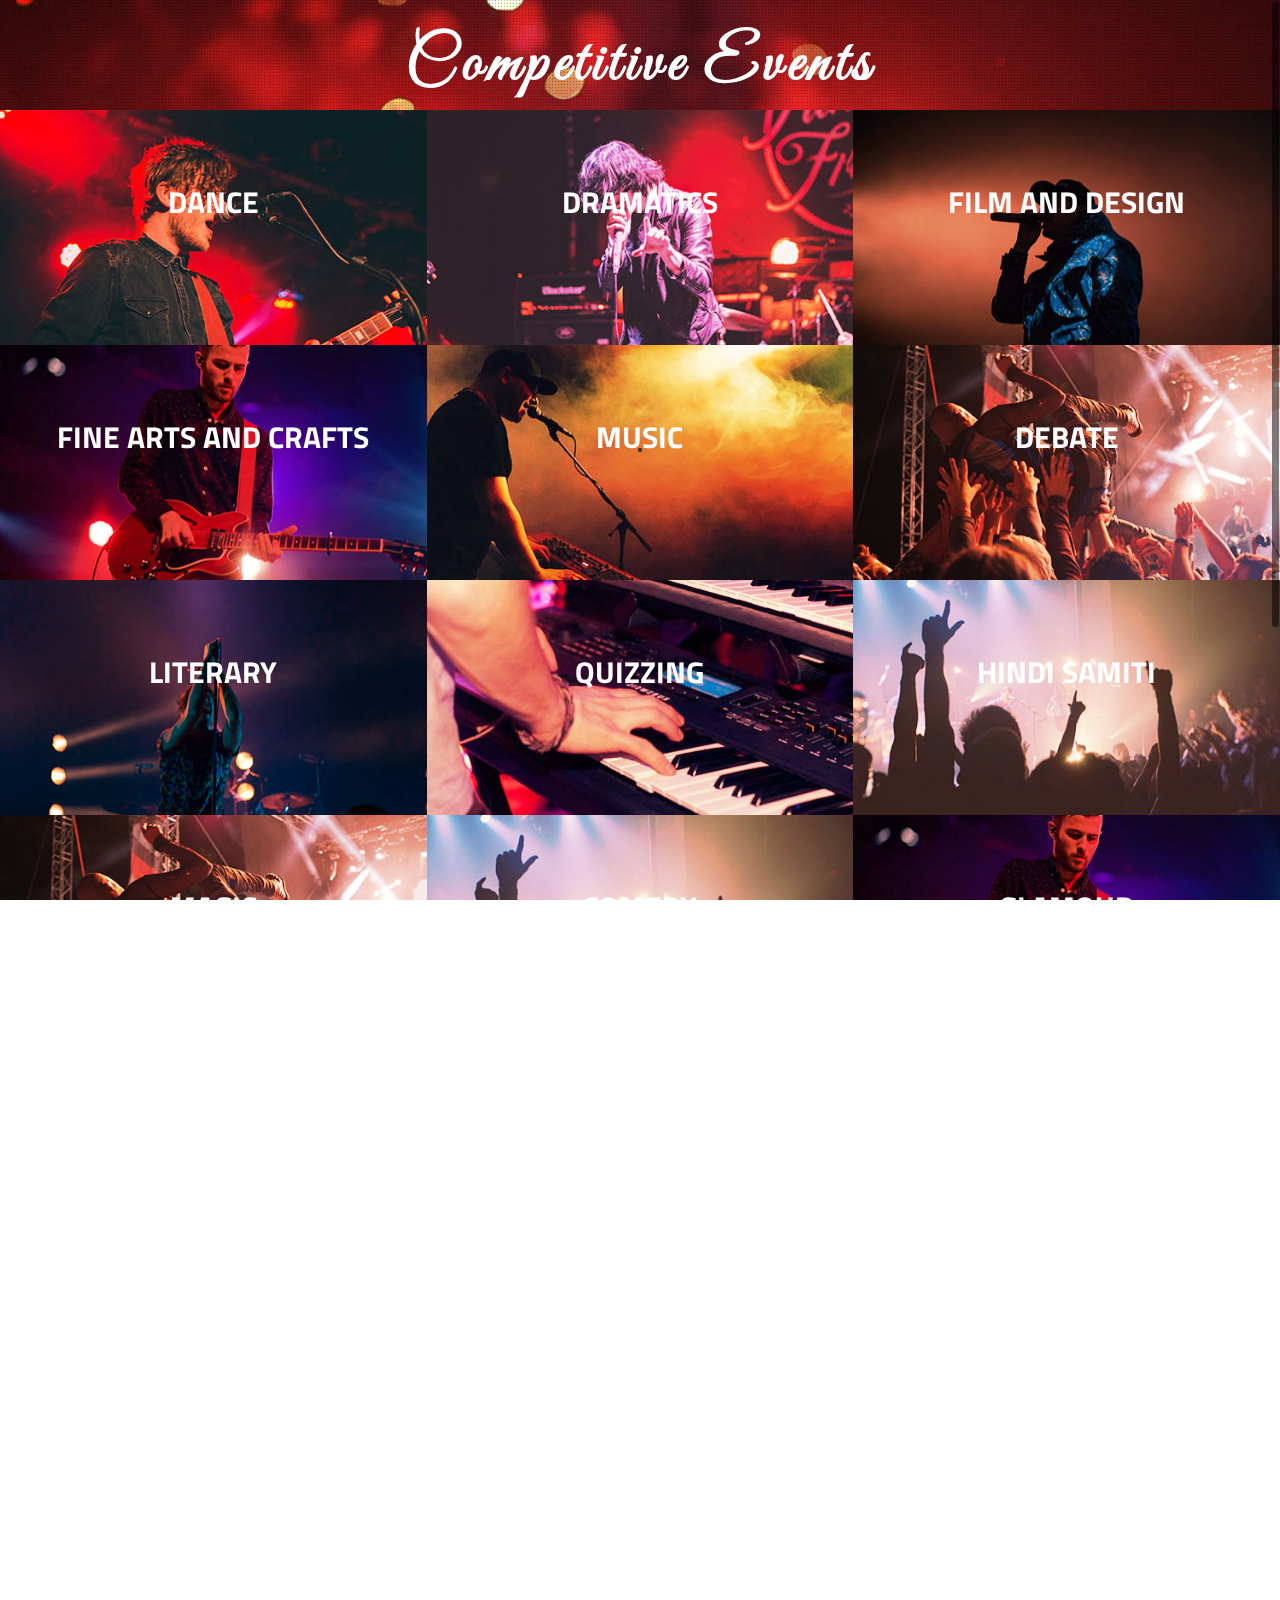
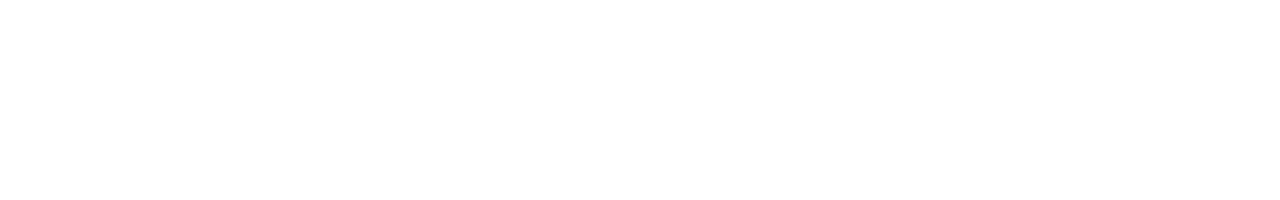
<file: index.html>
<!doctype html>
<html lang="en">
   <head>
      <meta charset="UTF-8" />
      <meta http-equiv="X-UA-Compatible" content="IE=edge">
      <meta name="viewport" content="width=device-width, initial-scale=1.0, maximum-scale=1.0, user-scalable=no">
      <meta name="description" content="">
      <meta name="author" content="">
      
      <title>RDV | Competitive events</title>
      <!-- FONTS -->
      <link href='https://fonts.googleapis.com/css?family=Great+Vibes|Raleway|Titillium+Web:400,600,700,900,300,200' rel='stylesheet' type='text/css'>
      <!-- BOOTSTRAP -->
      <link href="css/bootstrap.css" rel="stylesheet">
      <!-- FULLPAGE SCROLL  -->
      <link rel="stylesheet" type="text/css" href="css/jquery.fullpage.css" />
      <link rel="stylesheet" type="text/css" href="css/animate.css" />
      <link rel="stylesheet" href="https://use.fontawesome.com/releases/v5.2.0/css/all.css" integrity="sha384-hWVjflwFxL6sNzntih27bfxkr27PmbbK/iSvJ+a4+0owXq79v+lsFkW54bOGbiDQ" crossorigin="anonymous">
<link rel="stylesheet" href="https://stackpath.bootstrapcdn.com/bootstrap/4.1.3/css/bootstrap.min.css" integrity="sha384-MCw98/SFnGE8fJT3GXwEOngsV7Zt27NXFoaoApmYm81iuXoPkFOJwJ8ERdknLPMO" crossorigin="anonymous">

      <!-- CUSTOM CSS  -->
      <link rel="stylesheet" type="text/css" href="css/style.css" />
      <link rel="stylesheet" type="text/css" href="css/media.css" />
      <!-- GALLERY -->
      <link rel="stylesheet" type="text/css" href="css/prettyPhoto.css" media="screen" title="prettyPhoto main stylesheet" />
   </head>
   <body>
      <!--START LOADER -->
      <div id="loader-wrapper">
         <div id="loader"></div>
         <div class="loader-section section-left"></div>
         <div class="loader-section section-right"></div>
      </div>
   
      <!-- END MENU  -->
      <!--LOGO -->
      
      <!-- START CONTENT -->
      <div class="main" id="fullpage">
        
         <!-- END TIMELINE  SECTION -->
         <!-- START ARTIST SECTION -->
         <section class="l-screen  artist-section">
            <div class="bg_pattern"></div>
            <div class="container-fluid" id="artist_all_container">
               <div >
                  <div class="row vertical-center">
                     <!-- CLOSE BUTTON-->
                     <span id="artist_back"><a href="index.html#artist-section/0" class="artist-cd-close" title="close"></a></span>
                     <div class="artist_content">
                        <div class="artist_grid">
                           <!-- START ARTIST -->
                           <div class="m-artists-container l-slide">
                              <header class="top-bar" id="artist_head">
                                 <h2 class="top-bar__headline" style="font-size: 400% !important; font-weight: 700 !important;">Competitive Events</h2>
                              </header>
                              <!-- START ARTIST -->
                               <figure id="ar1" class="effect-artist">
                                 <a href="index.html#artist-section/artist1"><img src="images/artist/artist1.jpg"   alt="" /></a>
                                 <figcaption>
                                    <!-- NAME -->
                                    <h2>Dance</h2>
                                    <!-- DETAILS -->
                                    <p>Dutch heavyweight<br> Laidback Luke <br>has a two-decade track<br> record of doing things his way</p>
                                    <!--VIEW MORE LINK -->
                                    <a href="index.html#artist-section/artist1"><span class="artist-name">Dance</span> 
                                 </figcaption></a>
                              </figure></a>
                              <!-- END ARTIST -->
                              <!-- START ARTIST -->
                              <figure  id ="ar2" class="effect-artist">
                                 <img src="images/artist/artist2.jpg"   alt="" />
                                 <figcaption>
                                    <!-- NAME -->
                                    <h2>DRAMATICS</h2>
                                    <!-- DETAILS -->
                                    <p>A charismatic presence on and off the stage, Bender’s first performance was for well over 1,000 people at only 11 years old</p>
                                    <!--VIEW MORE LINK -->
                                    <a href="index.html#artist-section/artist2"><span class="artist-name">Dramatics</span>  </a>
                                 </figcaption>
                              </figure>
                              <!-- END ARTIST -->
                              <!--START ARTIST DESCRIPTION TEXT -->
                              <figure id="ar3"  class="effect-artist">
                                 <img src="images/artist/artist3.jpg"  alt="" />
                                 <figcaption>
                                    <!-- NAME -->
                                    <h2>Film and Design</h2>
                                    <!-- DETAILS -->
                                    <p>Anybody who has followed the rise of Diynamic will know all about Ego a former club situated in Hamburg owned by the label</p>
                                    <!--VIEW MORE LINK -->
                                    <a href="index.html#artist-section/artist3"><span class="artist-name">Film and Design</span> </a>
                                 </figcaption>
                              </figure>
                              <!--END ARTIST DESCRIPTION TEXT -->
                              <!-- START ARTIST -->
                              <figure  id="ar4" class="effect-artist">
                                 <img src="images/artist/artist4.jpg" id="artist_5" alt="" />
                                 <figcaption>
                                    <!-- NAME -->
                                    <h2>Fine Arts and Crafts </h2>
                                    <!-- DETAILS -->
                                    <p>After playing DnB all over the Belgium and some countries from Europe, they got into Dubstep and became this explosive duo</p>
                                    <!--VIEW MORE LINK -->
                                    <a href="index.html#artist-section/artist4"><span class="artist-name">Fine Arts and Crafts </span>  </a>
                                 </figcaption>
                              </figure>
                              <!-- END ARTIST -->
                              <!-- START ARTIST -->
                              <figure  id="ar5" class="effect-artist">
                                 <img src="images/artist/artist5.jpg" id="artist_6" alt="" />
                                 <figcaption>
                                    <!-- NAME -->
                                    <h2>Music</h2>
                                    <!-- DETAILS -->
                                    <p>Ever since the track dropped as an ID teaser on the Soundcloud of Flashover Recordings</p>
                                    <!--VIEW MORE LINK -->
                                    <a href="index.html#artist-section/artist5"><span class="artist-name">Music</span>  </a>
                                 </figcaption>
                              </figure>
                              <!-- END ARTIST -->
                              <!--START ARTIST DESCRIPTION TEXT -->
                              <figure  id="ar6" class="effect-artist">
                                 <img src="images/artist/artist6.jpg"   alt="" />
                                 <figcaption>
                                    <!-- NAME -->
                                    <h2>Debate</h2>
                                    <!-- DETAILS -->
                                    <p>Trinidadian producer London Future will not be limited to a specific genre but the foundation of his sound comes  sounds</p>
                                    <!--VIEW MORE LINK -->
                                    <a href="index.html#artist-section/artist6"><span class="artist-name">Debate</span> </a>
                                 </figcaption>
                              </figure>
                              <!--END ARTIST DESCRIPTION TEXT -->
                              <!-- START ARTIST -->
                              <figure  id="ar7" class="effect-artist">
                                 <img src="images/artist/artist7.jpg"   alt="" />
                                 <figcaption>
                                    <!-- NAME -->
                                    <h2>Literary</h2>
                                    <!-- DETAILS -->
                                    <p>kind of music and sounds would realy be the essential omen for what I like listening to and the groove I like playing nowadays
                                    </p>
                                    <!--VIEW MORE LINK -->
                                    <a href="index.html#artist-section/artist7"><span class="artist-name">Literary</span> </a>
                                 </figcaption>
                              </figure>
                              <!-- END ARTIST -->
                              <!-- START ARTIST -->
                              <figure id="ar8" class="effect-artist">
                                 <img src="images/artist/artist8.jpg"  alt="" />
                                 <figcaption>
                                    <!-- NAME -->
                                    <h2>Quizzing</h2>
                                    <!-- DETAILS -->
                                    <p>Steve is proving to be packed with talent and determination. All his hard work being rewarded  for ‘best DJ’</p>
                                    <a href="index.html#artist-section/artist8"><span class="artist-name">Quizzing</span> </a>
                                 </figcaption>
                              </figure>
                              <!-- END ARTIST -->
                              <!-- START ARTIST -->
                              <figure  id="ar9" class="effect-artist">
                                 <img src="images/artist/artist9.jpg"  alt="" />
                                 <figcaption>
                                    <!-- NAME -->
                                    <h2>Hindi Samiti</h2>
                                    <!-- DETAILS -->
                                    <p>Xavier Szymczak got bitten by electronic music at the age of 10. He started compiling his own cassettes, radio stations</p>
                                    <a href="index.html#artist-section/artist9"><span class="artist-name">Hindi Samiti</span> </a>
                                 </figcaption>
                              </figure>

                               <figure id="ar10"  class="effect-artist">
                                 <img src="images/artist/artist6.jpg"   alt="" />
                                 <figcaption>
                                    <!-- NAME -->
                                    <h2>Magic</h2>
                                    <!-- DETAILS -->
                                    <p>Trinidadian producer London Future will not be limited to a specific genre but the foundation of </p>
                                    <!--VIEW MORE LINK -->
                                    <a href="index.html#artist-section/artist6"><span class="artist-name">Magic</span> </a>
                                 </figcaption>
                              </figure>

                              <figure  id="ar11" class="effect-artist">
                                 <img src="images/artist/artist9.jpg"  alt="" />
                                 <figcaption>
                                    <!-- NAME -->
                                    <h2>Comedy</h2>
                                    <!-- DETAILS -->
                                    <p>Xavier Szymczak got bitten by electronic music at the age of 10. He started compiling his own cassettes, radio stations</p>
                                    <a href="index.html#artist-section/artist9"><span class="artist-name">Comedy</span> </a>
                                 </figcaption>
                              </figure>

                               <figure id="ar12" class="effect-artist">
                                 <img src="images/artist/artist4.jpg" id="artist_5" alt="" />
                                 <figcaption>
                                    <!-- NAME -->
                                    <h2>Glamour </h2>
                                    <!-- DETAILS -->
                                    <p>After playing DnB all over the Belgium and some countries from Europe, they got into Dubstep and became this explosive duo</p>
                                    <!--VIEW MORE LINK -->
                                    <a href="index.html#artist-section/artist4"><span class="artist-name">Glamour</span>  </a>
                                 </figcaption>
                              </figure>
                               <figure  id="ar13" class="effect-artist">
                                 <img src="images/artist/artist3.jpg"  alt="" />
                                 <figcaption>
                                    <!-- NAME -->
                                    <h2>Adventure</h2>
                                    <!-- DETAILS -->
                                    <p>Anybody who has followed the rise of Diynamic will know all about Ego a former club situated in Hamburg owned by the label</p>
                                    <!--VIEW MORE LINK -->
                                    <a href="index.html#artist-section/artist3"><span class="artist-name">Adventure</span> </a>
                                 </figcaption>
                              </figure>

                               <figure  id="ar14" class="effect-artist">
                                 <img src="images/artist/artist1.jpg"   alt="" />
                                 <figcaption>
                                    <!-- NAME -->
                                    <h2>Culinary</h2>
                                    <!-- DETAILS -->
                                    <p>Dutch heavyweight<br> Laidback Luke <br>has a two-decade track<br> record of doing things his way</p>
                                    <!--VIEW MORE LINK -->
                                    <a href="index.html#artist-section/artist1"><span class="artist-name">Culinary</span> </a>
                                 </figcaption>
                              </figure>
                              <!-- END ARTIST -->
                           </div>
                        </div>
                     </div>
                  </div>
               </div>
               <!-- START ARTIST SLIDER CONTENT-->
               <div  id="#tohide" class="l-slide  artist-slide artist1" data-anchor="artist1" >
                  <div class="l--slide">

                   <div class="artist-slide-name arti-ans">
					   <h1>Western Group Dance Competition</h1>
                  </div> 
                  <div class="artist-slide-name arti-ans">
                     <h1>Choreography Competition</h1>
                  </div>
                   <div class="artist-slide-name arti-ans">
                     <h1>Solo Dance Competition</h1>
                  </div>
                   <div class="artist-slide-name arti-ans">
                     <h1>Belly Dance Battle</h1>
                  </div>
                   <div class="artist-slide-name arti-ans">
                     <h1>Duo Dance Competition </h1>
                  </div>
                   <div class="artist-slide-name arti-ans">
                     <h1>B-Boying Competition</h1>
                  </div>
                  <div class="artist-slide-name arti-ans">
                     <h1>Street Dance Competition</h1>
                  </div>
                  </div>
                  <!-- <div class="burger"></div>
                  <div class="burger"></div>
                  <div class="burger"></div> -->
                  <div id="nav-icon3" class="">
                    <span></span>
                    <span></span>
                    <span></span>
                    <span></span>
                  </div>


<div class=" mySidenav" id="sidenav">
  
                  <div class="artist-slide-name arti-ans">
                     <h1>Choreography Competition</h1>
                  </div>
                   <div class="artist-slide-name arti-ans">
                     <h1>Solo Dance Competition</h1>
                  </div>
                   <div class="artist-slide-name arti-ans">
                     <h1>Belly Dance Battle</h1>
                  </div>
                   <div class="artist-slide-name arti-ans">
                     <h1>Duo Dance Competition </h1>
                  </div>
                   <div class="artist-slide-name arti-ans">
                     <h1>B-Boying Competition</h1>
                  </div>
                  <div class="artist-slide-name arti-ans">
                     <h1>Street Dance Competition</h1>
                  </div>
                  <div class="artist-slide-name arti-ans">
                     <h1>Western Group Dance Competition</h1>
                  </div> 
                  

                  <span>About</span>
                  <span>Services</span>
                  <span>Clients</span>
                  <span>Contact</span>

                  
</div>
<!-- <div style=" color: white !important; position: absolute; top: 25%; left: 50%;"  >
                     <h1 style="color: white !important; font-weight: 700; font-size: 700%;">Dance</h1>
                  </div> -->

               </div>

               <!-- END ARTIST SLIDER CONTENT-->
               <!-- START ARTIST SLIDER CONTENT-->
               <div class="l-slide artist-slide artist2" data-anchor="artist2"  >
                  <div class="artist-slide-next"><i class="fa fa-angle-right"></i>
                  </div>
                  <!-- ARTIST NAME -->
                  <div class="artist-slide-name">
                     <h1>Bender</h1>
                  </div>
                  <!-- EVENT DETAILS -->
                  <div class="artist-slide-details">
                     <div class="artist-slide-details-center">
                        <div>
                           <span>Sept. 6</span> 
                        </div>
                        <div>
                           <span>Rocky Stage</span> 
                        </div>
                        <div>
                           <span>9:30PM</span> 
                        </div>
                     </div>
                  </div>
                  <!-- SOCIAL LINKS -->
                  <div class="artist-slide-social"  style="padding: 20px; background-color: white; color: black; cursor: pointer;">
                     <span><i class="fas fa-gift"></i> Prizes</span>
                  </div>
                  <div class="artist-slide-prev"><i class="fa fa-angle-left"></i>
                  </div>
               </div>
               <!-- START ARTIST SLIDER CONTENT-->
               <div class="l-slide  artist-slide artist3" data-anchor="artist3"  >
                  <div class="artist-slide-next"><i class="fa fa-angle-right"></i>
                  </div>
                  <!-- ARTIST NAME -->
                  <div class="artist-slide-name">
                     <h1>Magdalena</h1>
                  </div>
                  <!-- EVENT DETAILS -->
                  <div class="artist-slide-details">
                     <div class="artist-slide-details-center">
                        <div>
                           <span>Sept. 5</span> 
                        </div>
                        <div>
                           <span>Rocky Stage</span> 
                        </div>
                        <div>
                           <span>10:30PM</span> 
                        </div>
                     </div>
                  </div>
                  <!-- SOCIAL LINKS -->
                  <div class="artist-slide-social">
                     <a target="_blank" href="https://www.facebook.com"><i class="fa fa-facebook"></i></a>
                     <a target="_blank" href="https://plus.google.com"><i class="fa fa-google-plus"></i></a>
                     <a target="_blank" href="https://www.tumblr.com"><i class="fa fa-tumblr"></i></a>
                     <a target="_blank" href="http://www.youtube.com"><i class="fa fa-youtube"></i></a>
                     <a target="_blank" href="https://vimeo.com"><i class="fa fa-vimeo"></i></a> 
                  </div>
                  <div class="artist-slide-prev"><i class="fa fa-angle-left"></i>
                  </div>
               </div>
               <!-- START ARTIST SLIDER CONTENT-->
               <div class="l-slide  artist-slide artist4" data-anchor="artist4"  >
                  <div class="artist-slide-next"><i class="fa fa-angle-right"></i>
                  </div>
                  <!-- ARTIST NAME -->
                  <div class="artist-slide-name">
                     <h1>The Offenders</h1>
                  </div>
                  <!-- EVENT DETAILS -->
                  <div class="artist-slide-details">
                     <div class="artist-slide-details-center">
                        <div>
                           <span>Sept. 7</span> 
                        </div>
                        <div>
                           <span>Rocky Stage</span> 
                        </div>
                        <div>
                           <span>10:30PM</span> 
                        </div>
                     </div>
                  </div>
                  <!-- SOCIAL LINKS -->
                  <div class="artist-slide-social">
                     <a target="_blank" href="https://www.facebook.com"><i class="fa fa-facebook"></i></a>
                     <a target="_blank" href="https://plus.google.com"><i class="fa fa-google-plus"></i></a>
                     <a target="_blank" href="https://www.tumblr.com"><i class="fa fa-tumblr"></i></a>
                     <a target="_blank" href="http://www.youtube.com"><i class="fa fa-youtube"></i></a>
                     <a target="_blank" href="https://vimeo.com"><i class="fa fa-vimeo"></i></a> 
                  </div>
                  <div class="artist-slide-prev"><i class="fa fa-angle-left"></i>
                  </div>
               </div>
               <!-- START ARTIST SLIDER CONTENT-->
               <div class="l-slide  artist-slide artist5" data-anchor="artist5"  >
                  <div class="artist-slide-next"><i class="fa fa-angle-right"></i>
                  </div>
                  <!-- ARTIST NAME -->
                  <div class="artist-slide-name">
                     <h1>Dimension</h1>
                  </div>
                  <!-- EVENT DETAILS -->
                  <div class="artist-slide-details">
                     <div class="artist-slide-details-center">
                        <div>
                           <span>Sept. 8</span> 
                        </div>
                        <div>
                           <span>Rocky Stage</span> 
                        </div>
                        <div>
                           <span>10:30PM</span> 
                        </div>
                     </div>
                  </div>
                  <!-- SOCIAL LINKS -->
                  <div class="artist-slide-social">
                     <a target="_blank" href="https://www.facebook.com"><i class="fa fa-facebook"></i></a>
                     <a target="_blank" href="https://plus.google.com"><i class="fa fa-google-plus"></i></a>
                     <a target="_blank" href="https://www.tumblr.com"><i class="fa fa-tumblr"></i></a>
                     <a target="_blank" href="http://www.youtube.com"><i class="fa fa-youtube"></i></a>
                     <a target="_blank" href="https://vimeo.com"><i class="fa fa-vimeo"></i></a> 
                  </div>
                  <div class="artist-slide-prev"><i class="fa fa-angle-left"></i>
                  </div>
               </div>
               <!-- START ARTIST SLIDER CONTENT-->
               <div class="l-slide  artist-slide artist6" data-anchor="artist6" >
                  <div class="artist-slide-next"><i class="fa fa-angle-right"></i>
                  </div>
                  <!-- ARTIST NAME -->
                  <div class="artist-slide-name">
                     <h1>London Future</h1>
                  </div>
                  <!-- EVENT DETAILS -->
                  <div class="artist-slide-details">
                     <div class="artist-slide-details-center">
                        <div>
                           <span>Sept. 9</span> 
                        </div>
                        <div>
                           <span>Rocky Stage</span> 
                        </div>
                        <div>
                           <span>10:30PM</span> 
                        </div>
                     </div>
                  </div>
                  <!-- SOCIAL LINKS -->
                  <div class="artist-slide-social">
                     <a target="_blank" href="https://www.facebook.com"><i class="fa fa-facebook"></i></a>
                     <a target="_blank" href="https://plus.google.com"><i class="fa fa-google-plus"></i></a>
                     <a target="_blank" href="https://www.tumblr.com"><i class="fa fa-tumblr"></i></a>
                     <a target="_blank" href="http://www.youtube.com"><i class="fa fa-youtube"></i></a>
                     <a target="_blank" href="https://vimeo.com"><i class="fa fa-vimeo"></i></a> 
                  </div>
                  <div class="artist-slide-prev"><i class="fa fa-angle-left"></i>
                  </div>
               </div>
               <!-- START ARTIST SLIDER CONTENT-->
               <div class="l-slide  artist-slide artist7" data-anchor="artist7"  >
                  <div class="artist-slide-next"><i class="fa fa-angle-right"></i>
                  </div>
                  <!-- ARTIST NAME -->
                  <div class="artist-slide-name">
                     <h1>Tommy & Alec</h1>
                  </div>
                  <!-- EVENT DETAILS -->
                  <div class="artist-slide-details">
                     <div class="artist-slide-details-center">
                        <div>
                           <span>Sept. 9</span> 
                        </div>
                        <div>
                           <span>Rocky Stage</span> 
                        </div>
                        <div>
                           <span>10:30PM</span> 
                        </div>
                     </div>
                  </div>
                  <!-- SOCIAL LINKS -->
                  <div class="artist-slide-social">
                     <a target="_blank" href="https://www.facebook.com"><i class="fa fa-facebook"></i></a>
                     <a target="_blank" href="https://plus.google.com"><i class="fa fa-google-plus"></i></a>
                     <a target="_blank" href="https://www.tumblr.com"><i class="fa fa-tumblr"></i></a>
                     <a target="_blank" href="http://www.youtube.com"><i class="fa fa-youtube"></i></a>
                     <a target="_blank" href="https://vimeo.com"><i class="fa fa-vimeo"></i></a> 
                  </div>
                  <div class="artist-slide-prev"><i class="fa fa-angle-left"></i>
                  </div>
               </div>
               <!-- START ARTIST SLIDER CONTENT-->
               <div class="l-slide  artist-slide artist8" data-anchor="artist8"  >
                  <div class="artist-slide-next"><i class="fa fa-angle-right"></i>
                  </div>
                  <!-- ARTIST NAME -->
                  <div class="artist-slide-name">
                     <h1>Steve Rush</h1>
                  </div>
                  <!-- EVENT DETAILS -->
                  <div class="artist-slide-details">
                     <div class="artist-slide-details-center">
                        <div>
                           <span>Sept. 11</span> 
                        </div>
                        <div>
                           <span>Rocky Stage</span> 
                        </div>
                        <div>
                           <span>10:30PM</span> 
                        </div>
                     </div>
                  </div>
                  <!-- SOCIAL LINKS -->
                  <div class="artist-slide-social">
                     <a target="_blank" href="https://www.facebook.com"><i class="fa fa-facebook"></i></a>
                     <a target="_blank" href="https://plus.google.com"><i class="fa fa-google-plus"></i></a>
                     <a target="_blank" href="https://www.tumblr.com"><i class="fa fa-tumblr"></i></a>
                     <a target="_blank" href="http://www.youtube.com"><i class="fa fa-youtube"></i></a>
                     <a target="_blank" href="https://vimeo.com"><i class="fa fa-vimeo"></i></a> 
                  </div>
                  <div class="artist-slide-prev"><i class="fa fa-angle-left"></i>
                  </div>
               </div>
               <!-- START ARTIST SLIDER CONTENT-->
               <div class="l-slide  artist-slide artist9" data-anchor="artist9"  >
                  <div class="artist-slide-next"><i class="fa fa-angle-right"></i>
                  </div>
                  <!-- ARTIST NAME -->
                  <div class="artist-slide-name">
                     <h1>Xavier Shimtshack</h1>
                  </div>
                  <!-- EVENT DETAILS -->
                  <div class="artist-slide-details">
                     <div class="artist-slide-details-center">
                        <div>
                           <span>Sept. 12</span> 
                        </div>
                        <div>
                           <span>Rocky Stage</span> 
                        </div>
                        
                        <div>
                           <span>10:30PM</span> 
                        </div>
                     </div>
                  </div>
                  <!-- SOCIAL LINKS -->
                  <div class="artist-slide-social">
                     <a target="_blank" href="https://www.facebook.com"><i class="fa fa-facebook"></i></a>
                     <a target="_blank" href="https://plus.google.com"><i class="fa fa-google-plus"></i></a>
                     <a target="_blank" href="https://www.tumblr.com"><i class="fa fa-tumblr"></i></a>
                     <a target="_blank" href="http://www.youtube.com"><i class="fa fa-youtube"></i></a>
                     <a target="_blank" href="https://vimeo.com"><i class="fa fa-vimeo"></i></a> 
                  </div>
                  <div class="artist-slide-prev"><i class="fa fa-angle-left"></i>
                  </div>
               </div>
               <div class="artist_desc" id="artist-description">
                  <div class="artistbar">
                     <div class="artist-bar color-1">
                     </div>
                  </div>
                  <div class="artistbar">
                     <div class="artist-bar color-2">
                     </div>
                  </div>
                  <div class="artistbar">
                     <div class="artist-bar color-1">
                     </div>
                  </div>
                  <div class="artistbar">
                     <div class="artist-bar color-2">
                     </div>
                  </div>
                  <div class="artistbar">
                     <div class="artist-bar color-1">
                     </div>
                  </div>
                  <div class="artistbar">
                     <div class="artist-bar color-2">
                     </div>
                  </div>
                  <div class="artistbar">
                     <div class="artist-bar color-1">
                     </div>
                  </div>
                  <div class="artistbar">
                     <div class="artist-bar color-2">
                     </div>
                  </div>
               </div>
            </div>
         </section>
         <!-- END ARTIST SECTION -->
         <!--START  SPONSOR  SECTION-->
         <section class="l-screen sponsor-section">
            <div class="bg_pattern"></div>
            <div class="sub_div">
               <div class="container  vertical-center">
                  <div class="row ">
                     <header class="top-bar">
                        <h2 class="top-bar__headline animated" style="font-size: 400% !important; font-weight: 700 !important;">Sponsors</h2>
                     </header>
                     <div id="sponsors_details">
                        <div id="sponsors" class="sponsor-wrap effects">
                           <!-- START SPONSOR -->
                           <a class="col-md-3 " id="sponsor1">
                              <span class="sponsor_text">
                                 <!-- PNG ICON -->
                                 <img src="images/sponsors/1.png"  alt="sponsor">
                              </span>
                           </a>
                           <a class="col-md-3 col-sm-6" id="sponsor2">
                              <span class="sponsor_text">
                                 <!-- PNG ICON -->
                                 <img src="images/sponsors/2.png" alt="sponsor" >
                              </span>
                           </a>
                           <a class="col-md-3 col-sm-6" id="sponsor3">
                              <span class="sponsor_text">
                                 <!-- PNG ICON -->
                                 <img src="images/sponsors/3.png" alt="sponsor" >
                              </span>
                           </a>
                           <a class="col-md-3 col-sm-6" id="sponsor4">
                              <span class="sponsor_text">
                                 <!-- PNG ICON -->
                                 <img src="images/sponsors/4.png" alt="sponsor" > 
                              </span>
                           </a>
                           <a class="col-md-3 col-sm-6" id="sponsor5">
                              <span class="sponsor_text">
                                 <!-- PNG ICON -->
                                 <img src="images/sponsors/5.png"  alt="sponsor" > 
                                 <!--<i class="fa fa-instagram"></i>-->
                              </span>
                           </a>
                           <a class="col-md-3 col-sm-6" id="sponsor6">
                              <span class="sponsor_text">
                                 <!-- PNG ICON -->
                                 <img src="images/sponsors/6.png"  alt="sponsor" > 
                              </span>
                           </a>
                           <a class="col-md-3 col-sm-6" id="sponsor7">
                              <span class="sponsor_text">
                                 <!-- PNG ICON -->
                                 <img src="images/sponsors/7.png"  alt="sponsor" >
                              </span>
                           </a>
                           <a class="col-md-3 col-sm-6" id="sponsor8">
                              <span class="sponsor_text">
                                 <!-- PNG ICON -->
                                 <img src="images/sponsors/8.png"  alt="sponsor"> 
                              </span>
                           </a>
                           <!-- END SPONSOR -->
                        </div>
                     </div>
                  </div>
               </div>
            </div>
         </section>
         <!-- END CLIENETS SECTION -->
         <!-- GALLERY SECTION -->
        
         <!--START ASK US SECTION -->
        
         <!-- END ASK US SECTION -->
         <!-- END CONTACT SECTION -->
      </div>
      <!-- END MAIN DIV -->
      <script src="js/jquery-3.1.1.min.js"></script>
      <script src="js/jquery-migrate.min.js"></script>
      <script src="js/jquery-ui.min.js"></script>
      <script src="js/bootstrap.min.js"></script>
      <script type="text/javascript" src="js/iscroll.js"></script>
      <script type="text/javascript" src="js/jquery.fullPage.js"></script>
      <script src="js/gallery_modernizr.custom.js"></script>
      <!-- GALLERY -->
      <script src="js/masonry.pkgd.min.js"></script>
      <script src="js/imagesloaded.js"></script>
      <script src="js/classie.js"></script>
      <script src="js/jquery.prettyPhoto.js" type="text/javascript" charset="utf-8"></script>
      <script src="js/jquery.easing.1.3.js"></script>
      <!-- PARALLAX-->
      <script src="js/parallax.js"></script>
      <!-- CUSTOM JS -->
      <script src="js/contact.js"></script>
      <script src="js/custom.js"></script>

   </body>
</html>
</file>
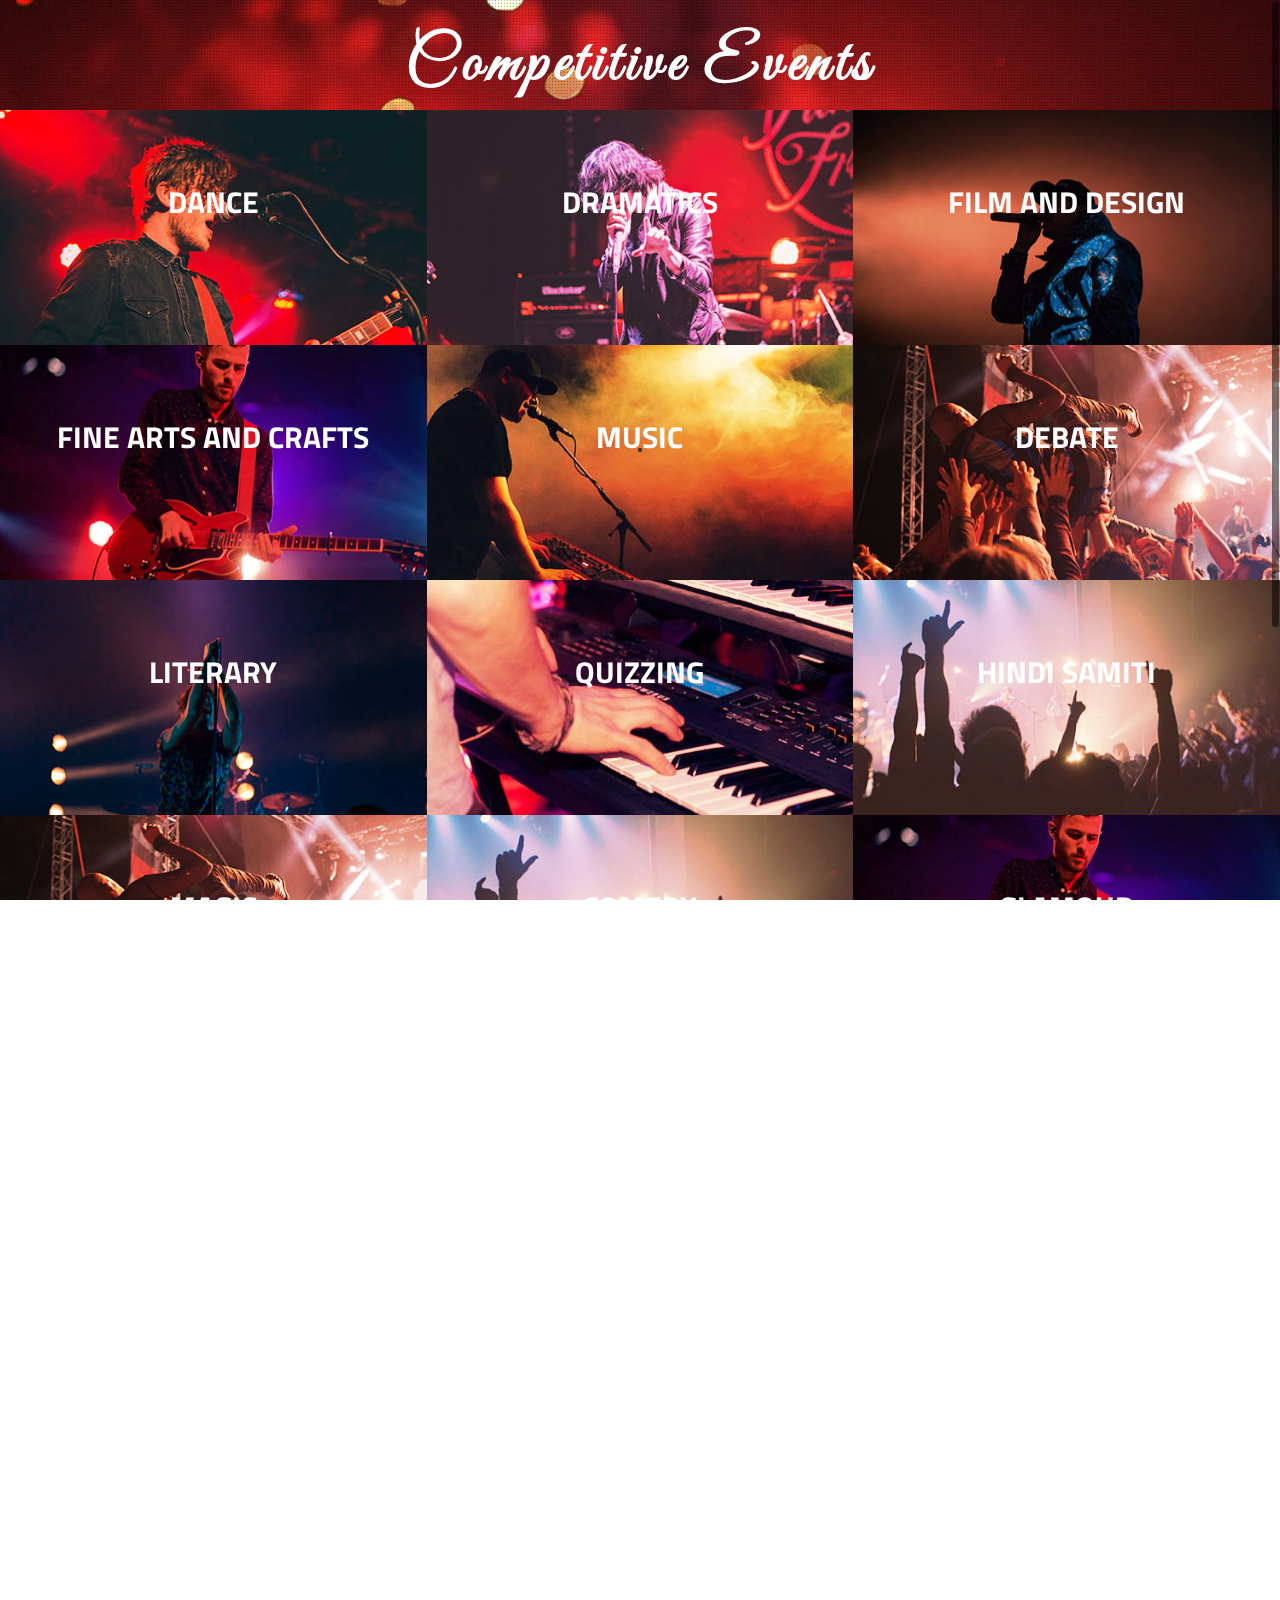
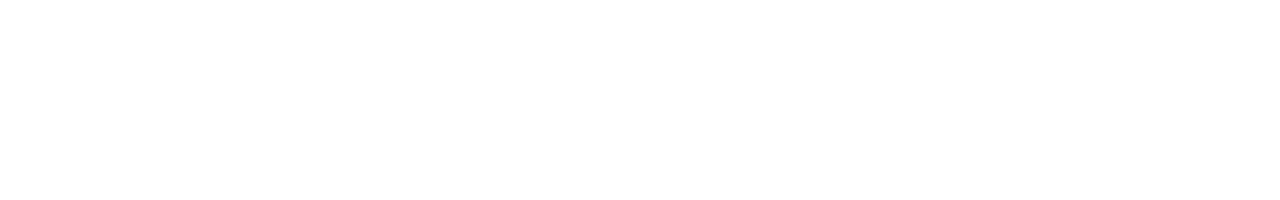
<file: Integrate this/index.html>
<!doctype html>
<html lang="en">
   <head>
      <meta charset="UTF-8" />
      <meta http-equiv="X-UA-Compatible" content="IE=edge">
      <meta name="viewport" content="width=device-width, initial-scale=1.0, maximum-scale=1.0, user-scalable=no">
      <meta name="description" content="">
      <meta name="author" content="">
      
      <title>RDV | Competitive events</title>
      <!-- FONTS -->
      <link href='https://fonts.googleapis.com/css?family=Great+Vibes|Raleway|Titillium+Web:400,600,700,900,300,200' rel='stylesheet' type='text/css'>
      <!-- BOOTSTRAP -->
      <link href="css/bootstrap.css" rel="stylesheet">
      <!-- FULLPAGE SCROLL  -->
      <link rel="stylesheet" type="text/css" href="css/jquery.fullpage.css" />
      <link rel="stylesheet" type="text/css" href="css/animate.css" />
      <link rel="stylesheet" href="https://use.fontawesome.com/releases/v5.2.0/css/all.css" integrity="sha384-hWVjflwFxL6sNzntih27bfxkr27PmbbK/iSvJ+a4+0owXq79v+lsFkW54bOGbiDQ" crossorigin="anonymous">
<link rel="stylesheet" href="https://stackpath.bootstrapcdn.com/bootstrap/4.1.3/css/bootstrap.min.css" integrity="sha384-MCw98/SFnGE8fJT3GXwEOngsV7Zt27NXFoaoApmYm81iuXoPkFOJwJ8ERdknLPMO" crossorigin="anonymous">

      <!-- CUSTOM CSS  -->
      <link rel="stylesheet" type="text/css" href="css/style.css" />
      <link rel="stylesheet" type="text/css" href="css/media.css" />
      <!-- GALLERY -->
      <link rel="stylesheet" type="text/css" href="css/prettyPhoto.css" media="screen" title="prettyPhoto main stylesheet" />
   </head>
   <body>
      <!--START LOADER -->
      <div id="loader-wrapper">
         <div id="loader"></div>
         <div class="loader-section section-left"></div>
         <div class="loader-section section-right"></div>
      </div>
   
      <!-- END MENU  -->
      <!--LOGO -->
      
      <!-- START CONTENT -->
      <div class="main" id="fullpage">
        
         <!-- END TIMELINE  SECTION -->
         <!-- START ARTIST SECTION -->
         <section class="l-screen  artist-section">
            <div class="bg_pattern"></div>
            <div class="container-fluid" id="artist_all_container">
               <div >
                  <div class="row vertical-center">
                     <!-- CLOSE BUTTON-->
                     <span id="artist_back"><a href="index.html#artist-section/0" class="artist-cd-close" title="close"></a></span>
                     <div class="artist_content">
                        <div class="artist_grid">
                           <!-- START ARTIST -->
                           <div class="m-artists-container l-slide">
                              <header class="top-bar" id="artist_head">
                                 <h2 class="top-bar__headline" style="font-size: 400% !important; font-weight: 700 !important;">Competitive Events</h2>
                              </header>
                              <!-- START ARTIST -->
                               <figure class="effect-artist">
                                 <a href="index.html#artist-section/artist1"><img src="images/artist/artist1.jpg"   alt="" /></a>
                                 <figcaption>
                                    <!-- NAME -->
                                    <h2>Dance</h2>
                                    <!-- DETAILS -->
                                    <p>Dutch heavyweight<br> Laidback Luke <br>has a two-decade track<br> record of doing things his way</p>
                                    <!--VIEW MORE LINK -->
                                    <a href="index.html#artist-section/artist1"><span class="artist-name">Dance</span> 
                                 </figcaption></a>
                              </figure></a>
                              <!-- END ARTIST -->
                              <!-- START ARTIST -->
                              <figure class="effect-artist">
                                 <img src="images/artist/artist2.jpg"   alt="" />
                                 <figcaption>
                                    <!-- NAME -->
                                    <h2>DRAMATICS</h2>
                                    <!-- DETAILS -->
                                    <p>A charismatic presence on and off the stage, Bender’s first performance was for well over 1,000 people at only 11 years old</p>
                                    <!--VIEW MORE LINK -->
                                    <a href="index.html#artist-section/artist2"><span class="artist-name">Dramatics</span>  </a>
                                 </figcaption>
                              </figure>
                              <!-- END ARTIST -->
                              <!--START ARTIST DESCRIPTION TEXT -->
                              <figure class="effect-artist">
                                 <img src="images/artist/artist3.jpg"  alt="" />
                                 <figcaption>
                                    <!-- NAME -->
                                    <h2>Film and Design</h2>
                                    <!-- DETAILS -->
                                    <p>Anybody who has followed the rise of Diynamic will know all about Ego a former club situated in Hamburg owned by the label</p>
                                    <!--VIEW MORE LINK -->
                                    <a href="index.html#artist-section/artist3"><span class="artist-name">Film and Design</span> </a>
                                 </figcaption>
                              </figure>
                              <!--END ARTIST DESCRIPTION TEXT -->
                              <!-- START ARTIST -->
                              <figure class="effect-artist">
                                 <img src="images/artist/artist4.jpg" id="artist_5" alt="" />
                                 <figcaption>
                                    <!-- NAME -->
                                    <h2>Fine Arts and Crafts </h2>
                                    <!-- DETAILS -->
                                    <p>After playing DnB all over the Belgium and some countries from Europe, they got into Dubstep and became this explosive duo</p>
                                    <!--VIEW MORE LINK -->
                                    <a href="index.html#artist-section/artist4"><span class="artist-name">Fine Arts and Crafts </span>  </a>
                                 </figcaption>
                              </figure>
                              <!-- END ARTIST -->
                              <!-- START ARTIST -->
                              <figure class="effect-artist">
                                 <img src="images/artist/artist5.jpg" id="artist_6" alt="" />
                                 <figcaption>
                                    <!-- NAME -->
                                    <h2>Music</h2>
                                    <!-- DETAILS -->
                                    <p>Ever since the track dropped as an ID teaser on the Soundcloud of Flashover Recordings</p>
                                    <!--VIEW MORE LINK -->
                                    <a href="index.html#artist-section/artist5"><span class="artist-name">Music</span>  </a>
                                 </figcaption>
                              </figure>
                              <!-- END ARTIST -->
                              <!--START ARTIST DESCRIPTION TEXT -->
                              <figure class="effect-artist">
                                 <img src="images/artist/artist6.jpg"   alt="" />
                                 <figcaption>
                                    <!-- NAME -->
                                    <h2>Debate</h2>
                                    <!-- DETAILS -->
                                    <p>Trinidadian producer London Future will not be limited to a specific genre but the foundation of his sound comes  sounds</p>
                                    <!--VIEW MORE LINK -->
                                    <a href="index.html#artist-section/artist6"><span class="artist-name">Debate</span> </a>
                                 </figcaption>
                              </figure>
                              <!--END ARTIST DESCRIPTION TEXT -->
                              <!-- START ARTIST -->
                              <figure class="effect-artist">
                                 <img src="images/artist/artist7.jpg"   alt="" />
                                 <figcaption>
                                    <!-- NAME -->
                                    <h2>Literary</h2>
                                    <!-- DETAILS -->
                                    <p>kind of music and sounds would realy be the essential omen for what I like listening to and the groove I like playing nowadays
                                    </p>
                                    <!--VIEW MORE LINK -->
                                    <a href="index.html#artist-section/artist7"><span class="artist-name">Literary</span> </a>
                                 </figcaption>
                              </figure>
                              <!-- END ARTIST -->
                              <!-- START ARTIST -->
                              <figure class="effect-artist">
                                 <img src="images/artist/artist8.jpg"  alt="" />
                                 <figcaption>
                                    <!-- NAME -->
                                    <h2>Quizzing</h2>
                                    <!-- DETAILS -->
                                    <p>Steve is proving to be packed with talent and determination. All his hard work being rewarded  for ‘best DJ’</p>
                                    <a href="index.html#artist-section/artist8"><span class="artist-name">Quizzing</span> </a>
                                 </figcaption>
                              </figure>
                              <!-- END ARTIST -->
                              <!-- START ARTIST -->
                              <figure class="effect-artist">
                                 <img src="images/artist/artist9.jpg"  alt="" />
                                 <figcaption>
                                    <!-- NAME -->
                                    <h2>Hindi Samiti</h2>
                                    <!-- DETAILS -->
                                    <p>Xavier Szymczak got bitten by electronic music at the age of 10. He started compiling his own cassettes, radio stations</p>
                                    <a href="index.html#artist-section/artist9"><span class="artist-name">Hindi Samiti</span> </a>
                                 </figcaption>
                              </figure>

                               <figure class="effect-artist">
                                 <img src="images/artist/artist6.jpg"   alt="" />
                                 <figcaption>
                                    <!-- NAME -->
                                    <h2>Magic</h2>
                                    <!-- DETAILS -->
                                    <p>Trinidadian producer London Future will not be limited to a specific genre but the foundation of </p>
                                    <!--VIEW MORE LINK -->
                                    <a href="index.html#artist-section/artist6"><span class="artist-name">Magic</span> </a>
                                 </figcaption>
                              </figure>

                              <figure class="effect-artist">
                                 <img src="images/artist/artist9.jpg"  alt="" />
                                 <figcaption>
                                    <!-- NAME -->
                                    <h2>Comedy</h2>
                                    <!-- DETAILS -->
                                    <p>Xavier Szymczak got bitten by electronic music at the age of 10. He started compiling his own cassettes, radio stations</p>
                                    <a href="index.html#artist-section/artist9"><span class="artist-name">Comedy</span> </a>
                                 </figcaption>
                              </figure>

                               <figure class="effect-artist">
                                 <img src="images/artist/artist4.jpg" id="artist_5" alt="" />
                                 <figcaption>
                                    <!-- NAME -->
                                    <h2>Glamour </h2>
                                    <!-- DETAILS -->
                                    <p>After playing DnB all over the Belgium and some countries from Europe, they got into Dubstep and became this explosive duo</p>
                                    <!--VIEW MORE LINK -->
                                    <a href="index.html#artist-section/artist4"><span class="artist-name">Glamour</span>  </a>
                                 </figcaption>
                              </figure>
                               <figure class="effect-artist">
                                 <img src="images/artist/artist3.jpg"  alt="" />
                                 <figcaption>
                                    <!-- NAME -->
                                    <h2>Adventure</h2>
                                    <!-- DETAILS -->
                                    <p>Anybody who has followed the rise of Diynamic will know all about Ego a former club situated in Hamburg owned by the label</p>
                                    <!--VIEW MORE LINK -->
                                    <a href="index.html#artist-section/artist3"><span class="artist-name">Adventure</span> </a>
                                 </figcaption>
                              </figure>

                               <figure class="effect-artist">
                                 <img src="images/artist/artist1.jpg"   alt="" />
                                 <figcaption>
                                    <!-- NAME -->
                                    <h2>Culinary</h2>
                                    <!-- DETAILS -->
                                    <p>Dutch heavyweight<br> Laidback Luke <br>has a two-decade track<br> record of doing things his way</p>
                                    <!--VIEW MORE LINK -->
                                    <a href="index.html#artist-section/artist1"><span class="artist-name">Culinary</span> </a>
                                 </figcaption>
                              </figure>
                              <!-- END ARTIST -->
                           </div>
                        </div>
                     </div>
                  </div>
               </div>
               <!-- START ARTIST SLIDER CONTENT-->
               <div  id="#tohide" class="l-slide  artist-slide artist1" data-anchor="artist1" >
                  <div class="l--slide">

                   <div class="artist-slide-name arti-ans">
					   <h1>Western Group Dance Competition</h1>
                  </div> 
                  <div class="artist-slide-name arti-ans">
                     <h1>Choreography Competition</h1>
                  </div>
                   <div class="artist-slide-name arti-ans">
                     <h1>Solo Dance Competition</h1>
                  </div>
                   <div class="artist-slide-name arti-ans">
                     <h1>Belly Dance Battle</h1>
                  </div>
                   <div class="artist-slide-name arti-ans">
                     <h1>Duo Dance Competition </h1>
                  </div>
                   <div class="artist-slide-name arti-ans">
                     <h1>B-Boying Competition</h1>
                  </div>
                  <div class="artist-slide-name arti-ans">
                     <h1>Street Dance Competition</h1>
                  </div>
                  </div>
                  <!-- <div class="burger"></div>
                  <div class="burger"></div>
                  <div class="burger"></div> -->
                  <div id="nav-icon3" class="">
                    <span></span>
                    <span></span>
                    <span></span>
                    <span></span>
                  </div>


<div class=" mySidenav" id="sidenav">
  
                  <div class="artist-slide-name arti-ans">
                     <h1>Choreography Competition</h1>
                  </div>
                   <div class="artist-slide-name arti-ans">
                     <h1>Solo Dance Competition</h1>
                  </div>
                   <div class="artist-slide-name arti-ans">
                     <h1>Belly Dance Battle</h1>
                  </div>
                   <div class="artist-slide-name arti-ans">
                     <h1>Duo Dance Competition </h1>
                  </div>
                   <div class="artist-slide-name arti-ans">
                     <h1>B-Boying Competition</h1>
                  </div>
                  <div class="artist-slide-name arti-ans">
                     <h1>Street Dance Competition</h1>
                  </div>
                  <div class="artist-slide-name arti-ans">
                     <h1>Western Group Dance Competition</h1>
                  </div> 
                  

                  

                  
</div>
<!-- <div style=" color: white !important; position: absolute; top: 25%; left: 50%;"  >
                     <h1 style="color: white !important; font-weight: 700; font-size: 700%;">Dance</h1>
                  </div> -->

               </div>

               <!-- END ARTIST SLIDER CONTENT-->
               <!-- START ARTIST SLIDER CONTENT-->
               <div class="l-slide artist-slide artist2" data-anchor="artist2"  >
                  <div class="artist-slide-next"><i class="fa fa-angle-right"></i>
                  </div>
                  <!-- ARTIST NAME -->
                  <div class="artist-slide-name">
                     <h1>Bender</h1>
                  </div>
                  <!-- EVENT DETAILS -->
                  <div class="artist-slide-details">
                     <div class="artist-slide-details-center">
                        <div>
                           <span>Sept. 6</span> 
                        </div>
                        <div>
                           <span>Rocky Stage</span> 
                        </div>
                        <div>
                           <span>9:30PM</span> 
                        </div>
                     </div>
                  </div>
                  <!-- SOCIAL LINKS -->
                  <div class="artist-slide-social"  style="padding: 20px; background-color: white; color: black; cursor: pointer;">
                     <span><i class="fas fa-gift"></i> Prizes</span>
                  </div>
                  <div class="artist-slide-prev"><i class="fa fa-angle-left"></i>
                  </div>
               </div>
               <!-- START ARTIST SLIDER CONTENT-->
               <div class="l-slide  artist-slide artist3" data-anchor="artist3"  >
                  <div class="artist-slide-next"><i class="fa fa-angle-right"></i>
                  </div>
                  <!-- ARTIST NAME -->
                  <div class="artist-slide-name">
                     <h1>Magdalena</h1>
                  </div>
                  <!-- EVENT DETAILS -->
                  <div class="artist-slide-details">
                     <div class="artist-slide-details-center">
                        <div>
                           <span>Sept. 5</span> 
                        </div>
                        <div>
                           <span>Rocky Stage</span> 
                        </div>
                        <div>
                           <span>10:30PM</span> 
                        </div>
                     </div>
                  </div>
                  <!-- SOCIAL LINKS -->
                  <div class="artist-slide-social">
                     <a target="_blank" href="https://www.facebook.com"><i class="fa fa-facebook"></i></a>
                     <a target="_blank" href="https://plus.google.com"><i class="fa fa-google-plus"></i></a>
                     <a target="_blank" href="https://www.tumblr.com"><i class="fa fa-tumblr"></i></a>
                     <a target="_blank" href="http://www.youtube.com"><i class="fa fa-youtube"></i></a>
                     <a target="_blank" href="https://vimeo.com"><i class="fa fa-vimeo"></i></a> 
                  </div>
                  <div class="artist-slide-prev"><i class="fa fa-angle-left"></i>
                  </div>
               </div>
               <!-- START ARTIST SLIDER CONTENT-->
               <div class="l-slide  artist-slide artist4" data-anchor="artist4"  >
                  <div class="artist-slide-next"><i class="fa fa-angle-right"></i>
                  </div>
                  <!-- ARTIST NAME -->
                  <div class="artist-slide-name">
                     <h1>The Offenders</h1>
                  </div>
                  <!-- EVENT DETAILS -->
                  <div class="artist-slide-details">
                     <div class="artist-slide-details-center">
                        <div>
                           <span>Sept. 7</span> 
                        </div>
                        <div>
                           <span>Rocky Stage</span> 
                        </div>
                        <div>
                           <span>10:30PM</span> 
                        </div>
                     </div>
                  </div>
                  <!-- SOCIAL LINKS -->
                  <div class="artist-slide-social">
                     <a target="_blank" href="https://www.facebook.com"><i class="fa fa-facebook"></i></a>
                     <a target="_blank" href="https://plus.google.com"><i class="fa fa-google-plus"></i></a>
                     <a target="_blank" href="https://www.tumblr.com"><i class="fa fa-tumblr"></i></a>
                     <a target="_blank" href="http://www.youtube.com"><i class="fa fa-youtube"></i></a>
                     <a target="_blank" href="https://vimeo.com"><i class="fa fa-vimeo"></i></a> 
                  </div>
                  <div class="artist-slide-prev"><i class="fa fa-angle-left"></i>
                  </div>
               </div>
               <!-- START ARTIST SLIDER CONTENT-->
               <div class="l-slide  artist-slide artist5" data-anchor="artist5"  >
                  <div class="artist-slide-next"><i class="fa fa-angle-right"></i>
                  </div>
                  <!-- ARTIST NAME -->
                  <div class="artist-slide-name">
                     <h1>Dimension</h1>
                  </div>
                  <!-- EVENT DETAILS -->
                  <div class="artist-slide-details">
                     <div class="artist-slide-details-center">
                        <div>
                           <span>Sept. 8</span> 
                        </div>
                        <div>
                           <span>Rocky Stage</span> 
                        </div>
                        <div>
                           <span>10:30PM</span> 
                        </div>
                     </div>
                  </div>
                  <!-- SOCIAL LINKS -->
                  <div class="artist-slide-social">
                     <a target="_blank" href="https://www.facebook.com"><i class="fa fa-facebook"></i></a>
                     <a target="_blank" href="https://plus.google.com"><i class="fa fa-google-plus"></i></a>
                     <a target="_blank" href="https://www.tumblr.com"><i class="fa fa-tumblr"></i></a>
                     <a target="_blank" href="http://www.youtube.com"><i class="fa fa-youtube"></i></a>
                     <a target="_blank" href="https://vimeo.com"><i class="fa fa-vimeo"></i></a> 
                  </div>
                  <div class="artist-slide-prev"><i class="fa fa-angle-left"></i>
                  </div>
               </div>
               <!-- START ARTIST SLIDER CONTENT-->
               <div class="l-slide  artist-slide artist6" data-anchor="artist6" >
                  <div class="artist-slide-next"><i class="fa fa-angle-right"></i>
                  </div>
                  <!-- ARTIST NAME -->
                  <div class="artist-slide-name">
                     <h1>London Future</h1>
                  </div>
                  <!-- EVENT DETAILS -->
                  <div class="artist-slide-details">
                     <div class="artist-slide-details-center">
                        <div>
                           <span>Sept. 9</span> 
                        </div>
                        <div>
                           <span>Rocky Stage</span> 
                        </div>
                        <div>
                           <span>10:30PM</span> 
                        </div>
                     </div>
                  </div>
                  <!-- SOCIAL LINKS -->
                  <div class="artist-slide-social">
                     <a target="_blank" href="https://www.facebook.com"><i class="fa fa-facebook"></i></a>
                     <a target="_blank" href="https://plus.google.com"><i class="fa fa-google-plus"></i></a>
                     <a target="_blank" href="https://www.tumblr.com"><i class="fa fa-tumblr"></i></a>
                     <a target="_blank" href="http://www.youtube.com"><i class="fa fa-youtube"></i></a>
                     <a target="_blank" href="https://vimeo.com"><i class="fa fa-vimeo"></i></a> 
                  </div>
                  <div class="artist-slide-prev"><i class="fa fa-angle-left"></i>
                  </div>
               </div>
               <!-- START ARTIST SLIDER CONTENT-->
               <div class="l-slide  artist-slide artist7" data-anchor="artist7"  >
                  <div class="artist-slide-next"><i class="fa fa-angle-right"></i>
                  </div>
                  <!-- ARTIST NAME -->
                  <div class="artist-slide-name">
                     <h1>Tommy & Alec</h1>
                  </div>
                  <!-- EVENT DETAILS -->
                  <div class="artist-slide-details">
                     <div class="artist-slide-details-center">
                        <div>
                           <span>Sept. 9</span> 
                        </div>
                        <div>
                           <span>Rocky Stage</span> 
                        </div>
                        <div>
                           <span>10:30PM</span> 
                        </div>
                     </div>
                  </div>
                  <!-- SOCIAL LINKS -->
                  <div class="artist-slide-social">
                     <a target="_blank" href="https://www.facebook.com"><i class="fa fa-facebook"></i></a>
                     <a target="_blank" href="https://plus.google.com"><i class="fa fa-google-plus"></i></a>
                     <a target="_blank" href="https://www.tumblr.com"><i class="fa fa-tumblr"></i></a>
                     <a target="_blank" href="http://www.youtube.com"><i class="fa fa-youtube"></i></a>
                     <a target="_blank" href="https://vimeo.com"><i class="fa fa-vimeo"></i></a> 
                  </div>
                  <div class="artist-slide-prev"><i class="fa fa-angle-left"></i>
                  </div>
               </div>
               <!-- START ARTIST SLIDER CONTENT-->
               <div class="l-slide  artist-slide artist8" data-anchor="artist8"  >
                  <div class="artist-slide-next"><i class="fa fa-angle-right"></i>
                  </div>
                  <!-- ARTIST NAME -->
                  <div class="artist-slide-name">
                     <h1>Steve Rush</h1>
                  </div>
                  <!-- EVENT DETAILS -->
                  <div class="artist-slide-details">
                     <div class="artist-slide-details-center">
                        <div>
                           <span>Sept. 11</span> 
                        </div>
                        <div>
                           <span>Rocky Stage</span> 
                        </div>
                        <div>
                           <span>10:30PM</span> 
                        </div>
                     </div>
                  </div>
                  <!-- SOCIAL LINKS -->
                  <div class="artist-slide-social">
                     <a target="_blank" href="https://www.facebook.com"><i class="fa fa-facebook"></i></a>
                     <a target="_blank" href="https://plus.google.com"><i class="fa fa-google-plus"></i></a>
                     <a target="_blank" href="https://www.tumblr.com"><i class="fa fa-tumblr"></i></a>
                     <a target="_blank" href="http://www.youtube.com"><i class="fa fa-youtube"></i></a>
                     <a target="_blank" href="https://vimeo.com"><i class="fa fa-vimeo"></i></a> 
                  </div>
                  <div class="artist-slide-prev"><i class="fa fa-angle-left"></i>
                  </div>
               </div>
               <!-- START ARTIST SLIDER CONTENT-->
               <div class="l-slide  artist-slide artist9" data-anchor="artist9"  >
                  <div class="artist-slide-next"><i class="fa fa-angle-right"></i>
                  </div>
                  <!-- ARTIST NAME -->
                  <div class="artist-slide-name">
                     <h1>Xavier Shimtshack</h1>
                  </div>
                  <!-- EVENT DETAILS -->
                  <div class="artist-slide-details">
                     <div class="artist-slide-details-center">
                        <div>
                           <span>Sept. 12</span> 
                        </div>
                        <div>
                           <span>Rocky Stage</span> 
                        </div>
                        
                        <div>
                           <span>10:30PM</span> 
                        </div>
                     </div>
                  </div>
                  <!-- SOCIAL LINKS -->
                  <div class="artist-slide-social">
                     <a target="_blank" href="https://www.facebook.com"><i class="fa fa-facebook"></i></a>
                     <a target="_blank" href="https://plus.google.com"><i class="fa fa-google-plus"></i></a>
                     <a target="_blank" href="https://www.tumblr.com"><i class="fa fa-tumblr"></i></a>
                     <a target="_blank" href="http://www.youtube.com"><i class="fa fa-youtube"></i></a>
                     <a target="_blank" href="https://vimeo.com"><i class="fa fa-vimeo"></i></a> 
                  </div>
                  <div class="artist-slide-prev"><i class="fa fa-angle-left"></i>
                  </div>
               </div>
               <div class="artist_desc" id="artist-description">
                  <div class="artistbar">
                     <div class="artist-bar color-1">
                     </div>
                  </div>
                  <div class="artistbar">
                     <div class="artist-bar color-2">
                     </div>
                  </div>
                  <div class="artistbar">
                     <div class="artist-bar color-1">
                     </div>
                  </div>
                  <div class="artistbar">
                     <div class="artist-bar color-2">
                     </div>
                  </div>
                  <div class="artistbar">
                     <div class="artist-bar color-1">
                     </div>
                  </div>
                  <div class="artistbar">
                     <div class="artist-bar color-2">
                     </div>
                  </div>
                  <div class="artistbar">
                     <div class="artist-bar color-1">
                     </div>
                  </div>
                  <div class="artistbar">
                     <div class="artist-bar color-2">
                     </div>
                  </div>
               </div>
            </div>
         </section>
         <!-- END ARTIST SECTION -->
         <!--START  SPONSOR  SECTION-->
         <section class="l-screen sponsor-section">
            <div class="bg_pattern"></div>
            <div class="sub_div">
               <div class="container  vertical-center">
                  <div class="row ">
                     <header class="top-bar">
                        <h2 class="top-bar__headline animated" style="font-size: 400% !important; font-weight: 700 !important;">Sponsors</h2>
                     </header>
                     <div id="sponsors_details">
                        <div id="sponsors" class="sponsor-wrap effects">
                           <!-- START SPONSOR -->
                           <a class="col-md-3 " id="sponsor1">
                              <span class="sponsor_text">
                                 <!-- PNG ICON -->
                                 <img src="images/sponsors/1.png"  alt="sponsor">
                              </span>
                           </a>
                           <a class="col-md-3 col-sm-6" id="sponsor2">
                              <span class="sponsor_text">
                                 <!-- PNG ICON -->
                                 <img src="images/sponsors/2.png" alt="sponsor" >
                              </span>
                           </a>
                           <a class="col-md-3 col-sm-6" id="sponsor3">
                              <span class="sponsor_text">
                                 <!-- PNG ICON -->
                                 <img src="images/sponsors/3.png" alt="sponsor" >
                              </span>
                           </a>
                           <a class="col-md-3 col-sm-6" id="sponsor4">
                              <span class="sponsor_text">
                                 <!-- PNG ICON -->
                                 <img src="images/sponsors/4.png" alt="sponsor" > 
                              </span>
                           </a>
                           <a class="col-md-3 col-sm-6" id="sponsor5">
                              <span class="sponsor_text">
                                 <!-- PNG ICON -->
                                 <img src="images/sponsors/5.png"  alt="sponsor" > 
                                 <!--<i class="fa fa-instagram"></i>-->
                              </span>
                           </a>
                           <a class="col-md-3 col-sm-6" id="sponsor6">
                              <span class="sponsor_text">
                                 <!-- PNG ICON -->
                                 <img src="images/sponsors/6.png"  alt="sponsor" > 
                              </span>
                           </a>
                           <a class="col-md-3 col-sm-6" id="sponsor7">
                              <span class="sponsor_text">
                                 <!-- PNG ICON -->
                                 <img src="images/sponsors/7.png"  alt="sponsor" >
                              </span>
                           </a>
                           <a class="col-md-3 col-sm-6" id="sponsor8">
                              <span class="sponsor_text">
                                 <!-- PNG ICON -->
                                 <img src="images/sponsors/8.png"  alt="sponsor"> 
                              </span>
                           </a>
                           <!-- END SPONSOR -->
                        </div>
                     </div>
                  </div>
               </div>
            </div>
         </section>
         <!-- END CLIENETS SECTION -->
         <!-- GALLERY SECTION -->
        
         <!--START ASK US SECTION -->
        
         <!-- END ASK US SECTION -->
         <!-- END CONTACT SECTION -->
      </div>
      <!-- END MAIN DIV -->
      <script src="js/jquery-3.1.1.min.js"></script>
      <script src="js/jquery-migrate.min.js"></script>
      <script src="js/jquery-ui.min.js"></script>
      <script src="js/bootstrap.min.js"></script>
      <script type="text/javascript" src="js/iscroll.js"></script>
      <script type="text/javascript" src="js/jquery.fullPage.js"></script>
      <script src="js/gallery_modernizr.custom.js"></script>
      <!-- GALLERY -->
      <script src="js/masonry.pkgd.min.js"></script>
      <script src="js/imagesloaded.js"></script>
      <script src="js/classie.js"></script>
      <script src="js/jquery.prettyPhoto.js" type="text/javascript" charset="utf-8"></script>
      <script src="js/jquery.easing.1.3.js"></script>
      <!-- PARALLAX-->
      <script src="js/parallax.js"></script>
      <!-- CUSTOM JS -->
      <script src="js/contact.js"></script>
      <script src="js/custom.js"></script>

   </body>
</html>
</file>
<file: css/style.css>
/* ------------------------------------------------------------------------ 
Theme Name: ergo7
Version:    1.1
 ------------------------------------------------------------------------ */
/* Table of Content
==================================================
	- General -
	- Common -
	- Home -
	- Video Home -
    - Timeline -
    - Artist Lineup -
    - Sponsors -
    - Gallery -
    - Ask us -
    - Contact -
    - Menu -
    - Loader -
*/
/*
General
--------------------------------------------------------*/
 @media screen and (max-width: 612px)
 {
 .l--slide{
    display: none !important;
    z-index: -2000;
 }
}
.arti-ans:hover{


    /*max-width: 600px;*/

   /* width: 30vw;*/
   
    cursor: pointer;
    -webkit-transition: all 0.3s;
    -moz-transition: all 0.3s;
    -o-transition: all 0.3s;
    transition: all 0.3s;


}

@media(max-width: 476px){
    .arti-ans{

    }
}

:root {
    --max-width-v: 300px; 
    --max-width-mv: 100px;
    --max-width-mv: 100px;

}

.artist-section h2{
    font-weight: 700 !important;
    font-size: 150% !important;
}
.artist-section{
    overflow-x: hidden;
}
.artist-section 
article,
aside,
details,
figcaption,
figure,
footer,
header,
hgroup,
main,
nav,
section,
summary {
    display: block;
}
[hidden] {
    display: none;
}
body {
    background: #fff;
    color: #FFF;
    font-weight: 400;
    font-size: 16px;
    font-family: 'Titillium Web', arial;
    -webkit-font-smoothing: antialiased;
    -moz-osx-font-smoothing: grayscale;
    margin: 0;
}
/* 
Common
--------------------------------------------------------*/
.fp-scroller
{
	min-height:100%;
}

.vertical-center {
    min-height: 100%; /* Fallback for browsers do NOT support vh unit */
    min-height: 100vh; 
    display: -webkit-box;/* OLD - iOS 6-, Safari 3.1-6 */
    display: -moz-box; /* OLD - Firefox 19- (buggy but mostly works) */
    display: -ms-flexbox; /* TWEENER - IE 10 */
    display: -webkit-flex;/* NEW - Chrome */
    display: flex;
    justify-content: center;
    -webkit-box-align: center;
    -webkit-flex-align: center;
    -ms-flex-align: center;
    -ms-flex-pack: center;
    -webkit-align-items: center;
    align-items: center;
	height:100%;
}
.container {
    height: 100%;
}
.wraper {
    width: 100%;
}
.wraper:before,
.wraper:after {
    display: table;
    content: " ";
}
.wraper:after {
    clear: both;
}
.container-fluid {
    padding: 0px;
}
.top-bar {
    font-weight: 200;
    letter-spacing: .5em;
    width: 100%;
    line-height: 1;
    padding: 0px 15px 0px;
    display: -webkit-box;
    display: -webkit-flex;
    display: -ms-flexbox;
    display: flex;
    -webkit-align-items: center;
    align-items: center;
	text-align:center;
	 display: inline-block;
    letter-spacing: .5em;
    position: relative;
}
.top-bar__headline {
    font-family: 'Great Vibes', Arial, sans-serif;
    text-align: center;
    margin: auto;
    font-size: 3.5em;
    padding-top: 30px;
    letter-spacing: 5px;
}
.bg_pattern {
    background-image: url('../images/07.png');
    position: absolute;
    left: 0px;
    top: 0px;
    width: 100%;
    height: 100%;
    z-index: 0;
    opacity: .2;
}
.video-slider .bg_pattern {
	z-index: 1;
}
.clr {
    clear: both;
}

/* ------------------------------------------------------------------------ 
Slider 
------------------------------------------------------------------------ */
 .ergo_slider-pic1,.ergo_slider-pic2,.ergo_slider-pic3  {
  position: absolute;
  top: 0;
  left: 0;
  width: 100%;
  height: 100%;
  opacity: 0;
  /*animation*/
  animation: slideShow 18s linear infinite 0s;
  -o-animation: slideShow 18s linear infinite 0s;
  -moz-animation: slideShow 18s linear infinite 0s;
  -webkit-animation: slideShow 18s linear infinite 0s; 
}
 
.ergo_slider-pic1 {
  opacity: 1;

  background-color: #ffc533;
  -webkit-background-size: cover;
  -moz-background-size: cover;
  -o-background-size: cover;
  background-size: cover;
}
 
.ergo_slider-pic2 {
  animation-delay: 6s;
  -o-animation-delay: 6s;
  -moz--animation-delay: 6s;
  -webkit-animation-delay: 6s; 
  background-color: #ffc533;
  -webkit-background-size: cover;
  -moz-background-size: cover;
  -o-background-size: cover;
  background-size: cover;
}

.ergo_slider-pic3 {
  animation-delay: 12s;
   -o-animation-delay: 12s;
  -moz--animation-delay: 12s;
  -webkit-animation-delay: 12s; 
  background-color: #ffc533 ;
  -webkit-background-size: cover;
  -moz-background-size: cover;
  -o-background-size: cover;
  background-size: cover;
}
  
/*
Image Slider Animation
--------------------------------------------------------*/
@keyframes 
slideShow {  0% {
 opacity: 0;
 transform:scale(1.8);
 -ms-transform:scale(1.8);
}
 5% {
 opacity: 1
}
 40% {
 opacity: 1;
}
 45% {
 opacity: 0;
 transform:scale(1.3) rotate(0.02deg);
 -ms-transform:scale(1.3) rotate(0.02deg);
}
 100% {
 opacity: 0;
 transform:scale(1.3);
 -ms-transformm:scale(1.3);
}
}
  @-o-keyframes 
slideShow {  0% {
 opacity: 0;
 -o-transform:scale(1.8);
}
 5% {
 opacity: 1
}
 40% {
 opacity: 1;
}
 45% {
 opacity: 0;
 -o-transform:scale(1.3) rotate(0.02deg);
}
 100% {
 opacity: 0;
 -o-transformm:scale(1.3);
}
}
 @-moz-keyframes 
slideShow {  0% {
 opacity: 0;
 -moz-transform:scale(1.8) ;
}
 5% {
 opacity: 1
}
 40% {
 opacity: 1;
}
 45% {
 opacity: 0;
 -moz-transform:scale(1.3) rotate(0.02deg) ;
}
 100% {
 opacity: 0;
 -moz-transformm:scale(1.3);
}
}
 @-webkit-keyframes 
slideShow {  0% {
 opacity: 0;
 -webkit-transform:scale(1.8);
}
 5% {
 opacity: 1
}
 40% {
 opacity: 1;
}
 45% {
 opacity: 0;
 -webkit-transform:scale(1.3) rotate(0.02deg);
}
 100% {
 opacity: 0;
 -webkit-transformm:scale(1.3);
}
} 

/* ------------------------------------------------------------------------ 
HOME
------------------------------------------------------------------------ */
.home-section,
.home-section .container {
    width: 100%;
    text-align: center;
}
#background {
    background: url(../images/background.jpg) no-repeat 50% 100%;
    -webkit-background-size: cover;
    -moz-background-size: cover;
    -o-background-size: cover;
    background-size: cover;
    position: absolute;
    width: 110%;
    left: -5%;
    top: -5%;
    bottom: -25px;
    background-color: #33aaff;
    background-blend-mode: Multiply;
}
.home-section .container-fluid {
	height:inherit;
}
.home-section .wrapper {
	height:inherit;
    position: absolute;
    overflow: hidden;
    display: table;
    width: 100%;
    left: 0;
    top: 0;
}
.scene,
.layer {
    display: block;
    height: 100%;
    width: 100%;
    padding: 0;
    margin: 0;
}
.scene {
    min-height: 460px;
    position: relative;
    overflow: hidden;
}
.layer {
    position: absolute;
}
.layer div {
    -webkit-transform: translate3d(0, 0, 0);
    -moz-transform: translate3d(0, 0, 0);
    -ms-transform: translate3d(0, 0, 0);
    -o-transform: translate3d(0, 0, 0);
    transform: translate3d(0, 0, 0);
    -webkit-transform-style: preserve-3d;
    -moz-transform-style: preserve-3d;
    -ms-transform-style: preserve-3d;
    -o-transform-style: preserve-3d;
    transform-style: preserve-3d;
    -webkit-backface-visibility: hidden;
    -moz-backface-visibility: hidden;
    -ms-backface-visibility: hidden;
    -o-backface-visibility: hidden;
    backface-visibility: hidden;
}
.home_title {
    font-size: 3em;
    text-shadow: 0 8px 6px rgba(0, 0, 0, 0.6);
    margin-top: -0.7em;
    position: absolute;
    width: 100%;
    top: 42%;
}
.home_title {
    font-size: 4.5em;
    text-shadow: 0 4px 6px rgba(0, 0, 0, 0.6);
    margin-top: -0.7em;
    position: absolute;
    width: 100%;
    top: 28%;
    color: white;
    text-align: center;
    font-family: Raleway;
    font-weight: 200;
}
.title_content {
    font-size: 2.5em;
    margin: auto;
    margin-top: -0.7em;
    position: relative;
    width: 60%;
    opacity: .6;
    left: 0;
    right: 0;
    line-height: 100px;
    top: 38%;
    color: white;
    text-align: center;
    display: inline;
	font-family: "Helvetica Neue", Helvetica, Arial, sans-serif;
    font-size: 57px;
    font-weight: 700;
    text-transform: uppercase;
    font-size: 8.7em;
    line-height: 0.9em;
    letter-spacing: 2px;
}
/* ------------------------------------------------------------------------ 
Video Home 
------------------------------------------------------------------------ */
#ergo_video_bg.text {
    position: absolute;
    top: 0;
    left: 0;
    width: 100%;
    height: 100vh;
    z-index: 10;
}
#ergo_video_bg svg {
    width: 100%;
    height: inherit;
}
#ergo_video_bg svg text {
    text-anchor: middle;
}
#ergo_video_bg svg #alpha {
    fill: rgba(255, 255, 255, 0.68);
}
#ergo_video_bg svg #title {
    letter-spacing: -2px;
    font-size: 10em;
	font-family:raleway;
    font-weight:400;

}
#ergo-video-home
{
	height:inherit;
}
#ergo_video_bg svg #subtitle {
    letter-spacing: 8px;
    font-size: 1.2em;
    font-weight: 300;
    -webkit-text-transform: uppercase;
    -moz-text-transform: uppercase;
    text-transform: uppercase;
}
#video_slider_content.video-slider{
       background: url(../videos/CheerUp.jpg);
	       height: inherit;
	    -webkit-background-size: cover;
    -moz-background-size: cover;
    -o-background-size: cover;
    background-size: cover;
}
.video-slider video {
    position: absolute;
    top: 50%;
    left: 50%;
    min-width: 100%;
    min-height: 100%;
    width: auto;
    height: auto;
    z-index: 0;
    -webkit-transform: translateX(-50%) translateY(-50%);
    -moz-transform: translateX(-50%) translateY(-50%);
    -ms-transform: translateX(-50%) translateY(-50%);
    -o-transform: translateX(-50%) translateY(-50%);
    transform: translateX(-50%) translateY(-50%);
    background: url('../videos/CheerUp.jpg') no-repeat;
    background-size: cover;
    -webkit-transition: 1s opacity;
    -moz-transition: 1s opacity;
    -ms-transition: 1s opacity;
    -o-transition: 1s opacity;
    transition: 1s opacity;
}
/* ------------------------------------------------------------------------ 
Home with Image Slider
------------------------------------------------------------------------ */
.home-slider-container svg text {
    text-anchor: middle;
}
.home-slider-container{
  width: 100%;
  height: 100%;
  overflow: hidden;
  text-align: center;
}
#home-slider-content{
   padding: 0px; 
   position: absolute;
   overflow:hidden;
   width: 100%;
   height: inherit;
}
.ergo_slider-pic1.home-slider {
	  background: url(../images/1.jpg) no-repeat center center;
}
.ergo_slider-pic2.home-slider {
	  background: url(../images/2.jpg) no-repeat center center;
}
.ergo_slider-pic3.home-slider {
	  background: url(../images/1.jpg) no-repeat center center;
}
#ergo_slider_svg {
    width: 100%;
    height: 100%;
    margin: 0
}
.ergo_slider_info {
    position: absolute;
    overflow: hidden;
    font-family: Raleway;
    text-transform: uppercase;
    line-height: 2.2em;
    text-align: right;
    width: 100%;
    font-size: .6em;
    bottom: 0;
    top: 28px;
}

#ergo_slider_svg a {
    text-decoration: none;
    -webkit-transition: 1s color;
    -moz-transition: 1s color;
    -ms-transition: 1s color;
    -o-transition: 1s color;
    transition: 1s color;
    color: #FFF;
}

.ergo_slider_text {
    position: absolute;
    top: 2%;
    left: 0;
    width: 100%;
    height: 98%;
    z-index: 10;
    margin: auto;
    left: 0;
    right: 0;
}
svg#ergo_slider_svgtext {
    width: 930px;
    height: 400px;
    position: absolute;
    left: 0;
    right: 0;
    margin: auto;
    top: 50%;
    -webkit-transform: translateY(-50%);
    -moz-transform: translateY(-50%);
    -ms-transform: translateY(-50%);
    -o-transform: translateY(-50%);
    transform: translateY(-50%);
}
.ergo_slider_info svg #alpha {
    fill: #FFF;
}
.ergo_slider_info svg #ergo_title {
    letter-spacing: -2px;
    font-size: 22em;
    font-weight: 500;
    text-transform: lowercase;
}
.ergo_slider_info svg #ergo_subtitle {
    letter-spacing: 8px;
    font-size: 2em;
    font-weight: 900;
    text-transform: uppercase;
}
.ergo_slider_info svg.sub {
    object-fit: contain;
    width: 100px;
    height: 100%;
}


/* ------------------------------------------------------------------------ 
Artist Lineup
------------------------------------------------------------------------ */

.artist-section {
	background-color: #bf1d1b;
    background: url('../images/artist.jpg') no-repeat center center;
    -webkit-background-size: cover;
    -moz-background-size: cover;
    -o-background-size: cover;
    background-size: cover;
}
.artist1 {
    background-image: url('../images/artist/large/artist1.jpg');
}
.artist2 {
    background-image: url('../images/artist/large/artist2.jpg');
}
.artist3 {
    background-image: url('../images/artist/large/artist3.jpg');
}
.artist4 {
    background-image: url('../images/artist/large/artist4.jpg');
}
.artist5 {
    background-image: url('../images/artist/large/artist5.jpg');
}
.artist6 {
    background-image: url('../images/artist/large/artist6.jpg');
}
.artist7 {
    background-image: url('../images/artist/large/artist7.jpg');
}
.artist8 {
    background-image: url('../images/artist/large/artist8.jpg');
}
.artist9 {
    background-image: url('../images/artist/large/artist9.jpg');
}
.artist-slide {
    background-position: center center;
    background-repeat: no-repeat;
    background-size: cover;
    background-color: #464646;
    position: relative;
}
.artist-slide {
    position: relative;
}
#artist-container.active
{
	position:absolute;
}
.artist-slide div div.artist-slide-next:after {
    opacity: 0;
    -webkit-transition: 1.5s opacity 2.1s;
    -moz-transition: 1.5s opacity 2.1s;
    -o-transition: 1.5s opacity 2.1s;
    transition: 1.5s opacity 2.1s;
}
.artist-slide div div.arti-ans:after {
    opacity: 0;
    -webkit-transition: 1.5s opacity 2.1s;
    -moz-transition: 1.5s opacity 2.1s;
    -o-transition: 1.5s opacity 2.1s;
    transition: 1.5s opacity 2.1s;
}
.artist-slide div div h1,
.artist-slide div div div,
.artist-slide div div a,
.artist-slide-prev i,
.artist-slide-next i {
    opacity: 0;
    -webkit-transition: 0s opacity 0s;
    -moz-transition: 0s opacity 0s;
    -o-transition: 0s opacity 0s;
    transition: 0s opacity 0s;
 /*   font-size: 98%;*/
}
.arti-ans i {
    opacity: 0;
    -webkit-transition: 0s opacity 0s;
    -moz-transition: 0s opacity 0s;
    -o-transition: 0s opacity 0s;
    transition: 0s opacity 0s;
}
.active.artist-slide div div:after {
    opacity: 1;
}
.active.artist-slide div div h1 {
    opacity: 1;
    -webkit-transition: 1.5s opacity 1.25s;
    -moz-transition: 1.5s opacity 1.25s;
    -o-transition: 1.5s opacity 1.25s;
    transition: 1.5s opacity 1.25s;
}
.active.artist-slide div div div {
    opacity: 1;
    -webkit-transition: 1.5s opacity 1.5s;
    -moz-transition: 1.5s opacity 1.5s;
    -o-transition: 1.5s opacity 1.5s;
    transition: 1.5s opacity 1.5s;
}
.active.artist-slide div div a {
    opacity: 1;
    -webkit-transition: 1.5s opacity 1.8s;
    -moz-transition: 1.5s opacity 1.8s;
    -o-transition: 1.5s opacity 1.8s;
    transition: 1.5s opacity 1.8s;
}
.active.artist-slide i,
.active.artist-slide-next i {
    opacity: 1;
    -webkit-transition: .5s opacity 1.25s;
    -moz-transition: .5s opacity 1.25s;
    -o-transition: .5s opacity 1.25s;
    transition: .5s opacity 1.25s;
}
.active.arti-ans i {
    opacity: 1;
    -webkit-transition: .5s opacity 1.25s;
    -moz-transition: .5s opacity 1.25s;
    -o-transition: .5s opacity 1.25s;
    transition: .5s opacity 1.25s;
}
.artist-slide>div div {
    z-index: 2;
}
.artist-slide-name:nth-child(even){
 background-color: #ffffff;
}

.artist-slide-name:nth-child(odd){
 background-color: #bf1d1b;
}
.artist-slide-name h1 {
    font-size: 1.55em;
    
    display: inline-block;
    color: #051122;
}

.artist-slide-name::before,
.artist-slide-details:before,
.artist-slide-social:before {
    
    display: inline-block;
    height: 100%;
    vertical-align: middle;
}
.artist-slide-name::after{
    display: table;
    content: '';
    clear: both;
}
.artist-slide-details,
.artist-slide-name {
    height:14.3vh;
    padding-right: 6.25vw;
}
.artist-slide-social {
    vertical-align: middle;
    display: inline-block;
    
}
.artist-slide-next,
.artist-slide-name,
.artist-slide-details,
.artist-slide-social,
.artist-slide-prev ,
.artist-slide-name2,
.artist-slide-name3{
	position: relative;
	max-width: 300px;
	float: right;
	margin-left: calc(100% - var(--max-width-v));
	padding-left: 55px;
}
@media(max-width: 400px){

.artist-slide-name h1 {
    font-size: 10px !important;
    padding-top: 0 !important;
    margin-top: 0 !important;
    padding: 0 !important;
    margin-right:0 !important;

    display: inline-block;
    color: #051122;
}
.artist-slide-next,
.artist-slide-name,
.artist-slide-details,
.artist-slide-social,
.artist-slide-prev ,
.artist-slide-name2,
.artist-slide-name3{
    height: 12.5%;
    position: relative;
   
    float: right;
    margin-left: calc(100% - var(--max-width-mv));
    
}
.arti-ans{
    height: 12.5%;
    position: relative;
    /*max-width: 300px;*/
   
      
   
    
   /*width: 25vw;*/
    cursor: pointer;

    width: 40px;
    -webkit-transition: all 0.3s;
    -moz-transition: all 0.3s;
    -o-transition: all 0.3s;
    transition: all 0.3s;

}

}


#sidenav {
    height: 100%;
    width: 0%;
    position: absolute;
    z-index: 1;
    top: 0;
    left: 0;
    background-color: #00f3;
    overflow-x: hidden;
    transition: all 0.5s ease;
    padding-top: 60px;
}
#sidenav.active{
    width: 100%;
    transition: all 0.5s ease;
}

.mySidenav{
    width: 0;
}


@media screen and (max-height: 450px) {
  #sidenav {padding-top: 15px;}
  #sidenav a {font-size: 18px;}
}

#nav-icon1, #nav-icon2, #nav-icon3, #nav-icon4 {
  width: 60px;
  height: 45px;
  position: relative;

  -webkit-transform: rotate(0deg);
  -moz-transform: rotate(0deg);
  -o-transform: rotate(0deg);
  transform: rotate(0deg);
  -webkit-transition: .5s ease-in-out;
  -moz-transition: .5s ease-in-out;
  -o-transition: .5s ease-in-out;
  transition: .5s ease-in-out;
  cursor: pointer;
}
#nav-icon3{
    margin-left: auto;
    margin-right: 35px;
    margin-top: 30px;
    z-index: 100;
}
#nav-icon3 span{
  display: block;
  position: absolute;
  height: 9px;
  width: 100%;
  background: white;
  border-radius: 9px;
  opacity: 1;
  left: 0;
  -webkit-transform: rotate(0deg);
  -moz-transform: rotate(0deg);
  -o-transform: rotate(0deg);
  transform: rotate(0deg);
  -webkit-transition: .25s ease-in-out;
  -moz-transition: .25s ease-in-out;
  -o-transition: .25s ease-in-out;
  transition: .25s ease-in-out;
}

figure {
    margin:0 0 0rem ;
}

@media(min-width: 612px)
{
    #nav-icon3{
        display: none;
    }
}

/* Icon 3 */

#nav-icon3 span:nth-child(1) {
  top: 0px;
}

#nav-icon3 span:nth-child(2),#nav-icon3 span:nth-child(3) {
  top: 18px;
}

#nav-icon3 span:nth-child(4) {
  top: 36px;
}

#nav-icon3.open span:nth-child(1) {
  top: 18px;
  width: 0%;
  left: 50%;


}

#nav-icon3.open span:nth-child(2) {
  -webkit-transform: rotate(45deg);
  -moz-transform: rotate(45deg);
  -o-transform: rotate(45deg);
  transform: rotate(45deg);
   background: white;
}

#nav-icon3.open span:nth-child(3) {
  -webkit-transform: rotate(-45deg);
  -moz-transform: rotate(-45deg);
  -o-transform: rotate(-45deg);
  transform: rotate(-45deg);
   background: white;
}

#nav-icon3.open span:nth-child(4) {
  top: 18px;
  width: 0%;
  left: 50%;
   
}

/* Icon 4 */

@media(min-width: 400px and max-width: 768px){
.artist-slide-next,
.artist-slide-name,
.artist-slide-details,
.artist-slide-social,
.artist-slide-prev ,
.artist-slide-name2,
.artist-slide-name3{
    height: 12.5%;
    position: relative;
    max-width: 100px;
    float: right;
    margin-left: calc(100% - var(--max-width-mv));
    
}
.arti-ans{
    height: 12.5%;
    position: relative;
    /*max-width: 300px;*/
    float: right;
      
    margin-left: calc(100% - var(--max-width-v));
    
   /*width: 25vw;*/
    cursor: pointer;
    z-index: 100;
    width: 30px;
    -webkit-transition: all 0.3s;
    -moz-transition: all 0.3s;
    -o-transition: all 0.3s;
    transition: all 0.3s;

}

.artist-slide-name h1 {
    font-size: 23.5px !important;
    padding-top: 0 !important;
    margin-top: 0 !important;
    padding: 0 !important;
    margin-right:0 !important;

    display: inline-block;
    color: #051122;
}
}
.arti-ans{
	position: relative;
	/*max-width: 300px;*/
	float: right;
	margin-left: calc(100% - var(--max-width-v));
	/*width: 25vw;*/
	cursor: pointer;
	width: 40vw;
	-webkit-transition: all 0.3s;
	-moz-transition: all 0.3s;
	-o-transition: all 0.3s;
	transition: all 0.3s;

}


.artist-slide-next,
.artist-slide-details,
.artist-slide-prev {
    background-color: rgb(187, 0, 0);
}
.artist-slide-next {
   
}
.artist-slide-prev {
    
}
.artist-slide-next,
.artist-slide-prev
 {
    width: 6.25vw;
    cursor: pointer;
    -webkit-transition: all 0.3s;
    -moz-transition: all 0.3s;
    -o-transition: all 0.3s;
    transition: all 0.3s;

}
.artist-slide-next:hover,

.artist-slide-prev:hover {
    width: 8vw;
    -webkit-transition: all 0.3s;
    -moz-transition: all 0.3s;
    -o-transition: all 0.3s;
    transition: all 0.3s;
}
.artist-slide-next:after,
.artist-slide-prev:after {
    content: ' ';
    position: absolute;
    top: 12.5%;
    left: 0px;
    height: 60%;
    width: 100%;
}
.artist-slide-details {
    
}
.artist-slide-details .artist-slide-details-center {
    vertical-align: middle;
    display: inline-block;
}
.artist-slide-social a .fa {
    color: #000;
    font-size: 30px;
    letter-spacing: 30px;
    vertical-align: middle;
    backface-visibility: hidden;
    -webkit-transition: all .3s;
    -moz-transition: all .3s;
    transition: all .3s
}
/* Common Styles */

.artist-section .row {
    margin-right: 0px;
    margin-left: 0px;
}
#artist_head {
    margin-bottom: 10px;
}
.artist-section .bg_pattern {
    background-image: url('../images/02.png');
    position: absolute;
    left: 0px;
    top: 0px;
    width: 100%;
    height: 100%;
    z-index: 0;
    opacity: .3;
}
.artist-section .container-fluid {
    height: 100%;
    min-height: 100vh;
}
.artist-slide-social a .fa:hover {
    color: #BB0000;
}
.artist_content{
	height:100%;
}
.artist_grid {
    position: relative;
    clear: both;
    margin: 0 auto;
    width: 100%;
    list-style: none;
    text-align: center;
}
.artist_grid {
    -webkit-transition: 1.5s opacity 2.1s;
    -moz-transition: 1.5s opacity 2.1s;
    -o-transition: 1.5s opacity .1s;
    transition: .5s opacity .5s;
}
.artist_content{
	width:100%;
}
.artist_grid figure {
    position: relative;
    float: left;
    max-height: 235px;
    width: 33.33%;
    height: auto;
    text-align: center;
    overflow: hidden;
   
}
.artist-section.active .artist_grid {
    opacity: 1;
}
.artist-section.active .artist_grid figure {
    transform: none;
}
.artist_grid figure img {
    position: relative;
    display: block;
    width: 100%;
    mix-blend-mode: hard-light;
    opacity: 1;
	margin-top:-30px;
}
.artist_grid figure figcaption {
    padding: 2em;
    padding-top: 1em;
    color: #fff;
    text-transform: uppercase;
    font-size: 1.25em;
    -webkit-backface-visibility: hidden;
    -moz-backface-visibility: hidden;
    -ms-backface-visibility: hidden;
    -o-backface-visibility: hidden;
    backface-visibility: hidden;
}
.artist_grid figure figcaption::before,
.artist_grid figure figcaption::after {
    
}
.artist_grid figure figcaption,
.artist_grid figure figcaption > a {
    position: absolute;
    top: 0;
    left: 0;
    width: 100%;
    height: 100%;
}
.artist_grid figure figcaption > a {
    z-index: 1000;
    text-indent: 200%;
    white-space: nowrap;
    font-size: 0;
    opacity: 0;
    background: rgba(255, 255, 255, 0);
}
.artist_grid figure h2 {
    font-weight: 300;
    font-size: 13px;
    line-height: 4.8;
}
.artist_grid figure h2 span {
    font-weight: 400;
}
.artist_grid figure h2,
.artist_grid figure p {
    margin: 0;
}
.artist_grid figure p {
    letter-spacing: 1px;
    font-size: 62.5%;
}
.artist_grid .desc figcaption {
    position: static;
}
figure.effect-artist {
    background: rgb(222, 129, 114);
}
figure.effect-artist.desc {
    background: rgba(185, 89, 73, 0);
    margin: 10px 0px 10px 0px;
}
figure.effect-artist p {
    position: absolute;
    right: 0;
    bottom: 0;
    margin: 3em;
    padding: 0 1em;
    max-width: 250px;
    border-right: 4px solid #fff;
    text-align: right;
    opacity: 0;
    -webkit-transition: opacity 0.35s;
    -moz-transition: opacity 0.35s;
    -ms-transition: opacity 0.35s;
    -o-transition: opacity 0.35s;
    transition: opacity 0.35s;
}
figure.effect-artist h2 {
    text-align: center;
}
figure.effect-artist:hover img {
    -webkit-filter: grayscale(100%);
    /* Chrome, Safari, Opera */
    
    filter: grayscale(100%);
    opacity: .4;
}
figure.effect-artist:hover {
    background: rgb(183, 41, 42);
}
figure.effect-artist:hover figcaption::before {
    -webkit-transform: scale3d(1.9, 1.4, 1) rotate3d(0, 0, 1, 45deg) translate3d(0, 100%, 0);
    -moz-transform: scale3d(1.9, 1.4, 1) rotate3d(0, 0, 1, 45deg) translate3d(0, 100%, 0);
    -ms-transform: scale3d(1.9, 1.4, 1) rotate3d(0, 0, 1, 45deg) translate3d(0, 100%, 0);
    -o-transform: scale3d(1.9, 1.4, 1) rotate3d(0, 0, 1, 45deg) translate3d(0, 100%, 0);
    transform: scale3d(1.9, 1.4, 1) rotate3d(0, 0, 1, 45deg) translate3d(0, 100%, 0);
}
figure.effect-artist:hover p {
    opacity: 1;
    -webkit-transition-delay: 0.1s;
    -moz-transition-delay: 0.1s;
    -ms-transition-delay: 0.1s;
    -o-transition-delay: 0.1s;
    transition-delay: 0.1s;
}
.artist_desc {
    width: 0%;
    color: #fff;
    height: 100%;
    position: absolute;
    top: 0;
    z-index: 1;
    background-blend-mode: multiply;
}
.artist_desc.active {
    width: 100%;
}
.artist_desc .artistbar {
    width: 0%;
    height: 12.5%;
    position: relative;
    margin-bottom: 0px;
}
.artist_desc.active .artistbar {
    width: 100%;
}
.artist_desc .artist-bar {
    height: 100%;
    width: 0px;
    position: relative;
    -webkit-border-radius: 3px;
    -moz-border-radius: 3px;
    -ms-border-radius: 3px;
    -o-border-radius: 3px;
    border-radius: 3px;
}
.artist_desc.active .artistbar .artist-bar {
    width: 100%;
    clear: both;
    -webkit-animation-name: loadArtist, afterLoad;
    -moz-animation-name: loadArtist, afterLoad;
    animation-name: loadArtist, afterLoad;
    -webkit-animation-fill-mode: forwards;
    -moz-animation-fill-mode: forwards;
    animation-fill-mode: forwards;
    -webkit-animation-timing-function: linear;
    -moz-animation-timing-function: linear;
    animation-timing-function: linear;
    -webkit-animation-iteration-count: 1;
    -moz-animation-iteration-count: 1;
    animation-iteration-count: 1;
    -webkit-animation-delay: 0s, 1.1s;
    -moz-animation-delay: 0s, 1.1s;
    animation-delay: 0s, .8s;
}
.artist_desc.active .artistbar:nth-of-type(1) .artist-bar {
    -webkit-animation-duration: .4s, .4s;
    -moz-animation-duration: .4s, .4s;
    animation-duration: .4s, .4s;
}
.artist_desc.active .artistbar:nth-of-type(2) .artist-bar {
    -webkit-animation-duration: .6s, .6s;
    -moz-animation-duration: .6s, .6s;
    animation-duration: .6s, .6s;
}
.artist_desc.active .artistbar:nth-of-type(3) .artist-bar {
    -webkit-animation-duration: .4s, .4s;
    -moz-animation-duration: .4s, .4s;
    animation-duration: .4s, .4s;
}
.artist_desc.active .artistbar:nth-of-type(4) .artist-bar {
    -webkit-animation-duration: .4s, .4s;
    -moz-animation-duration: .4s, .4s;
    animation-duration: .4s, .4s;
}
.artist_desc.active .artistbar:nth-of-type(5) .artist-bar {
    -webkit-animation-duration: .5s, .5s;
    -moz-animation-duration: .5s, .5s;
    animation-duration: .5s, .5s;
}

.artist_desc.active .artistbar:nth-of-type(6) .artist-bar {
    -webkit-animation-duration: .5s, .5s;
    -moz-animation-duration: .5s, .5s;
    animation-duration: .5s, .5s;
}
.artist_desc.active .artistbar:nth-of-type(7) .artist-bar {
    -webkit-animation-duration: .5s, .5s;
    -moz-animation-duration: .5s, .5s;
    animation-duration: .5s, .5s;
}

.artist_desc.active .artistbar:nth-of-type(8) .artist-bar {
    -webkit-animation-duration: .5s, .5s;
    -moz-animation-duration: .5s, .5s;
    animation-duration: .5s, .5s;
}
@-webkit-keyframes loadArtist {
    0% {
        -webkit-transform: translate(-100%, 0);
        -moz-transform: translate(-100%, 0);
        -o-transform: translate(-100%, 0);
        transform: translate(-100%, 0);
    }
    25% {
        -webkit-transform: translate(-75%, 0);
        -moz-transform: translate(-75%, 0);
        -o-transform: translate(-75%, 0);
        transform: translate(-75%, 0);
    }
    50% {
        -webkit-transform: translate(-50%, 0);
        -moz-transform: translate(-50%, 0);
        -o-transform: translate(-50%, 0);
        transform: translate(-50%, 0);
    }
    75% {
        -webkit-transform: translate(-25%, 0);
        -moz-transform: translate(-25%, 0);
        -o-transform: translate(-25%, 0);
        transform: translate(-25%, 0);
    }
    100% {
        -webkit-transform: translate(0%, 0);
        -moz-transform: translate(0%, 0);
        -o-transform: translate(0%, 0);
        transform: translate(0%, 0);
    }
}
@-moz-keyframes loadArtist {
    0% {
        -webkit-transform: translate(-100%, 0);
        -moz-transform: translate(-100%, 0);
        -o-transform: translate(-100%, 0);
        transform: translate(-100%, 0);
    }
    25% {
        -webkit-transform: translate(-75%, 0);
        -moz-transform: translate(-75%, 0);
        -o-transform: translate(-75%, 0);
        transform: translate(-75%, 0);
    }
    50% {
        -webkit-transform: translate(-50%, 0);
        -moz-transform: translate(-50%, 0);
        -o-transform: translate(-50%, 0);
        transform: translate(-50%, 0);
    }
    75% {
        -webkit-transform: translate(-25%, 0);
        -moz-transform: translate(-25%, 0);
        -o-transform: translate(-25%, 0);
        transform: translate(-25%, 0);
    }
    100% {
        -webkit-transform: translate(0%, 0);
        -moz-transform: translate(0%, 0);
        -o-transform: translate(0%, 0);
        transform: translate(0%, 0);
    }
}
@keyframes loadArtist {
    0% {
        -webkit-transform: translate(-100%, 0);
        -moz-transform: translate(-100%, 0);
        -o-transform: translate(-100%, 0);
        transform: translate(-100%, 0);
    }
    25% {
        -webkit-transform: translate(-75%, 0);
        -moz-transform: translate(-75%, 0);
        -o-transform: translate(-75%, 0);
        transform: translate(-75%, 0);
    }
    50% {
        -webkit-transform: translate(-50%, 0);
        -moz-transform: translate(-50%, 0);
        -o-transform: translate(-50%, 0);
        transform: translate(-50%, 0);
    }
    75% {
        -webkit-transform: translate(-25%, 0);
        -moz-transform: translate(-25%, 0);
        -o-transform: translate(-25%, 0);
        transform: translate(-25%, 0);
    }
    100% {
        -webkit-transform: translate(0%, 0);
        -moz-transform: translate(0%, 0);
        -o-transform: translate(0%, 0);
        transform: translate(0%, 0);
    }
}
@-webkit-keyframes afterLoad {
    0% {
        -webkit-transform: translate(0%, 0);
        -moz-transform: translate(0%, 0);
        -o-transform: translate(0%, 0);
        transform: translate(0%, 0);
    }
    100% {
        -webkit-transform: translate(100%, 0);
        -moz-transform: translate(100%, 0);
        -o-transform: translate(100%, 0);
        transform: translate(100%, 0);
    }
}
@-moz-keyframes afterLoad {
    0% {
        -webkit-transform: translate(0%, 0);
        -moz-transform: translate(0%, 0);
        -o-transform: translate(0%, 0);
        transform: translate(0%, 0);
    }
    100% {
        -webkit-transform: translate(100%, 0);
        -moz-transform: translate(100%, 0);
        -o-transform: translate(100%, 0);
        transform: translate(100%, 0);
    }
}
@keyframes afterLoad {
    0% {
        -webkit-transform: translate(0%, 0);
        -moz-transform: translate(0%, 0);
        -o-transform: translate(0%, 0);
        transform: translate(0%, 0);
    }
    100% {
        -webkit-transform: translate(100%, 0);
        -moz-transform: translate(100%, 0);
        -o-transform: translate(100%, 0);
        transform: translate(100%, 0);
    }
}
.artist_desc .artist-bar.color-1 {
    background-color: rgb(187, 0, 0);
    font-size: 60px;
}
.artist_desc .artist-bar.color-2 {
    background-color: #FFF;
}
#artist_name.title {
    color: #000;
}
.artist-slide-next,
.artist-slide-prev {
    font-size: 40px;
    font-weight: 700;
    padding-right: 40px;
    padding-left: 40px;
}
.artist_desc .title {
    font-size: 40px;
    font-weight: 700;
    padding-right: 40px;
    padding-left: 40px;
    position: relative;
    top: 50%;
    -webkit-transform: translateY(-50%);
    -moz-transform: translateY(-50%);
    -ms-transform: translateY(-50%);
    -o-transform: translateY(-50%);
    transform: translateY(-50%);
    text-transform: uppercase;
    vertical-align: middle;
    display: inline-block;
    opacity: 0;
}
.artist-slide-next i,
.artist-slide-prev i {
    position: absolute;
    top: 50%;
    -webkit-transform: translateY(-50%);
    -moz-transform: translateY(-50%);
    -ms-transform: translateY(-50%);
    -o-transform: translateY(-50%);
    transform: translateY(-50%);
    text-transform: uppercase;
    vertical-align: middle;
}
#artist_back {
    width: 150px;
    height: 80px;
    text-align: center;
    margin: auto;
    color: #FFF;
    position: absolute;
    display: inline-block;
    vertical-align: middle;
    line-height: normal;
    
    top: 25px;
    left: 10px;
    z-index: 100;
    cursor: pointer;
    opacity: 0;
    -webkit-transition: 0.2s all;
    -moz-transition: 0.2s all;
    -o-transition: 0.2s all;
    transition: 0.2s all;
}
#artist_back.active {
    opacity: 1;
}
#artist_details {
    font-size: 12px;
    line-height: 20px;
    font-weight: 500;
    text-align: left;
}
.artist_desc .artist_sub {
    position: absolute;
    top: 0;
    right: 12px;
    line-height: 80px;
    font-size: 14px;
    font-weight: 400;
}
.artist-slide-next,
.artist-slide-prev {
    cursor: pointer;
}
.menu-logo.menu_color_3.hide_logo {
    opacity: 0;
    z-index: -1;
}
.artist-cd-close::before,
.artist-cd-close::after {
    position: absolute;
    top: 27px;
    left: 5px;
    display: inline-block;
    height: 1px;
    width: 45px;
    background: #FFF;
    -webkit-backface-visibility: hidden;
    backface-visibility: hidden;
    content: '';
}
.artist-cd-close {
    display: inline-block;
    width: 60px;
    color: #FFF;
    height: 60px;
    overflow: hidden;
    text-indent: 100%;
    white-space: nowrap;
    border: 2px solid;
    border-radius: 50%;
    border-color: #FFF;
    padding: 15px;
}
/* Animations */

.artist-cd-close::before,
.cd-close::before {
    -webkit-transform: rotate(45deg);
    -moz-transform: rotate(45deg);
    -ms-transform: rotate(45deg);
    -o-transform: rotate(45deg);
    transform: rotate(45deg);
}
.artist-cd-close::after,
.cd-close::after {
    -webkit-transform: rotate(135deg);
    -moz-transform: rotate(135deg);
    -ms-transform: rotate(135deg);
    -o-transform: rotate(135deg);
    transform: rotate(135deg);
}
.artist-cd-close:hover,
.cd-close:hover {
    -webkit-transform: scale(1.2);
    -moz-transform: scale(1.2);
    -ms-transform: scale(1.2);
    -o-transform: scale(1.2);
    transform: scale(1.2);
    -webkit-transform: rotate(180deg);
    -moz-transform: rotate(180deg);
    -ms-transform: rotate(180deg);
    -o-transform: rotate(180deg);
    transform: rotate(180deg);
}
.artist-cd-close,
.cd-close {
    visibility: visible;
    -webkit-transform: scale(1);
    -moz-transform: scale(1);
    -ms-transform: scale(1);
    -o-transform: scale(1);
    transform: scale(1);
    -webkit-transition: -webkit-transform .3s 0s, visibility 0s 0s;
    -moz-transition: -moz-transform .3s 0s, visibility 0s 0s;
    -ms-transition: -ms-transform .3s 0s, visibility 0s 0s;
    -o-transition: -o-transform .3s 0s, visibility 0s 0s;
    transition: transform .3s 0s, visibility 0s 0s;
}
/* ------------------------------------------------------------------------ 
Sponsors 
/* ------------------------------------------------------------------------ */

.sponsor-section {
	background-color: #9f0172;
    background: url(../images/clients.jpg) no-repeat center center;
    -webkit-background-size: cover;
    -moz-background-size: cover;
    -o-background-size: cover;
    background-size: cover;
    width: 100%;
    height: auto;
}
 
#sponsors_details {
        height: auto;
    }
.sponsor_text img {
    width: 110px;
    position: relative;
    top: 50%;
    transform: translateY(-50%);
    -ms-transform: translateY(-50%);
    -webkit-transform: translateY(-50%);
    -moz-transform: translateY(-50%);
    -o-transform: translateY(-50%);
    transform: translateY(-50%);
}
.sponsor_text .fa {
    width: 110px;
    position: relative;
    top: 50%;
    transform: translateY(-50%);
    -ms-transform: translateY(-50%);
    -webkit-transform: translateY(-50%);
    -moz-transform: translateY(-50%);
    -o-transform: translateY(-50%);
    transform: translateY(-50%);
}
.sponsor_text span {
    background-size: 400px 400px;
}
.sponsor-section .sponsor-wrap > a {
    position: relative;
    overflow: hidden;
    float: left;
    height: 174px;
}
.sub_div{
	height:100%;
}
.sponsor_text {
    color: #FFF;
    text-align: center;
    font-size: 48px;
    display: block;
    height: 100%;
    margin: 0 auto;
    line-height: 20px;
}
.sponsor-section .sponsor-wrap > a:hover::before {
    -ms-transition: all .7s ease;
    -webkit-transition: all .7s ease;
    -moz-transition: all .7s ease;
    -o-transition: all .7s ease;
    transition: all .7s ease;
    position: absolute;
    content: "";
    background-color: rgba(181, 33, 177, 0.65);
    background-blend-mode: soft-light;
}
.sponsor-section .sponsor-wrap > a::before {
	    content: "";
        position: absolute;
    background-color: rgba(255, 251, 255, 0.39);
    background-size: cover;
        width: 85%;
    height: 60%;
    margin: auto;
	
	 top: 0; left: 0; bottom: 0; right: 0;
 
}
.sponsor-section .sponsor-wrap > a>span:after {
    content: "";
    position: absolute;
    top: 37px;
    left: 56px;
    margin: auto;
    width: 175px;
    height: 175px;
    background-blend-mode: hard-light;
    -ms-transform-origin: 60% 0;
    -webkit-transform-origin: 60% 0;
    -moz-transform-origin: 60% 0;
    -o-transform-origin: 60% 0;
    transform-origin: 60% 0;
    -ms-transform: rotate(44.9deg);
    -webkit-transform: rotate(44.9deg);
    -moz-transform: rotate(44.9deg);
    -o-transform: rotate(44.9deg);
    transform: rotate(44.9deg);
}
.sponsor-section .sponsor-wrap a:hover .sponsor_text span {
    color: #FFF;
}
.sponsor-section .sponsor-wrap a:hover span {
    color: #FFF;
}
.sponsor-section .col-md-3 {
    cursor: pointer;
    top: 0px;
    -webkit-transition: .5s opacity .5s;
    -moz-transition: .5s opacity .5s;
    -o-transition: .5s opacity .5s;
    transition: .5s opacity .5s;
}
.sponsor-section.active .col-md-3 {
    opacity: 1;
}

/* ------------------------------------------------------------------------ 
  404 Page
 ------------------------------------------------------------------------ */
.ergo_slider-pic1.error-page{
  background: url(../images/1.jpg) no-repeat center center;
} 
.ergo_slider-pic2.error-page{
  background: url(../images/2.jpg) no-repeat center center;
}
.ergo_slider-pic3.error-page{
  background: url(../images/3.jpg) no-repeat center center;
}
 
.ergo_404_container{
  position: absolute; 
  width: 100%;
  height: 100%;
  overflow: hidden;
  text-align: center;
}
#ergo_svg_404_container {
    width: 100%;
    height: 100%;
    margin: 0
}
.ergo_404-info {
    position: absolute;
    overflow: hidden;
    font-family: Raleway;
    text-transform: uppercase;
    line-height: 2.2em;
    text-align: right;
    width: 100%;
    font-size: 1.3em;
    bottom: 0;
    font-weight: 900;
    top: 0px;
}
.ergo_404-info .home_title {
    position: absolute;
    right: 0;
    left: 0;
    width: 300px;
    height: 100px;
    border: 2px solid rgba(255, 255, 255, 0.45);
    top: 38%;
    margin: auto;
}
.ergo_404-info .home_title h1 {
    font-size: 50px;
    text-align: center;
    color: rgba(255, 255, 255, 0.57);
    ;
    text-shadow: none;
}
.ergo_404_svg_text {
    position: absolute;
    top: 0;
    left: 0;
    width: 100%;
    height: 100%;
    z-index: 10;
    margin: auto;
    left: 0;
    right: 0;
}
.ergo_404-info svg#svg_404 {
    width: 100%;
    height: 100%;
    position: absolute;
    left: 0;
    right: 0;
    margin: auto;
    top: 50%;
    -webkit-transform: translateY(-50%);
    -moz-transform: translateY(-50%);
    -ms-transform: translateY(-50%);
    -o-transform: translateY(-50%);
    transform: translateY(-50%);
}
.ergo_404-info svg text {
    text-anchor: middle;
}
.ergo_404-info svg #alpha {
    fill: #FFF;
}
.ergo_404-info svg #title_404 {
    letter-spacing: 1px;
    font-size: 23em;
    font-weight: 600;
}
.ergo_404-info svg #subtitle_404 {
    letter-spacing: 5px;
    font-size: 1.5em;
    font-weight: 900;
    text-transform: uppercase;
}
.ergo_404-info svg #desc_404,
svg #desc2_404,
svg #desc3_404 {
    letter-spacing: 3px;
    font-size: .6em;
    font-weight: 500;
    text-anchor: middle;
}

/* ------------------------------------------------------------------------ 
 Loader
 ------------------------------------------------------------------------ */
 
#loader-wrapper {
    position: fixed;
    top: 0;
    left: 0;
    width: 100%;
    height: 100%;
    z-index: 9999;
}
#loader {
    display: block;
    position: relative;
    left: 50%;
    top: 50%;
    width: 150px;
    height: 150px;
    margin: -75px 0 0 -75px;
    border-radius: 50%;
    border: 3px solid transparent;
    border-top-color: rgba(231, 76, 60, 0.65);
    border-bottom-color: rgba(249, 201, 34, 0.65);
    -webkit-animation: spin 3s linear infinite;
    -moz-animation: spin 3s linear infinite;
    -o-animation: spin 3s linear infinite;
    -ms-animation: spin 3s linear infinite;
    animation: spin 3s linear infinite;
    z-index: 1001;
}
#loader:before {
    content: "";
    position: absolute;
    top: -3px;
    left: -3px;
    right: -3px;
    bottom: -3px;
    border-radius: 50%;
    border: 15px solid transparent;
    border-top-color: rgba(231, 76, 60, 0.45);
    border-bottom-color: rgba(249, 201, 34, 0.65);
    -webkit-animation: spin 2s linear infinite;
    -moz-animation: spin 2s linear infinite;
    -o-animation: spin 2s linear infinite;
    -ms-animation: spin 2s linear infinite;
    animation: spin 2s linear infinite;
}
#loader:after {
    content: "";
    position: absolute;
    top: -3px;
    left: -3px;
    right: -3px;
    bottom: -3px;
    border-radius: 50%;
    border: 10px solid transparent;
    border-top-color: rgba(249, 201, 34, 0.50);
    border-bottom-color: rgba(231, 76, 60, 0.55);
    -webkit-animation: spin2 2s linear infinite;
    -moz-animation: spin2 2s linear infinite;
    -o-animation: spin2 2s linear infinite;
    -ms-animation: spin2 2s linear infinite;
    animation: spin2 2s linear infinite;
    -webkit-animation-delay: 1s;
    /* Chrome, Safari, Opera */
    
    animation-delay: 1s;
}
@-webkit-keyframes spin {
    0% {
        -webkit-transform: rotate(0deg);
        -moz-transform: rotate(0deg);
        -ms-transform: rotate(0deg);
        -o-transform: rotate(0deg);
        transform: rotate(0deg);
    }
    100% {
        -webkit-transform: rotate(360deg);
        -moz-transform: rotate(360deg);
        -ms-transform: rotate(360deg);
        -o-transform: rotate(360deg);
        transform: rotate(360deg);
    }
}
@keyframes spin {
    0% {
        -webkit-transform: rotate(0deg);
        -moz-transform: rotate(0deg);
        -ms-transform: rotate(0deg);
        -o-transform: rotate(0deg);
        transform: rotate(0deg);
    }
    100% {
        -webkit-transform: rotate(360deg);
        -moz-transform: rotate(360deg);
        -ms-transform: rotate(360deg);
        -o-transform: rotate(360deg);
        transform: rotate(360deg);
    }
}
@-webkit-keyframes spin2 {
    0% {
        -webkit-transform: rotate(360deg);
        -moz-transform: rotate(360deg);
        -ms-transform: rotate(360deg);
        -o-transform: rotate(360deg);
        transform: rotate(360deg);
    }
    100% {
        -webkit-transform: rotate(0deg);
        -moz-transform: rotate(0deg);
        -ms-transform: rotate(0deg);
        -o-transform: rotate(0deg);
        transform: rotate(0deg);
    }
}
@keyframes spin2 {
    0% {
        -webkit-transform: rotate(360deg);
        -moz-transform: rotate(360deg);
        -ms-transform: rotate(360deg);
        -o-transform: rotate(360deg);
        transform: rotate(360deg);
    }
    100% {
        -webkit-transform: rotate(0deg);
        -moz-transform: rotate(0deg);
        -ms-transform: rotate(0deg);
        -o-transform: rotate(0deg);
        transform: rotate(0deg);
    }
}
#loader-wrapper .loader-section.section-left {
    left: 0;
}
#loader-wrapper .loader-section.section-right {
    right: 0;
}
#loader-wrapper .loader-section {
    position: fixed;
    top: 0;
    width: 51%;
    height: 100%;
    background: #FFF;
    z-index: 1000;
    -webkit-transform: translateX(0);
    -moz-transform: translateX(0);
    -ms-transform: translateX(0);
    -o-transform: translateX(0);
    transform: translateX(0);
}
.loaded #loader-wrapper .loader-section.section-left {
    -webkit-transform: translateX(-100%);
    -moz-transform: translateX(-100%);
    -ms-transform: translateX(-100%);
    -o-transform: translateX(-100%);
    transform: translateX(-100%);
    -webkit-transition: all 0.7s 0.3s cubic-bezier(0.645, 0.045, 0.355, 1.000);
    -moz-transition: all 0.7s 0.3s cubic-bezier(0.645, 0.045, 0.355, 1.000);
    -ms-transition: all 0.7s 0.3s cubic-bezier(0.645, 0.045, 0.355, 1.000);
    -o-transition: all 0.7s 0.3s cubic-bezier(0.645, 0.045, 0.355, 1.000);
    transition: all 0.7s 0.3s cubic-bezier(0.645, 0.045, 0.355, 1.000);
}
.loaded #loader-wrapper .loader-section.section-right {
    -webkit-transform: translateX(100%);
    -moz-transform: translateX(100%);
    -ms-transform: translateX(100%);
    -o-transform: translateX(100%);
    transform: translateX(100%);
    -webkit-transition: all 0.7s 0.3s cubic-bezier(0.645, 0.045, 0.355, 1.000);
    -moz-transition: all 0.7s 0.3s cubic-bezier(0.645, 0.045, 0.355, 1.000);
    -ms-transition: all 0.7s 0.3s cubic-bezier(0.645, 0.045, 0.355, 1.000);
    -o-transition: all 0.7s 0.3s cubic-bezier(0.645, 0.045, 0.355, 1.000);
    transition: all 0.7s 0.3s cubic-bezier(0.645, 0.045, 0.355, 1.000);
}
.loaded #loader{
    opacity: 0;
    -webkit-transition: all 0.3s ease-out;
    -moz-transition: all 0.3s ease-out;
    -ms-transition: all 0.3s ease-out;
    -o-transition: all 0.3s ease-out;
    transition: all 0.3s ease-out;
}
.loaded #loader-wrapper {
    visibility: hidden;
    -webkit-transform: translateY(-100%);
    -moz-transform: translateY(-100%);
    -ms-transform: translateY(-100%);
    -o-transform: translateY(-100%);
    transform: translateY(-100%);
    -webkit-transition: all 0.3s 1s ease-out;
    -moz-transition: all 0.3s 1s ease-out;
    -ms-transition: all 0.3s 1s ease-out;
    -o-transition: all 0.3s 1s ease-out;
    transition: all 0.3s 1s ease-out;
}
</file>
<file: css/media.css>
/*------------- MEDIA QUERIES  ----------------*/
@media screen and (min-width: 1680px) {
    /* general */
	.top-bar__headline {
    	    padding-bottom: 50px;
	}
    .container {
        width: 1400px;
    }
	/*-- Video Home --*/
	 #ergo_video_bg svg #title {
    letter-spacing: -2px;
    font-size: 20em;
    font-weight: 500;
    text-transform: lowercase;
    }
    #ergo_video_bg svg #subtitle {
    font-size: 2.5em;
    font-weight: 300;
    }
    /* Our timeline */
    #timeline-wrap {
        width: 1100px;
        height: 860px;
    }
    #column-one {
        left: 10%;
        top: 40px;
    }
    #column-two {
        left: 50%;
        top: 195px;
    }
    #column-three {
        right: 0%;
    }
    #column-four {
        left: 26.4%;
        top: 442px;
    }
    #column-five {
        left: 0%;
        top: 420px;
    }
    #column-six {
        right: 25px;
        top: 450px;
    }
    .column .circle-wrap .line-one {
        left: 144px;
        top: 75px;
        width: 325px;
        transform: rotate(19.406deg);
    }
    .column .circle-wrap .line-two {
        left: 136px;
        top: 37px;
        width: 215px;
        -ms-transform: rotate(-43.5742deg);
        -webkit-transform: rotate(-43.5742deg);
        -moz-transform: rotate(-43.5742deg);
        -o-transform: rotate(-43.5742deg);
        transform: rotate(-43.5742deg);
    }
    .column .circle-wrap .line-three {
        left: -3px;
        top: 80px;
        width: 285px;
        -ms-transform: rotate(148.835deg);
        -webkit-transform: rotate(148.835deg);
        -moz-transform: rotate(148.835deg);
        -o-transform: rotate(148.835deg);
        transform: rotate(148.835deg);
    }
    .column .circle-wrap .line-five {
        left: 143px;
        top: 61px;
        width: 165px;
        -ms-transform: rotate(-23.123deg);
        -webkit-transform: rotate(-23.123deg);
        -moz-transform: rotate(-23.123deg);
        -o-transform: rotate(-23.123deg);
        transform: rotate(-23.123deg);
    }
    .column .circle-wrap .line-six {
        left: 26px;
        top: 11px;
        width: 304px;
        -ms-transform: rotate(-141.584deg);
        -webkit-transform: rotate(-141.584deg);
        -moz-transform: rotate(-141.584deg);
        -o-transform: rotate(-141.584deg);
        transform: rotate(-141.584deg);
    }
    /* Artist lineup */
    .artist_grid figure {
        max-height: 360px;
    }
    /* Sponsors */
    .sponsor-section .sponsor-wrap > a {
        height: 214px;
    }
    /* Gallery */
    .gallery_content {
        margin-top: 30px;
    }
    ul#filterOptions li a {
        font-size: 22px;
    }
    .hi-icon {
        margin: 0px 15px 0px 0px;
        width: 15px;
        height: 15px;
    }
    /* Ask us */
    .askus_content_bar .title {
        font-size: 24px;
    }
    .askus_content_bar .askusbar {
        height: 200px;
    }
    .askus_question {
        padding: 35px;
        width: 100px;
        height: 100px;
        font-size: 35px;
        border-radius: 50%;
    }
    .askus_content_bar .askus_answer {
        font-size: 35px;
    }
	 /*-- coming soon --*/
    .coming-soon-info svg #coming-soon-title {
        font-size: 10em;
    }
    .coming-soon-info svg #subcoming-soon-title {
        letter-spacing: 10px;
        font-size: 2.3em;
    }
	#coming-soon-subtitle {
    font-size: 2em;
    }
    .coming-soon-info svg #coming-soon-desc,
    .coming-soon-info svg #coming-soon-desc2,
    .coming-soon-info svg #coming-soon-desc3 {
        font-size: 1em;
    }
	    /*-- 404 Page--*/
    .ergo_404-info svg #title_404 {
        font-size: 9em;
    }
    .ergo_404-info svg #subtitle_404 {
        letter-spacing: 10px;
        font-size: 2.3em;
    }
    .ergo_404-info svg #desc_404,
    .ergo_404-info svg #desc2_404,
    .ergo_404-info svg #desc3_404 {
        font-size: 1em;
    }
}
@media screen and (min-width: 1200px) and (max-width: 1679px) {
	
    /* Our timeline */
    #timeline-wrap {
        width: 1100px;
        height: 655px;
    }
    #column-one {
        left: 109px;
        top: 20px;
    }
    #column-two {
        left: 555px;
        top: 125px;
    }
    #column-three {
        right: 10px;
    }
    #column-four {
        left: 361px;
        top: 254.9px;
    }
    #column-five {
        left: 0px;
        top: 240px;
    }
    #column-six {
        right: 33px;
        top: 300px;
    }
    .column .circle-wrap .line-one {
        left: 143px;
        top: 81px;
        width: 313px;
        -ms-transform: rotate(13.2477deg);
        -webkit-transform: rotate(13.2477deg);
        -moz-transform: rotate(13.2477deg);
        -o-transform: rotate(13.2477deg);
        transform: rotate(13.2477deg)
    }
    .column .circle-wrap .line-two {
        left: 137px;
        top: 40px;
        width: 88px;
        -ms-transform: rotate(-33.8039deg);
        -webkit-transform: rotate(-33.8039deg);
        -moz-transform: rotate(-33.8039deg);
        -o-transform: rotate(-33.8039deg);
    }
    .column .circle-wrap .line-three {
        left: -3px;
        top: 78px;
        width: 240px;
        -ms-transform: rotate(157.095deg);
        -webkit-transform: rotate(157.095deg);
        -moz-transform: rotate(157.095deg);
        -o-transform: rotate(157.095deg);
        transform: rotate(157.095deg);
    }
    .column .circle-wrap .line-five {
        left: 143px;
        top: 59px;
        width: 234px;
        -ms-transform: rotate(-19.5384deg);
        -webkit-transform: rotate(-19.5384deg);
        -moz-transform: rotate(-19.5384deg);
        -o-transform: rotate(-19.5384deg);
        transform: rotate(-19.5384deg);
    }
    .column .circle-wrap .line-six {
        left: 11px;
        top: 26px;
        width: 242px;
        -ms-transform: rotate(-150.439deg);
        -webkit-transform: rotate(-150.439deg);
        -moz-transform: rotate(-150.439deg);
        -o-transform: rotate(-150.439deg);
        transform: rotate(-150.439deg);
    }
    .section-bottom {
        top: -25%;
        position: relative;
        width: 100%;
        font-weight: 600;
        margin: 0 5px 5px 0;
    }
	
    /* Sponsors */
    #sponsors_details {
        height: auto;
        overflow: hidden;
        width: 80%;
		margin: auto;
    }
    
    .sponsor-section .sponsor-wrap > a {
        position: relative;
        overflow: hidden;
        float: left;
        height: 160px;
    }
	/*-- Coming Soon --*/
    .coming-soon-info svg #coming-soon-title {
        font-size: 5em;
    }
	 /*-- 404 Page--*/
	.ergo_404-info svg #title_404 {
        font-size: 5em;
    }
}
@media screen and (max-width: 1200px) {
	/* Menu */
	.bt-menu-trigger span {
    width: 60%;
	 }
	 /* Our timeline */
	.timeline-section .column .time-wrap ul li:before {
    opacity: 1;
    }
	
    /* Artist lineup */
    .artist_grid figure h2 {
        display: none;
    }
    .artist-name {} .artist_grid figure figcaption > a span {
        display: block;
    }
    .artist-more {
        font-size: 12px;
        color: rgba(255, 255, 255, 0.85);
    }
    .artist_grid figure figcaption > a {
        opacity: 1;
        width: 100%;
        height: 55px;
        padding: 15px;
        background-color: rgba(4, 4, 4, 0.45);
        bottom: 14px;
        position: absolute;
        bottom: 0;
        top: auto;
        font-size: 16px;
        margin: auto;
        left: 0;
        right: 0;
        color: rgb(255, 255, 255);
        text-indent: 0px;
        text-decoration: none;
        text-transform: none;
    }
    figure.effect-artist p {
        display: none;
    }
    figure.effect-artist:hover {
        background: rgb(222, 129, 114);
    }
    figure.effect-artist:hover img {
        -webkit-filter: grayscale(0%);
        filter: grayscale(0%);
        opacity: 1;
    }
    .artist_grid figure img {
        cursor: auto;
    }
	section,.gallery-section .fp-tableCell ,.askus-section .fp-tableCell 
        {
       height:auto !important; 
    }
	.artist_grid figure figcaption > a {
        
    }
    /* Gallery */
   .gallery-section.active #galleryHolder {
    opacity: 1;
    }
    /*  Sponsors */
    .sponsor_text img {
    width: 80px;
    }
	 .sponsor-section .sponsor-wrap > a::before {
    position: absolute;
    background-color: rgba(255, 251, 255, 0.39);
    background-size: cover;
    width: 95%;
    height: 60%;
    }
	/* ASk US */
	.noScroll {
    overflow: auto;
    }
    #askus .container-fluid.noScroll .wraper {
    position: inherit;
	overflow: hidden;
    }
	/* Contact */
	.contact-right input[type="text"],.contact-right textarea {
    border: solid #900200 1px;
	}
  
}
@media screen and (min-width: 1200px) {
    /* Contact*/
    /* IE only */
    _:-ms-lang(x),
    .contact-section .container-fluid {
        overflow: hidden
    }
	  /* Our timeline*/
    .timeline-section .column .circle-wrap {
        opacity: 0;
        -ms-transform: scale3d(.3, .3, .3);
        -webkit-transform: scale3d(.3, .3, .3);
        -moz-transform: scale3d(.3, .3, .3);
        -o-transform: scale3d(.3, .3, .3);
        transform: scale3d(.3, .3, .3);
        cursor: pointer;
        -webkit-transition: all 0.4s ease-in-out 0.4s;
        -moz-transition: all 0.4s ease-in-out 0.4s;
        ;
        -o-transition: all 0.4s ease-in-out 0.4s;
        -ms-transition: all 0.4s ease-in-out 0.4s;
        transition: all 0.4s ease-in-out 0.4s;
    }
    .timeline-section.active .column .circle-wrap {
        opacity: 1;
        -ms-transform: scale3d(1, 1, 1);
        -webkit-transform: scale3d(1, 1, 1);
        -moz-transform: scale3d(1, 1, 1);
        -o-transform: scale3d(1, 1, 1);
        transform: scale3d(1, 1, 1);
        cursor: pointer;
        -webkit-transition: all 1s ease-in-out 0.9s;
        -moz-transition: all 1s ease-in-out 0.9s;
        -o-transition: all 1s ease-in-out 0.9s;
        -ms-transition: all 1s ease-in-out 0.9s;
        transition: all 1s ease-in-out 0.9s;
    }
    .timeline-section.active .column .time-wrap {
        -webkit-animation: fadeInUp 1s ease-in both 1000ms;
        -moz-animation: fadeInUp 1s ease-in both 1000ms;
        -o-animation: fadeInUp 1s ease-in both 1000ms;
        animation: fadeInUp 1s ease-in both 1000ms;
        position: static;
    }
    section.section.active .section-bottom h1 {
        -webkit-animation: fadeInUp 1s ease-in both 1500ms;
        -moz-animation: fadeInUp 1s ease-in both 1500ms;
        -o-animation: fadeInUp 1s ease-in both 1500ms;
        animation: fadeInUp 1s ease-in both 1500ms;
    }
	
	/* Artist Lineup */
	.artist_grid figure {
      transform: rotateY(10deg) translate(10px, 0px);
    -webkit-transition: .5s transform .6s;
    -moz-transition: .5s transform .6s;
    -o-transition: .5s transform .6s;
    transition: .5s transform .6s;
   }
   .artist_grid {
    opacity: 0;
   }
   /*  Sponsors */
   .sponsor-section .col-md-3 {
    opacity: 0;
   }
  
   /* ask us */
   .askus-section .askus_content_bar {
    opacity: 0;
    left: -10%;
    -webkit-transition: left .3s .3s, opacity .3s .1s;
    -moz-transition: left .3s .3s, opacity .3s .1s;
    -o-transition: left .3s .3s, opacity .3s .1s;
    transition: left .3s .3s, opacity .3s .1s;
    }
	/* Contact */
	.contact-section .contact {
    opacity: 0;
    -webkit-transition: .5s opacity .5s;
    -moz-transition: .5s opacity .5s;
    -o-transition: .5s opacity .5s;
    transition: .5s opacity .5s;
   }
}
@media screen and (max-width: 992px) {
	/* Contact */
    .contact-right textarea {
        width: 100%;
		margin-top: 30px;
    }
    .contact-right input[type="text"] {
        width: 100%;
        margin-top: 30px;
    }
    .contact .submit {
        margin-top: 40px;
    }
    .contact {
        position: relative;
        -webkit-transform: translateY(0%);
        -moz-transform: translateY(0%);
        -ms-transform: translateY(0%);
        -o-transform: translateY(0%);
        transform: translateY(0%);
    }
  
}
@media screen and (min-width: 960px) and (max-width: 1199px) {
    /* Home */
    .title_content {
        font-size: 2.5em;
    }
	 /*--Home Slider --*/
    svg#ergo_slider_svgtext {
        width: 930px;
        height: 400px;
        position: absolute;
        left: 0;
        right: 0;
        margin: auto;
        top: 50%;
        -webkit-transform: translateY(-50%);
        -moz-transform: translateY(-50%);
        -ms-transform: translateY(-50%);
        -o-transform: translateY(-50%);
        transform: translateY(-50%);
    }
    .ergo_slider_infoergo_slider_info svg #ergo_title {
        letter-spacing: -2px;
        font-size: 14em;
        font-weight: 500;
        text-transform: lowercase;
    }
	   
    /* Our timeline */
   .timeline-circle-animation {
        width: 95px; 
        height: 95px; 
	}
    #timeline-wrap {
        width: 900px;
        height: 565px;
    }
    #timeline-wrap .wrap-container #column-one .time-wrap {
        margin-left: 120px;
        line-height: 2.2em;
        padding: 0px 0 0 0px;
        margin-top: -15px;
    }
    .circle-wrap {
        width: 100px;
        height: 100px;
    }
    .column .circle-wrap .line-two {
        left: 80px;
        top: 12px;
    }
    .timeline-section .column .circle-wrap .fa {
        font-size: 55px;
        line-height: 90px;
    }
    #circle-one {
        background: url('../images/timeline.png') -10px -7px no-repeat, rgba(206, 56, 0, 0.5);
        background-size: 430%;
    }
    #circle-two {
        background: url('../images/timeline.png') -284px -9px no-repeat, rgba(211, 76, 17, 0.5);
        background-size: 430%;
    }
    #circle-three {
        background: url('../images/timeline.png') -156px -124px no-repeat, rgba(33, 0, 0, 0.5);
        background-size: 430%;
    }
    #circle-four {
        background: url('../images/timeline.png') -156px -9px no-repeat, rgba(211, 76, 17, 0.5);
        background-size: 430%;
    }
    #circle-five {
        background: url('../images/timeline.png') -14px -124px no-repeat, rgba(245, 11, 2, 0.35);
        background-size: 430%;
    }
    #circle-six {
        background: url('../images/timeline.png') -284px -124px no-repeat, rgba(245, 11, 2, 0.35);
        background-size: 430%;
    }
    #timeline-wrap .wrap-container #column-three .time-wrap {
        margin-top: 100px;
        margin-right: -115px;
    }
    #timeline-wrap .wrap-container #column-two .time-wrap {
        margin-left: 0%;
    }
    #column-four .time-wrap {
        position: relative;
        top: 0px;
    }
    .column .circle-wrap .line-one {
        width: 365px;
        -ms-transform: rotate(13.0412deg);
        -webkit-transform: rotate(13.0412deg);
        -moz-transform: rotate(13.0412deg);
        -o-transform: rotate(13.0412deg);
        transform: rotate(13.0412deg);
    }
    .column .circle-wrap .line-two {
        width: 140px;
        -ms-transform: rotate(-33.6008deg);
        -webkit-transform: rotate(-33.6008deg);
        -moz-transform: rotate(-33.6008deg);
        -o-transform: rotate(-33.6008deg);
        transform: rotate(-33.6008deg);
    }
    .column .circle-wrap .line-three {
        width: 150px;
        -ms-transform: rotate(145.794deg);
        -webkit-transform: rotate(145.794deg);
        -moz-transform: rotate(145.794deg);
        -o-transform: rotate(145.794deg);
        transform: rotate(145.794deg);
    }
    .column .circle-wrap .line-five {
        width: 275px;
        -ms-transform: rotate(-17.2523deg);
        -webkit-transform: rotate(-17.2523deg);
        -moz-transform: rotate(-17.2523deg);
        -o-transform: rotate(-17.2523deg);
        transform: rotate(-17.2523deg);
    }
    .column .circle-wrap .line-six {
        width: 218px;
        -ms-transform: rotate(-145deg);
        -webkit-transform: rotate(-145deg);
        -moz-transform: rotate(-145deg);
        -o-transform: rotate(-145deg);
        transform: rotate(-145deg);
    }
    .column .time-wrap h5 {
        font-size: 1em;
    }
    .section-bottom {
        top: -25%;
    }
    .section-bottom .first-line {
        font-size: 5em;
    }
    .top-bar h2.top-bar__headline {
        padding: 0 90px;
    }
    .column .circle-wrap .line-five {
        left: 94px;
        top: 40px;
    }
    .column .circle-wrap .line-three {
        left: 1px;
        top: 66px;
    }
    .column .circle-wrap .line-six {
        left: 14px;
        top: 8px;
    }
    #column-one {
        left: 109px;
        top: 20px;
    }
    #column-two {
        left: 558px;
        top: 124px;
    }
    #column-three {
        right: 1%;
    }
    #column-four {
        left: 361px;
        top: 254.9px;
    }
    #column-five {
        left: 0px;
        top: 240px;
    }
    #column-six {
        right: -30px;
        top: 300px;
    }
    /* Artist lineup */
    .artist-section #artist_all_container {
        min-height: 100vh;
    }
    .artist_grid figure figcaption {
        padding: 0;
    }
    .artist_grid figure figcaption {
        font-size: 1em;
    }
    .artist_grid figure h2 {
        font-size: 9px;
        font-size: .6em;
        font-size: 1vw;
    }
    /* Sponsors  */
    .sponsor_text span {
        width: 115px;
        height: 50px;
    }
    .sponsor-section .sponsor-wrap {
        width: 650px;
    }
    .sponsor-section .sponsor-wrap > a {
        position: relative;
        overflow: hidden;
        float: left;
        width: 144px;
        height: 144px;
        margin: 8px;
    }
    .sponsor_text span {
        background-size: 350px 350px;
    }
    /* Ask us */
    .askus-section {
        min-height: 100vh;
    }
	 /*-- Coming Soon --*/
	  .coming-soon-info svg #coming-soon-title {
        letter-spacing: -2px;
        font-size: 4em;
        font-weight: 500;
        text-transform: lowercase;
    }
	 /*-- 404 POage --*/
	.ergo_404-info svg #title_404 {
        letter-spacing: -2px;
        font-size: 5em;
        font-weight: 500;
    }
}
@media screen and (max-width: 1199px) {
    #fp-nav {
        display: none;
    }
}
@media screen and (max-width: 1025px) {
    #askus-answers #askus-answers-inner {
        max-width: 720px;
    }
}
@media screen and (min-width: 992px) and (max-width: 1199px) {
    _:-ms-lang(x),
    .contact-section .container-fluid {
        /* IE only */
        overflow: hidden
    }
 
    .contact-right input[type="text"] {
        background-size: 100%;
    }
    .contact-right textarea {
        margin-top: 5em;
        background-size: 100%;
    }
    .contact .submit input[type="submit"] {
        padding: 8px 1.3em;
        font-size: 14px;
    }
	/*-- Coming Soon --*/
    .coming-soon-contact input[type="text"]:nth-child(1) {
        margin-right: 19px;
    }
    .coming-soon-contact input[type="text"] {
        background-size: 100%;
    }
    .coming-soon-contact textarea {
        margin-top: 5em;
        background-size: 100%;
    }
    .coming-soon-contact .submit input[type="submit"] {
        font-size: 14px;
    }
}
 
@media screen and (min-width: 768px) and (max-width: 1199px) {
    .top-bar h2.top-bar__headline {
        font-size: 2.5em;
        padding: 0 20%;
    }
    .top-bar {
        padding: 25px 0px 20px;
		   
    }
}
@media screen and (min-width: 768px) and (max-width: 959px) {
	 /*-- Slider --*/
    .ergo_slider_info svg#ergo_slider_svgtext {
        width: 630px;
        height: 200px;
        position: absolute;
        left: 0;
        right: 0;
        margin: auto;
        top: 50%;
        -webkit-transform: translateY(-50%);
        -moz-transform: translateY(-50%);
        -ms-transform: translateY(-50%);
        -o-transform: translateY(-50%);
        transform: translateY(-50%);
    }
    .ergo_slider_info svg #ergo_title {
        letter-spacing: -2px;
        font-size: 10em;
        font-weight: 500;
        text-transform: lowercase;
    }
    .ergo_slider_info svg #ergo_subtitle {
        letter-spacing: 3px;
        font-size: 1.2em;
        font-weight: 300;
        text-transform: uppercase;
    }
    /* Home */
    .title_content {
        font-size: 2em;
    }
	 /*-- Video Home --*/
	#ergo_video_bg svg #title {
    letter-spacing: -2px;
    font-size: 6em;
    font-weight: 500;
    }
    /* Our timeline */
    _:-ms-lang(x),
    .timeline-section .vertical-center {
        height: auto;
    }
    .timeline-circle-animation {
        display: none;
    }
    .timeline-section.active .column .time-wrap {
        position: absolute;
    }
    .circle-wrap {
        width: 80px;
        height: 80px;
    }
    .circle-wrap .line {
        display: none;
    }
    .timeline-section .column .circle-wrap .fa {
        font-size: 45px;
        position: relative;
        vertical-align: middle;
        top: 50%;
        display: block;
        -webkit-transform: translateY(-50%);
        -moz-transform: translateY(-50%);
        -ms-transform: translateY(-50%);
        -o-transform: translateY(-50%);
        transform: translateY(-50%);
    }
    #circle-one {
        background: url('../images/timeline.png') -10px -7px no-repeat, rgba(206, 56, 0, 0.5);
        background-size: 430%;
    }
    #circle-two {
        background: url('../images/timeline.png') -221px -8px no-repeat, rgba(211, 76, 17, 0.5);
        background-size: 430%;
    }
    #circle-three {
        background: url('../images/timeline.png') -11px -96px no-repeat, rgba(33, 0, 0, 0.5);
        background-size: 430%;
    }
    #circle-four {
        background: url('../images/timeline.png') -121px -7px no-repeat, rgba(211, 76, 17, 0.5);
        background-size: 430%;
    }
    #circle-five {
        background: url('../images/timeline.png') -120px -97px no-repeat, rgba(245, 11, 2, 0.35);
        background-size: 430%;
    }
    #circle-six {
        background: url('../images/timeline.png') -221px -96px no-repeat, rgba(245, 11, 2, 0.35);
        background-size: 430%;
    }
    #timeline-wrap .wrap-container .column {
        /* OLD - iOS 6-, Safari 3.1-6 */
        display: -webkit-box;
        /* OLD - Firefox 19- (buggy but mostly works) */
        display: -moz-box;
        /* TWEENER - IE 10 */
        display: -ms-flexbox;
        /* NEW - Chrome */
        display: -webkit-flex;
        display: flex;
        position: static;
        margin-bottom: 40px;
		align-items: center;
    }
    #timeline-wrap .wrap-container #column-one .time-wrap {
         margin-left: 0px;
         left: 130px;
    }
    .column .time-wrap h5 {
        font-size: 1.5em;
    }
    #timeline-wrap .wrap-container #column-two .time-wrap {
        width: calc(100% - 150px);
        margin-left: 0px;
        left: 130px;
    }
    .column .time-wrap ul {
        display: -webkit-box;
    }
    #timeline-wrap .wrap-container #column-three .time-wrap {
        width: calc(100% - 150px);
        position: absolute;
        left: 130px;
        margin-top: 0px;
        text-align: left;
    }
    #timeline-wrap .wrap-container #column-four .time-wrap {
        position: absolute;
        left: 130px;
        margin-top: 0px;
        text-align: left;
    }
    #timeline-wrap .wrap-container #column-five .time-wrap {
        position: absolute;
        left: 130px;
        margin-top: 0px;
        text-align: left;
    }
    #timeline-wrap .wrap-container #column-six .time-wrap {
        position: absolute;
        left: 130px;
        margin-top: 0px;
        text-align: left;
    }
    .section-bottom {
        top: -10%;
    }
    .section-bottom .first-line {
        font-size: 3.5em;
    }
    #column-one {
        left: 109px;
        top: 20px;
    }
    #column-two {
        left: 555px;
        top: 125px;
    }
    #column-three {
        right: 10px;
    }
    #column-four {
        left: 361px;
        top: 254.9px;
    }
    #column-five {
        left: 0px;
        top: 240px;
    }
    #column-six {
        right: 33px;
        top: 300px;
    }
    .column .time-wrap ul {
        font-size: 18px;
    }
    .column .time-wrap ul li {
        display: inline-block;
    }
	#timeline-wrap .wrap-container #column-one .time-wrap,
	#timeline-wrap .wrap-container #column-two .time-wrap,
	#timeline-wrap .wrap-container #column-three .time-wrap,
	#timeline-wrap .wrap-container #column-four .time-wrap,
	#timeline-wrap .wrap-container #column-five .time-wrap,
	#timeline-wrap .wrap-container #column-six .time-wrap
	{
    padding: 0px 0px 0px 5px;
	}
    /* artist */
    .artist_grid figure figcaption {
        padding: 0px;
    }
    figure.effect-artist p {
        font-size: 10px;
        margin: 2em;
        width: 100%;
    }
    .artist_grid figure figcaption {
        font-size: 16px;
    }
    .artist_grid figure h2 {
        font-size: 9px;
    }
    /* Sponsors */
    .sponsor-section .sponsor-wrap > a {
        position: relative;
        overflow: hidden;
        float: left;
        width: 156px;
        height: 156px;
        margin: 10px;
    }
    .sponsor-section .sponsor-wrap {
        width: 714px;
    }
 
    .sponsor_text span {
        background-size: 200px 200px;
    }
   
    .sponsor_text span {
        width: 80px;
        height: 44px;
        background-size: 250px 250px;
    }
    /* Ask us */
    .askus-section {
        min-height: 100vh;
    }
    .askus_content_bar .title {
        margin-right: 10%;
        margin-left: 10%;
    }
	/*-- Coming Soon --*/
	.coming-soon-info svg #coming-soon-title {
        letter-spacing: -2px;
        font-size: 3em;
        font-weight: 500;
        text-transform: lowercase;
    }
    .coming-soon-info svg #subcoming-soon-title {
        letter-spacing: 3px;
        font-size: 1.2em;
        font-weight: 300;
    }
	/* 404 Page */
	.ergo_404-info svg #title_404 {
        letter-spacing: -2px;
        font-size: 4em;
        font-weight: 500;
    }
    .ergo_404-info svg #subtitle_404 {
        letter-spacing: 3px;
        font-size: 1.2em;
        font-weight: 300;
    }
}
@media screen and (max-width: 768px) {
    /* Home */
    .title_content {
        font-size: 1em;
    }
    /* Our timeline */
	#timeline-wrap{
		height: auto;
		width:auto;
		min-width:60%;
	}
    .timeline-section .column .time-wrap {
        width: 275px;
        margin-left: 10%;
        background: none;
        -webkit-background-clip: text;
        -webkit-text-fill-color: inherit;
        -webkit-animation-delay: 600ms;
        -moz-animation-delay: 600ms;
        -ms-animation-delay: 600ms;
        -o-animation-delay: 600ms;
        animation-delay: 600ms;
        color: #FFF;
    }
    #timeline-wrap .wrap-container #column-one .time-wrap {
        margin-left: 188px;
        line-height: 2.2em;
        padding: 10px 0 0 5px;
        background: none;
        -webkit-background-clip: text;
        -webkit-text-fill-color: inherit;
        -webkit-animation-delay: 700ms;
        -moz-animation-delay: 700ms;
        -ms-animation-delay: 700ms;
        -o-animation-delay: 700ms;
        animation-delay: 700ms;
    }
    #timeline-wrap .wrap-container #column-two .time-wrap {
        width: 275px;
        margin-left: 20%;
        background: none;
        -webkit-background-clip: text;
        -webkit-text-fill-color: inherit;
        -webkit-animation-delay: 600ms;
        -moz-animation-delay: 600ms;
        -ms-animation-delay: 600ms;
        -o-animation-delay: 600ms;
        animation-delay: 600ms;
    }
    #timeline-wrap .wrap-container #column-three .time-wrap {
        width: 220px;
        float: left;
        padding: 10px 0;
        background: none;
        -webkit-background-clip: text;
        -webkit-text-fill-color: inherit;
        text-align: right;
        margin-top: 170px;
        margin-right: -166px;
        -webkit-animation-delay: 800ms;
        -moz-animation-delay: 800ms;
        -ms-animation-delay: 800ms;
        -o-animation-delay: 800ms;
        animation-delay: 800ms;
    }
    #timeline-wrap .wrap-container #column-four .time-wrap {
        line-height: 2.2em;
        padding: 10px 0 0 5px;
        float: left;
        background: none;
        -webkit-background-clip: text;
        -webkit-text-fill-color: inherit;
        -webkit-animation-delay: 900ms;
        -moz-animation-delay: 900ms;
        -ms-animation-delay: 900ms;
        -o-animation-delay: 900ms;
        animation-delay: 900ms;
    }
    #timeline-wrap .wrap-container #column-five .time-wrap {
        line-height: 2.2em;
        padding: 10px 0 10px 5px;
        background: none;
        -webkit-background-clip: text;
        -webkit-text-fill-color: inherit;
        -webkit-animation-delay: 1500ms;
        -moz-animation-delay: 1500ms;
        -ms-animation-delay: 1500ms;
        -o-animation-delay: 1500ms;
        animation-delay: 1500ms;
    }
    #timeline-wrap .wrap-container #column-six .time-wrap {
        line-height: 2.2em;
        padding: 10px 0 10px 5px;
        background: none;
        -webkit-background-clip: text;
        -webkit-text-fill-color: inherit;
        -webkit-animation-delay: 1500ms;
        -moz-animation-delay: 1500ms;
        -ms-animation-delay: 1500ms;
        -o-animation-delay: 1500ms;
        animation-delay: 1500ms;
    }
    .circle-wrap#circle-one,
    .circle-wrap#circle-two,
    .circle-wrap#circle-three,
    .circle-wrap#circle-four,
    .circle-wrap#circle-five,
    .circle-wrap#circle-six {
        display: none;
    }
    .circle-wrap .line {
        display: none;
    }
    .section-bottom {
        display: none;
    }
    #timeline-wrap .wrap-container .column {
        display: table-footer-group;
        position: static;
        margin-bottom: 5px;
        float: left;
        clear: left;
    }
    #timeline-wrap .wrap-container #column-one .time-wrap,
    #timeline-wrap .wrap-container #column-two .time-wrap,
    #timeline-wrap .wrap-container #column-three .time-wrap,
    #timeline-wrap .wrap-container #column-four .time-wrap,
    #timeline-wrap .wrap-container #column-five .time-wrap,
    #timeline-wrap .wrap-container #column-six .time-wrap {
        width: 100%;
        margin: 0;
        float: left;
        text-align: left;
        left: 0px;
        padding: .5em 0;
        position: static;
    }
    /* Artist lineup */
    .content {
        padding: 0 10px;
        text-align: center;
    }
    figure.effect-artist p {
        font-size: 11px;
    }
    .artist_grid figure {
        display: inline-block;
        width: 70%;
        float: none;
    }
    .artist_grid figure figcaption {
        font-size: 16px;
    }
    .artist_grid figure h2 {
        font-size: 10px;
    }
    .artist-section .vertical-center {
        height: auto;
    }
	
}
@media screen and (min-width: 767px) {
   
    .artist-section .vertical-center {
       /* display: inline-block;*/
    }
}
@media screen and (min-width: 480px) and (max-width: 767px) {
    /* Common */
    .top-bar__headline {
        margin: 0 auto;
        font-size: 5em;
        font-weight: 300;
        padding-top: 20px;
        letter-spacing: 5px;
    }
    .top-bar {
        padding: 25px 0px 20px;
    }
    .top-bar h2.top-bar__headline {
        font-size: 2em;
        padding: 0 0%;
    }
	/*-- Slider --*/
    svg#ergo_slider_svgtext {
        width: 430px;
        height: 200px;
        position: absolute;
        left: 0;
        right: 0;
        margin: auto;
        top: 50%;
        -webkit-transform: translateY(-50%);
        -moz-transform: translateY(-50%);
        -ms-transform: translateY(-50%);
        -o-transform: translateY(-50%);
        transform: translateY(-50%);
    }
    .ergo_slider_info svg #ergo_title {
        letter-spacing: -2px;
        font-size: 5em;
        font-weight: 500;
        text-transform: lowercase;
    }
    .ergo_slider_info svg #ergo_subtitle {
        letter-spacing: 3px;
        font-size: 1.2em;
        font-weight: 300;
        text-transform: uppercase;
    }
    /*  Our timeline*/
    .column .time-wrap ul {
        display: block;
        font-size: 16px;
    }
    .column .time-wrap h5 {
        font-size: 1.3em;
    }
    /* Ask us */
    .askus-section {
        min-height: 100vh;
    }
    .askus_question {
        width: 40px;
        height: 40px;
        font-size: 15px;
        padding: 5px;
    }
	.askus_question_background {
    width: 35px;
    height: 35px
	}
    .askus_content_bar .title {
        font-size: 9.6px;
        font-size: .6em;
        font-size: 12px;
        line-height: 1.5em;
        margin-right: 10%;
        margin-left: 10%;
        padding-right: 5px;
    }
    .askus_question .fa {
        position: relative;
        top: 50%;
        -moz-transform: translateY(-50%);
        -ms-transform: translateY(-50%);
        -o-transform: translateY(-50%);
        transform: translateY(-50%);
    }
    .askus_content_bar .askus_answer {
        font-size: 15px;
    }
    .control .title {
        font-size: 15px;
    }
    .cd-close {
        width: 30px;
        height: 30px;
    }
    .cd-close::before,
    .cd-close::after {
        height: 2px;
        width: 17px;
    }
	
 /*-- Coming Soon --*/
    .coming-soon-social {
        width: 30px;
        font-size: 18px;
        margin-right: 10px;
        line-height: 25px;
    }
    .coming-soon-social-wrapper {
        width: 120px;
        height: 25px;
    }
    .coming-soon-info svg #coming-soon-title {
        letter-spacing: -2px;
        font-size: 3em;
        font-weight: 500;
        text-transform: lowercase;
    }
    .coming-soon-info svg #subcoming-soon-title {
        letter-spacing: 3px;
        font-size: 1.2em;
        font-weight: 300;
        text-transform: uppercase;
    }
    .coming-soon-info svg #coming-soon-desc,
    .coming-soon-info svg #coming-soon-desc2,
    .coming-soon-info svg #coming-soon-desc3 {
        font-size: .5em;
    }
	/*-- 404 --*/
    .ergo_404-info svg#svg_404 {} .ergo_404-info svg #title_404 {
        letter-spacing: -2px;
        font-size: 3em;
        font-weight: 500;
    }
    .ergo_404-info svg #subtitle_404 {
        letter-spacing: 3px;
        font-size: 1.2em;
        font-weight: 300;
        text-transform: uppercase;
    }
    .ergo_404-info svg #desc_404,
    .ergo_404-info svg #desc2_404,
    .ergo_404-info svg #desc3_404 {
        font-size: .5em;
    }
}
@media screen and (max-width: 767px) {
	 /*-- Video Home --*/
	#ergo_video_bg svg #title {
    letter-spacing: -2px;
    font-size: 4em;
    font-weight: 500;
    }
	 #ergo_video_bg svg #subtitle {
     letter-spacing: 1px;
    font-size: 1em;
	}
	 #bgvid {
        display: none;
    }
	/* Artist lineup */
    .artist-slide-next,
    .artist-slide-prev {
        display: none;
    }
    .artist_desc .artistbar {
        height: 0%;
    }
    .artist_desc .artistbar:nth-child(1) {
        height: 100%;
    }
    .artist-slide-name {
        top: auto;
        bottom: 18%;
        padding: 2% 2%;
        height: auto;
        width: 100%;
        text-align: center;
    }
    .artist-slide-details {
        top: auto;
        bottom: 10%;
        background: white;
        padding: 0 2%;
        height: 3.5em;
        width: 100%;
        text-align: center;
        color: #000;
    }
    .artist-slide-social {
        top: auto;
        bottom: 0%;
        padding-left: 40px;
        background-color: #ffffff;
        height: 50px;
        width: 100%;
    }
    .artist-slide-name h1 {
        font-size: 1.5em;
    }
    .active.artist-slide div div div {
        display: inline;
    }
    .artist-slide-social a .fa {
        color: #000;
        font-size: 20px;
        letter-spacing: 20px;
    }
	/*  Sponsors */
	.sponsor-section .sponsor-wrap > a::before {
    width: 95%;
    height: 80%;
	}
    #sponsors_details {
        margin-bottom: 50px;
    }
    .sponsor-section .sponsor-wrap > a {
        position: relative;
        overflow: hidden;
        float: none;
		margin: auto;
        display: block;
        width: 90%;
        height: 114px;
    }
    .sponsor-section .sponsor-wrap {
        width: 230px;
        margin: auto;
    }
    .sponsor_text img {
        width: 60px;
        position: relative;
        top: 50%;
        -ms-transform: translateY(-50%);
        -webkit-transform: translateY(-50%);
        -moz-transform: translateY(-50%);
        -o-transform: translateY(-50%);
        transform: translateY(-50%);
    }
  
    /* Gallery */
    #galleryHolder div.item {
        width: 100%;
    }
    ul#filterOptions {
        width: 100%;
        height: auto;
        margin: auto;
        overflow: hidden;
    }
    ul#filterOptions li {
        height: 30px;
        margin-right: 0px;
        margin-left: 0px;
        display: inline-block;
    }
    ul#filterOptions li a {
        height: 40px;
        padding: 10px 20px;
    }
    /* Ask us */
	#askus-answers h3 {
        font-size: 20px;
        margin: 20px auto;
    }
    .askus-show-answer {
        font-size: 14px;
    }
    .askus-show-answer {
        margin-top: 20px;
    }
    .askus-question-icon {
        top: 20px;
        left: 20px;
        height: 40px;
        width: 40px;
        border-radius: 80px;
        font-size: 18px;
        padding-top: 10px;
    }
    .askus-controls {
        width: 80px;
    }
    .askus-controls-inner {
        height: 240px;
    }
    a.askus-prev-button,
    a.askus-next-button {
        height: 80px;
        width: 40px;
        padding-top: 30px;
        font-size: 18px;
    }
    a.askus-next-button {
        top: 160px;
    }
    .askus-close-button {
        top: 80px;
        height: 80px;
        padding-top: 10px;
        width: 70px;
    }
    /* Coming Soon */
	.coming-soon-info svg #coming-soon-title {
    font-size: 1.6em;
	}
	#coming-soon-subtitle {
    font-size: 1em;
    }
    /* Menu */
    .bt-menu.bt-menu-open {
        background-image: none;
    }
    .bt-menu ul {
        position: absolute;
    }
    .bt-menu ul:nth-of-type(2) {
        position: fixed;
		display:none;
    }
    .bt-menu.bt-menu-open {
        height: 100%;
        border-width: 0px 0px 0px 0px;
        background-color: #000;
        overflow: auto;
    }
    .bt-menu ul:first-of-type {
        width: 100%;
        top: 75px;
        margin: auto;
    }
    .bt-menu-open .bt-overlay {
        height: 100%;
        z-index: -1;
		bottom: 0;
        top: 0;
    }
    .bt-menu.bt-menu-open ul:first-of-type li {
        -webkit-box-shadow: 0 8px 6px -6px #FFF;
        -moz-box-shadow: 0 8px 6px -6px #FFF;
        box-shadow: 0 3px 6px -6px #FFF;
    }
    .bt-menu ul:first-of-type li a {
        padding: 0 0px;
        text-align: center;
        text-transform: uppercase;
        letter-spacing: 1px;
        font-size: 1em;
        -webkit-transition: color 0.2s;
        -moz-transition: color 0.2s;
        -ms-transition: color 0.2s;
        -o-transition: color 0.2s;
        transition: color 0.2s;
    }
    .bt-menu ul:first-of-type li {
        width: 100%;
    }
}
@media screen and (max-width: 767px) {
    
    
}
@media screen and (min-device-width: 480px) and (max-device-width: 767px) and (orientation: landscape) {
    /* Artist lineup */
    
    .artist_grid figure {
        display: inline-block;
        width: 90%;
    }
    .artist-slide-name {
        bottom: 35%;
    }
	.pp_nav,.pp_social {
     opacity:0;
   }
 
}
@media screen and  (max-device-width: 767px) and (orientation: landscape) {
	   /* Coming Soon */
   .coming-soon-social-wrapper{
	   display:none;
   }
   #coming-soon-subtitle,#coming-soon-desc {
	   display:none;
   }
}
@media screen and (max-width: 480px) {
    /* Common */
    h3, .h3 {
    font-size: 18px;
   }
    .top-bar {
        padding: 25px 0px 20px;
    }
    .top-bar h2.top-bar__headline {
        font-size: 1.3em;
        padding: 0 0%;
        margin: 0 auto;
        font-weight: 300;
        padding-top: 20px;
        letter-spacing: 5px;
    }
	/* Home Slider */
	svg#ergo_slider_svgtext {
        width: 100%;
        height: 170px;
        position: absolute;
        left: 0;
        right: 0;
        margin: auto;
        top: 50%;
        -webkit-transform: translateY(-50%);
        -moz-transform: translateY(-50%);
        -ms-transform: translateY(-50%);
        -o-transform: translateY(-50%);
        transform: translateY(-50%);
    }
    .ergo_slider_info svg #ergo_title {
        letter-spacing: -2px;
        font-size: 5em;
        font-weight: 500;
        text-transform: lowercase;
    }
    .ergo_slider_info svg #ergo_subtitle {
        letter-spacing: 1px;
        font-size: 1em;
        font-weight: 300;
        text-transform: uppercase;
    }
	/*-- Video Home --*/
	#ergo_video_bg svg #subtitle {
     letter-spacing: 1px;
    font-size: .5em;
	}
    /* Our timeline */
    .column .time-wrap h5 {
        font-size: 1em;
    }
    .column .time-wrap ul {
        display: block;
        font-size: 13px;
    }
    /* Artist lineup */
    .artist_grid figure {
        display: inline-block;
        width: 70%;
    }
	/*Contact */
	.contact p{
		font-size:15px;
	}
	 /*-- Coming Soon --*/
    .coming-soon-social {
            width: 30px;
    font-size: 18px;
    margin-right: 10px;
    line-height: 25px;
    }
    .coming-soon-social-wrapper {
        width: 120px;
        height: 25px;
        position: absolute;
        color: #000;
        bottom: 4%;
        z-index: 99;
        left: 0;
        right: 0;
        margin: auto;
    }
    
	.coming-soon-info svg #coming-soon-subtitle,
    .coming-soon-info svg #coming-soon-desc,
    .coming-soon-info svg #coming-soon-desc2,
    .coming-soon-info svg #coming-soon-desc3 {
        display: none;
    }
    svg#svg-coming-soon {
        position: absolute;
        left: 0;
        right: 0;
        margin: auto;
        top: 50%;
        -webkit-transform: translateY(-50%);
        -moz-transform: translateY(-50%);
        -ms-transform: translateY(-50%);
        -o-transform: translateY(-50%);
        transform: translateY(-50%);
    }
    .coming-soon-info svg #coming-soon-title {
        letter-spacing: -2px;
        font-size: 1.5em;
        font-weight: 500;
        text-transform: lowercase;
    }
	#coming-soon-subtitle {
    font-size: 1em;
    }
    .coming-soon-info svg #subcoming-soon-title {
        letter-spacing: 1px;
        font-size: 1em;
        font-weight: 300;
        text-transform: uppercase;
    }
	 /*-- 404 Page--*/
    .ergo_404-info svg #desc_404,
    .ergo_404-info svg #desc2_404,
    .ergo_404-info svg #desc3_404 {
        display: none;
    }
    svg#svg_404 {
        position: absolute;
        left: 0;
        right: 0;
        margin: auto;
        top: 50%;
        -webkit-transform: translateY(-50%);
        -moz-transform: translateY(-50%);
        -ms-transform: translateY(-50%);
        -o-transform: translateY(-50%);
        transform: translateY(-50%);
    }
    .ergo_404-info svg #title_404 {
         font-size: 1.5em;
         font-weight: 500;
    }
    .ergo_404-info svg #subtitle_404 {
        letter-spacing: 1px;
        font-size: 1em;
        font-weight: 300;
        text-transform: uppercase;
    }
	/*-- Coming Soon Page--*/
	  .coming-soon-contact input[type="text"] {
        display: block;
        width: 100%;
		text-align: center;
    }
	.coming-soon-contact .submit {
        top: 60px;
        right: 0;
        left: 0;
        margin: auto;
    }
	.coming-soon-contact input[type="text"] {
		padding:8px;
	}
    .coming-soon-form {
         width: 70%;
	}
	.coming-soon-contact .submit input[type="submit"] {
		 font-size: 13px;
	}
}
@media screen and (max-width: 400px) {
    .container {
        width: 250px;
    }
	.pp_nav,.pp_social {
     opacity:0;
   }
}
@media screen and (min-width: 401px) and (max-width: 767px) {
    .container {
        width: 350px;
    }
}
@media screen and (min-width: 320px) and (max-width: 479px) {
    /* Ask us */
    .askus-section {
        min-height: 100vh;
    }
	.askus_question_background {
       width: 30px;
       height: 30px;
	}
    .askus_question {
        padding: 0px;
        height: 40px;
        font-size: 15px;
        line-height: 40px;
    }
    .askus_content_bar .title {
        font-size: 9.6px;
        font-size: .6em;
        font-size: 2.9vw;
        line-height: 1.5em;
        margin-right: 11%;
        margin-left: 11%;
        padding-right: 5px;
    }
    .askus_content_bar .askus_answer {
        font-size: 15px;
        line-height: 100px;
    }
    .control .title {
        font-size: 18px;
    }
    .cd-close {
        width: 30px;
        height: 30px;
    }
    .cd-close::before,
    .cd-close::after {
        height: 2px;
        width: 20px;
    }
	ul#filterOptions {
		width:auto;
        display: table;
    }
	
	ul#filterOptions li {
       display: block;
       text-align: left;
    }


}
</file>
<file: css/prettyPhoto.css>
div.pp_default .pp_top,
div.pp_default .pp_top .pp_middle,
div.pp_default .pp_top .pp_left,
div.pp_default .pp_top .pp_right,
div.pp_default .pp_bottom,
div.pp_default .pp_bottom .pp_left,
div.pp_default .pp_bottom .pp_middle,
div.pp_default .pp_bottom .pp_right {
    height: 13px
}
div.pp_default .pp_content .ppt {
    color: #f8f8f8
}
div.pp_default .pp_content_container .pp_left {
    padding-left: 13px
}
div.pp_default .pp_content_container .pp_right {
    padding-right: 13px
}
div.pp_default .pp_next:hover {
    background: url(../images/prettyPhoto/default/sprite_next.png) center right no-repeat;
    cursor: pointer
}
div.pp_default .pp_previous:hover {
    background: url(../images/prettyPhoto/default/sprite_prev.png) center left no-repeat;
    cursor: pointer
}
div.pp_default .pp_expand {
    background: url(../images/prettyPhoto/default/sprite.png) 0 -29px no-repeat;
    cursor: pointer;
    width: 28px;
    height: 28px
}
div.pp_default .pp_expand:hover {
    background: url(../images/prettyPhoto/default/sprite.png) 0 -56px no-repeat;
    cursor: pointer
}
div.pp_default .pp_contract {
    background: url(../images/prettyPhoto/default/sprite.png) 0 -84px no-repeat;
    cursor: pointer;
    width: 28px;
    height: 28px
}
div.pp_default .pp_contract:hover {
    background: url(../images/prettyPhoto/default/sprite.png) 0 -113px no-repeat;
    cursor: pointer
}
div.pp_default .pp_close {
    width: 30px;
    height: 30px;
    background: url(../images/prettyPhoto/default/sprite.png) 2px 1px no-repeat;
    cursor: pointer
}
div.pp_default .pp_gallery ul li a {
    background: url(../images/prettyPhoto/default/default_thumb.png) center center #f8f8f8;
    border: 1px solid #aaa
}
div.pp_default .pp_social {
    margin-top: 7px
}
div.pp_default .pp_gallery a.pp_arrow_previous,
div.pp_default .pp_gallery a.pp_arrow_next {
    position: static;
    left: auto
}
div.pp_default .pp_nav .pp_play,
div.pp_default .pp_nav .pp_pause {
    background: url(../images/prettyPhoto/default/sprite.png) -51px 1px no-repeat;
    height: 30px;
    width: 30px
}
div.pp_default .pp_nav .pp_pause {
    background-position: -51px -29px
}
div.pp_default a.pp_arrow_previous,
div.pp_default a.pp_arrow_next {
    background: url(../images/prettyPhoto/default/sprite.png) -31px -3px no-repeat;
    height: 20px;
    width: 20px;
    margin: 4px 0 0
}
div.pp_default a.pp_arrow_next {
    left: 52px;
    background-position: -82px -3px
}
div.pp_default .pp_content_container .pp_details {
    margin-top: 5px
}
div.pp_default .pp_nav {
    clear: none;
    height: 30px;
    width: 110px;
    position: relative
}
div.pp_default .pp_nav .currentTextHolder {
    font-family: Georgia;
    font-style: italic;
    color: #999;
    font-size: 11px;
    left: 75px;
    line-height: 25px;
    position: absolute;
    top: 2px;
    margin: 0;
    padding: 0 0 0 10px
}
div.pp_default .pp_close:hover,
div.pp_default .pp_nav .pp_play:hover,
div.pp_default .pp_nav .pp_pause:hover,
div.pp_default .pp_arrow_next:hover,
div.pp_default .pp_arrow_previous:hover {
    opacity: 0.7
}
div.pp_default .pp_description {
    font-size: 11px;
    font-weight: 700;
    line-height: 14px;
    margin: 5px 50px 5px 0
}

div.pp_default .pp_loaderIcon {
    background: url(../images/prettyPhoto/default/loader.gif) center center no-repeat
}
div.light_rounded .pp_next:hover {
    background: url(../images/prettyPhoto/light_rounded/btnNext.png) center right no-repeat;
    cursor: pointer
}
div.light_rounded .pp_previous:hover {
    background: url(../images/prettyPhoto/light_rounded/btnPrevious.png) center left no-repeat;
    cursor: pointer
}
div.light_rounded .pp_expand {
    background: url(../images/prettyPhoto/light_rounded/sprite.png) -31px -26px no-repeat;
    cursor: pointer
}
div.light_rounded .pp_expand:hover {
    background: url(../images/prettyPhoto/light_rounded/sprite.png) -31px -47px no-repeat;
    cursor: pointer
}
div.light_rounded .pp_contract {
    background: url(../images/prettyPhoto/light_rounded/sprite.png) 0 -26px no-repeat;
    cursor: pointer
}
div.light_rounded .pp_contract:hover {
    background: url(../images/prettyPhoto/light_rounded/sprite.png) 0 -47px no-repeat;
    cursor: pointer
}
div.light_rounded .pp_close {
    width: 75px;
    height: 22px;
    background: url(../images/prettyPhoto/light_rounded/sprite.png) -1px -1px no-repeat;
    cursor: pointer
}
div.light_rounded .pp_nav .pp_play {
    background: url(../images/prettyPhoto/light_rounded/sprite.png) -1px -100px no-repeat;
    height: 15px;
    width: 14px
}
div.light_rounded .pp_nav .pp_pause {
    background: url(../images/prettyPhoto/light_rounded/sprite.png) -24px -100px no-repeat;
    height: 15px;
    width: 14px
}
div.light_rounded .pp_arrow_previous {
    background: url(../images/prettyPhoto/light_rounded/sprite.png) 0 -71px no-repeat
}
div.light_rounded .pp_arrow_next {
    background: url(../images/prettyPhoto/light_rounded/sprite.png) -22px -71px no-repeat
}
div.dark_rounded .pp_next:hover {
    background: url(../images/prettyPhoto/dark_rounded/btnNext.png) center right no-repeat;
    cursor: pointer
}
div.dark_rounded .pp_previous:hover {
    background: url(../images/prettyPhoto/dark_rounded/btnPrevious.png) center left no-repeat;
    cursor: pointer
}
div.dark_rounded .pp_expand {
    background: url(../images/prettyPhoto/dark_rounded/sprite.png) -31px -26px no-repeat;
    cursor: pointer
}
div.dark_rounded .pp_expand:hover {
    background: url(../images/prettyPhoto/dark_rounded/sprite.png) -31px -47px no-repeat;
    cursor: pointer
}
div.dark_rounded .pp_contract {
    background: url(../images/prettyPhoto/dark_rounded/sprite.png) 0 -26px no-repeat;
    cursor: pointer
}
div.dark_rounded .pp_contract:hover {
    background: url(../images/prettyPhoto/dark_rounded/sprite.png) 0 -47px no-repeat;
    cursor: pointer
}
div.dark_rounded .pp_close {
    width: 75px;
    height: 22px;
    background: url(../images/prettyPhoto/dark_rounded/sprite.png) -1px -1px no-repeat;
    cursor: pointer
}
div.dark_rounded .pp_description {
    margin-right: 85px;
    color: #fff
}
div.dark_rounded .pp_nav .pp_play {
    background: url(../images/prettyPhoto/dark_rounded/sprite.png) -1px -100px no-repeat;
    height: 15px;
    width: 14px
}
div.dark_rounded .pp_nav .pp_pause {
    background: url(../images/prettyPhoto/dark_rounded/sprite.png) -24px -100px no-repeat;
    height: 15px;
    width: 14px
}
div.dark_rounded .pp_arrow_previous {
    background: url(../images/prettyPhoto/dark_rounded/sprite.png) 0 -71px no-repeat
}
div.dark_rounded .pp_arrow_next {
    background: url(../images/prettyPhoto/dark_rounded/sprite.png) -22px -71px no-repeat
}
div.dark_rounded .pp_bottom .pp_left {
    background: url(../images/prettyPhoto/dark_rounded/sprite.png) -88px -80px no-repeat
}
div.dark_rounded .pp_bottom .pp_right {
    background: url(../images/prettyPhoto/dark_rounded/sprite.png) -110px -80px no-repeat
}
div.dark_rounded .pp_loaderIcon {
    background: url(../images/prettyPhoto/dark_rounded/loader.gif) center center no-repeat
}
div.dark_square .pp_left,
div.dark_square .pp_middle,
div.dark_square .pp_right,
div.dark_square .pp_content {
    background: #000
}
div.dark_square .pp_description {
    color: #fff;
    margin: 0 85px 0 0
}
div.dark_square .pp_loaderIcon {
    background: url(../images/prettyPhoto/dark_square/loader.gif) center center no-repeat
}
div.dark_square .pp_expand {
    background: url(../images/prettyPhoto/dark_square/sprite.png) -31px -26px no-repeat;
    cursor: pointer
}
div.dark_square .pp_expand:hover {
    background: url(../images/prettyPhoto/dark_square/sprite.png) -31px -47px no-repeat;
    cursor: pointer
}
div.dark_square .pp_contract {
    background: url(../images/prettyPhoto/dark_square/sprite.png) 0 -26px no-repeat;
    cursor: pointer
}
div.dark_square .pp_contract:hover {
    background: url(../images/prettyPhoto/dark_square/sprite.png) 0 -47px no-repeat;
    cursor: pointer
}
div.dark_square .pp_close {
    width: 75px;
    height: 22px;
    background: url(../images/prettyPhoto/dark_square/sprite.png) -1px -1px no-repeat;
    cursor: pointer
}
div.dark_square .pp_nav {
    clear: none
}
div.dark_square .pp_nav .pp_play {
    background: url(../images/prettyPhoto/dark_square/sprite.png) -1px -100px no-repeat;
    height: 15px;
    width: 14px
}
div.dark_square .pp_nav .pp_pause {
    background: url(../images/prettyPhoto/dark_square/sprite.png) -24px -100px no-repeat;
    height: 15px;
    width: 14px
}
div.dark_square .pp_arrow_previous {
    background: url(../images/prettyPhoto/dark_square/sprite.png) 0 -71px no-repeat
}
div.dark_square .pp_arrow_next {
    background: url(../images/prettyPhoto/dark_square/sprite.png) -22px -71px no-repeat
}
div.dark_square .pp_next:hover {
    background: url(../images/prettyPhoto/dark_square/btnNext.png) center right no-repeat;
    cursor: pointer
}
div.dark_square .pp_previous:hover {
    background: url(../images/prettyPhoto/dark_square/btnPrevious.png) center left no-repeat;
    cursor: pointer
}
div.light_square .pp_expand {
    background: url(../images/prettyPhoto/light_square/sprite.png) -31px -26px no-repeat;
    cursor: pointer
}
div.light_square .pp_expand:hover {
    background: url(../images/prettyPhoto/light_square/sprite.png) -31px -47px no-repeat;
    cursor: pointer
}
div.light_square .pp_contract {
    background: url(../images/prettyPhoto/light_square/sprite.png) 0 -26px no-repeat;
    cursor: pointer
}
div.light_square .pp_contract:hover {
    background: url(../images/prettyPhoto/light_square/sprite.png) 0 -47px no-repeat;
    cursor: pointer
}
div.light_square .pp_close {
    width: 75px;
    height: 22px;
    background: url(../images/prettyPhoto/light_square/sprite.png) -1px -1px no-repeat;
    cursor: pointer
}
div.light_square .pp_nav .pp_play {
    background: url(../images/prettyPhoto/light_square/sprite.png) -1px -100px no-repeat;
    height: 15px;
    width: 14px
}
div.light_square .pp_nav .pp_pause {
    background: url(../images/prettyPhoto/light_square/sprite.png) -24px -100px no-repeat;
    height: 15px;
    width: 14px
}
div.light_square .pp_arrow_previous {
    background: url(../images/prettyPhoto/light_square/sprite.png) 0 -71px no-repeat
}
div.light_square .pp_arrow_next {
    background: url(../images/prettyPhoto/light_square/sprite.png) -22px -71px no-repeat
}
div.light_square .pp_next:hover {
    background: url(../images/prettyPhoto/light_square/btnNext.png) center right no-repeat;
    cursor: pointer
}
div.light_square .pp_previous:hover {
    background: url(../images/prettyPhoto/light_square/btnPrevious.png) center left no-repeat;
    cursor: pointer
}
div.facebook .pp_top .pp_left {
    background: url(../images/prettyPhoto/facebook/sprite.png) -88px -53px no-repeat
}
div.facebook .pp_top .pp_middle {
    background: url(../images/prettyPhoto/facebook/contentPatternTop.png) top left repeat-x
}
div.facebook .pp_top .pp_right {
    background: url(../images/prettyPhoto/facebook/sprite.png) -110px -53px no-repeat
}
div.facebook .pp_content_container .pp_left {
    background: url(../images/prettyPhoto/facebook/contentPatternLeft.png) top left repeat-y
}
div.facebook .pp_content_container .pp_right {
    background: url(../images/prettyPhoto/facebook/contentPatternRight.png) top right repeat-y
}
div.facebook .pp_expand {
    background: url(../images/prettyPhoto/facebook/sprite.png) -31px -26px no-repeat;
    cursor: pointer
}
div.facebook .pp_expand:hover {
    background: url(../images/prettyPhoto/facebook/sprite.png) -31px -47px no-repeat;
    cursor: pointer
}
div.facebook .pp_contract {
    background: url(../images/prettyPhoto/facebook/sprite.png) 0 -26px no-repeat;
    cursor: pointer
}
div.facebook .pp_contract:hover {
    background: url(../images/prettyPhoto/facebook/sprite.png) 0 -47px no-repeat;
    cursor: pointer
}
div.facebook .pp_close {
    width: 22px;
    height: 22px;
    background: url(../images/prettyPhoto/facebook/sprite.png) -1px -1px no-repeat;
    cursor: pointer
}
div.facebook .pp_description {
    margin: 0 37px 0 0
}
div.facebook .pp_loaderIcon {
    background: url(../images/prettyPhoto/facebook/loader.gif) center center no-repeat
}
div.facebook .pp_arrow_previous {
    background: url(../images/prettyPhoto/facebook/sprite.png) 0 -71px no-repeat;
    height: 22px;
    margin-top: 0;
    width: 22px
}
div.facebook .pp_arrow_previous.disabled {
    background-position: 0 -96px;
    cursor: default
}
div.facebook .pp_arrow_next {
    background: url(../images/prettyPhoto/facebook/sprite.png) -32px -71px no-repeat;
    height: 22px;
    margin-top: 0;
    width: 22px
}
div.facebook .pp_arrow_next.disabled {
    background-position: -32px -96px;
    cursor: default
}
div.facebook .pp_nav {
    margin-top: 0
}
div.facebook .pp_nav p {
    font-size: 15px;
    padding: 0 3px 0 4px
}
div.facebook .pp_nav .pp_play {
    background: url(../images/prettyPhoto/facebook/sprite.png) -1px -123px no-repeat;
    height: 22px;
    width: 22px
}
div.facebook .pp_nav .pp_pause {
    background: url(../images/prettyPhoto/facebook/sprite.png) -32px -123px no-repeat;
    height: 22px;
    width: 22px
}
div.facebook .pp_next:hover {
    background: url(../images/prettyPhoto/facebook/btnNext.png) center right no-repeat;
    cursor: pointer
}
div.facebook .pp_previous:hover {
    background: url(../images/prettyPhoto/facebook/btnPrevious.png) center left no-repeat;
    cursor: pointer
}
div.facebook .pp_bottom .pp_left {
    background: url(../images/prettyPhoto/facebook/sprite.png) -88px -80px no-repeat
}
div.facebook .pp_bottom .pp_middle {
    background: url(../images/prettyPhoto/facebook/contentPatternBottom.png) top left repeat-x
}
div.facebook .pp_bottom .pp_right {
    background: url(../images/prettyPhoto/facebook/sprite.png) -110px -80px no-repeat
}
div.pp_pic_holder a:focus {
    outline: none
}
div.pp_overlay {
    background: #000;
    display: none;
    left: 0;
    position: absolute;
    top: 0;
    width: 100%;
    z-index: 9500
}
div.pp_pic_holder {
    display: none;
    position: absolute;
    width: 100px;
    z-index: 10000
}
.pp_content {
    height: 40px;
    min-width: 40px
}
* html .pp_content {
    width: 40px
}
.pp_content_container {
    position: relative;
    text-align: left;
    width: 100%
}
.pp_content_container .pp_left {
    padding-left: 20px
}
.pp_content_container .pp_right {
    padding-right: 20px
}
.pp_content_container .pp_details {
    float: left;
    margin: 10px 0 2px
}
.pp_description {
    display: none;
    margin: 0
}
.pp_social {
    float: left;
    margin: 0
}
.pp_social .facebook {
    float: left;
    margin-left: 5px;
    width: 65px;
    overflow: hidden
}
.pp_social .twitter {
    float: left
}
.pp_nav {
    clear: right;
    float: left;
    margin: 3px 10px 0 0
}
.pp_nav p {
    float: left;
    white-space: nowrap;
    margin: 2px 4px
}
.pp_nav .pp_play,
.pp_nav .pp_pause {
    float: left;
    margin-right: 4px;
    text-indent: -10000px
}
a.pp_arrow_previous,
a.pp_arrow_next {
    display: block;
    float: left;
    height: 15px;
    margin-top: 3px;
    overflow: hidden;
    text-indent: -10000px;
    width: 14px
}
.pp_hoverContainer {
    position: absolute;
    top: 0;
    width: 100%;
    z-index: 2000
}
.pp_gallery {
    display: none;
    left: 50%;
    margin-top: -50px;
    position: absolute;
    z-index: 10000
}
.pp_gallery div {
    float: left;
    overflow: hidden;
    position: relative
}
.pp_gallery ul {
    float: left;
    height: 35px;
    position: relative;
    white-space: nowrap;
    margin: 0 0 0 5px;
    padding: 0
}
.pp_gallery ul a {
    border: 1px rgba(0, 0, 0, 0.5) solid;
    display: block;
    float: left;
    height: 33px;
    overflow: hidden
}
.pp_gallery ul a img {
    border: 0
}
.pp_gallery li {
    display: block;
    float: left;
    margin: 0 5px 0 0;
    padding: 0
}
.pp_gallery li.default a {
    background: url(../images/prettyPhoto/facebook/default_thumbnail.gif) 0 0 no-repeat;
    display: block;
    height: 33px;
    width: 50px
}
.pp_gallery .pp_arrow_previous,
.pp_gallery .pp_arrow_next {
    margin-top: 7px!important
}
a.pp_next {
    background: url(../images/prettyPhoto/light_rounded/btnNext.png) 10000px 10000px no-repeat;
    display: block;
    float: right;
    height: 100%;
    text-indent: -10000px;
    width: 49%
}
a.pp_previous {
    background: url(../images/prettyPhoto/light_rounded/btnNext.png) 10000px 10000px no-repeat;
    display: block;
    float: left;
    height: 100%;
    text-indent: -10000px;
    width: 49%
}
a.pp_expand,
a.pp_contract {
    cursor: pointer;
    display: none;
    height: 20px;
    position: absolute;
    right: 30px;
    text-indent: -10000px;
    top: 10px;
    width: 20px;
    z-index: 20000
}
a.pp_close {
    position: absolute;
    right: 0;
    top: 0;
    display: block;
    line-height: 22px;
    text-indent: -10000px
}
.pp_loaderIcon {
    display: block;
    height: 24px;
    left: 50%;
    position: absolute;
    top: 50%;
    width: 24px;
    margin: -12px 0 0 -12px
}
#pp_full_res {
    line-height: 1!important
}
#pp_full_res .pp_inline {
    text-align: left
}
#pp_full_res .pp_inline p {
    margin: 0 0 15px
}
div.ppt {
    color: #fff;
    display: none;
    font-size: 17px;
    z-index: 9999;
    margin: 0 0 5px 15px
}
div.pp_default .pp_content,
div.light_rounded .pp_content {
    background-color: #fff
}
div.pp_default #pp_full_res .pp_inline,
div.light_rounded .pp_content .ppt,
div.light_rounded #pp_full_res .pp_inline,
div.light_square .pp_content .ppt,
div.light_square #pp_full_res .pp_inline,
div.facebook .pp_content .ppt,
div.facebook #pp_full_res .pp_inline {
    color: #000
}
div.pp_default .pp_gallery ul li a:hover,
div.pp_default .pp_gallery ul li.selected a,
.pp_gallery ul a:hover,
.pp_gallery li.selected a {
    border-color: #fff
}
div.pp_default .pp_details,
div.light_rounded .pp_details,
div.dark_rounded .pp_details,
div.dark_square .pp_details,
div.light_square .pp_details,
div.facebook .pp_details {
    position: relative
}
div.light_rounded .pp_top .pp_middle,
div.light_rounded .pp_content_container .pp_left,
div.light_rounded .pp_content_container .pp_right,
div.light_rounded .pp_bottom .pp_middle,
div.light_square .pp_left,
div.light_square .pp_middle,
div.light_square .pp_right,
div.light_square .pp_content,
div.facebook .pp_content {
    background: #fff
}
div.light_rounded .pp_description,
div.light_square .pp_description {
    margin-right: 85px
}
div.light_rounded .pp_gallery a.pp_arrow_previous,
div.light_rounded .pp_gallery a.pp_arrow_next,
div.dark_rounded .pp_gallery a.pp_arrow_previous,
div.dark_rounded .pp_gallery a.pp_arrow_next,
div.dark_square .pp_gallery a.pp_arrow_previous,
div.dark_square .pp_gallery a.pp_arrow_next,
div.light_square .pp_gallery a.pp_arrow_previous,
div.light_square .pp_gallery a.pp_arrow_next {
    margin-top: 12px!important
}
div.light_rounded .pp_arrow_previous.disabled,
div.dark_rounded .pp_arrow_previous.disabled,
div.dark_square .pp_arrow_previous.disabled,
div.light_square .pp_arrow_previous.disabled {
    background-position: 0 -87px;
    cursor: default
}
div.light_rounded .pp_arrow_next.disabled,
div.dark_rounded .pp_arrow_next.disabled,
div.dark_square .pp_arrow_next.disabled,
div.light_square .pp_arrow_next.disabled {
    background-position: -22px -87px;
    cursor: default
}
div.light_rounded .pp_loaderIcon,
div.light_square .pp_loaderIcon {
    background: url(../images/prettyPhoto/light_rounded/loader.gif) center center no-repeat
}
div.dark_rounded .pp_top .pp_middle,
div.dark_rounded .pp_content,
div.dark_rounded .pp_bottom .pp_middle {
    background: url(../images/prettyPhoto/dark_rounded/contentPattern.png) top left repeat
}
div.dark_rounded .currentTextHolder,
div.dark_square .currentTextHolder {
    color: #c4c4c4
}
div.dark_rounded #pp_full_res .pp_inline,
div.dark_square #pp_full_res .pp_inline {
    color: #fff
}
.pp_top,
.pp_bottom {
    height: 20px;
    position: relative
}
* html .pp_top,
* html .pp_bottom {
    padding: 0 20px
}
.pp_top .pp_left,
.pp_bottom .pp_left {
    height: 20px;
    left: 0;
    position: absolute;
    width: 20px
}
.pp_top .pp_middle,
.pp_bottom .pp_middle {
    height: 20px;
    left: 20px;
    position: absolute;
    right: 20px
}
* html .pp_top .pp_middle,
* html .pp_bottom .pp_middle {
    left: 0;
    position: static
}
.pp_top .pp_right,
.pp_bottom .pp_right {
    height: 20px;
    left: auto;
    position: absolute;
    right: 0;
    top: 0;
    width: 20px
}
.pp_fade,
.pp_gallery li.default a img {
    display: none
}
</file>
<file: Integrate this/css/style.css>
/* ------------------------------------------------------------------------ 
Theme Name: ergo7
Version:    1.1
 ------------------------------------------------------------------------ */
/* Table of Content
==================================================
	- General -
	- Common -
	- Home -
	- Video Home -
    - Timeline -
    - Artist Lineup -
    - Sponsors -
    - Gallery -
    - Ask us -
    - Contact -
    - Menu -
    - Loader -
*/
/*
General
--------------------------------------------------------*/
 @media screen and (max-width: 612px)
 {
 .l--slide{
    display: none !important;
    z-index: -2000;
 }
}

@media screen and (max-width: 767px){

    .arti-ans{
        max-width: 100% !important;
        padding-top: 100px;
        
    }
    /*.arti-ans::before{
        margin-top: 0px!important;
    }*/
    

}
.arti-ans:hover{


    /*max-width: 600px;*/

   /* width: 30vw;*/
   
    cursor: pointer;
    -webkit-transition: all 0.3s;
    -moz-transition: all 0.3s;
    -o-transition: all 0.3s;
    transition: all 0.3s;


}

@media(max-width: 476px){
    .arti-ans{

    }
}

:root {
    --max-width-v: 300px; 
    --max-width-mv: 100px;
    --max-width-mv: 100px;

}

.artist-section h2{
    font-weight: 700 !important;
    font-size: 150% !important;
}
.artist-section{
    overflow-x: hidden;
}
.artist-section 
article,
aside,
details,
figcaption,
figure,
footer,
header,
hgroup,
main,
nav,
section,
summary {
    display: block;
}
[hidden] {
    display: none;
}
body {
    background: #fff;
    color: #FFF;
    font-weight: 400;
    font-size: 16px;
    font-family: 'Titillium Web', arial;
    -webkit-font-smoothing: antialiased;
    -moz-osx-font-smoothing: grayscale;
    margin: 0;
}
/* 
Common
--------------------------------------------------------*/
.fp-scroller
{
	min-height:100%;
}

.vertical-center {
    min-height: 100%; /* Fallback for browsers do NOT support vh unit */
    min-height: 100vh; 
    display: -webkit-box;/* OLD - iOS 6-, Safari 3.1-6 */
    display: -moz-box; /* OLD - Firefox 19- (buggy but mostly works) */
    display: -ms-flexbox; /* TWEENER - IE 10 */
    display: -webkit-flex;/* NEW - Chrome */
    display: flex;
    justify-content: center;
    -webkit-box-align: center;
    -webkit-flex-align: center;
    -ms-flex-align: center;
    -ms-flex-pack: center;
    -webkit-align-items: center;
    align-items: center;
	height:100%;
}
.container {
    height: 100%;
}
.wraper {
    width: 100%;
}
.wraper:before,
.wraper:after {
    display: table;
    content: " ";
}
.wraper:after {
    clear: both;
}
.container-fluid {
    padding: 0px;
}
.top-bar {
    font-weight: 200;
    letter-spacing: .5em;
    width: 100%;
    line-height: 1;
    padding: 0px 15px 0px;
    display: -webkit-box;
    display: -webkit-flex;
    display: -ms-flexbox;
    display: flex;
    -webkit-align-items: center;
    align-items: center;
	text-align:center;
	 display: inline-block;
    letter-spacing: .5em;
    position: relative;
}
.top-bar__headline {
    font-family: 'Great Vibes', Arial, sans-serif;
    text-align: center;
    margin: auto;
    font-size: 3.5em;
    padding-top: 30px;
    letter-spacing: 5px;
}
.bg_pattern {
    background-image: url('../images/07.png');
    position: absolute;
    left: 0px;
    top: 0px;
    width: 100%;
    height: 100%;
    z-index: 0;
    opacity: .2;
}
.video-slider .bg_pattern {
	z-index: 1;
}
.clr {
    clear: both;
}

/* ------------------------------------------------------------------------ 
Slider 
------------------------------------------------------------------------ */
 .ergo_slider-pic1,.ergo_slider-pic2,.ergo_slider-pic3  {
  position: absolute;
  top: 0;
  left: 0;
  width: 100%;
  height: 100%;
  opacity: 0;
  /*animation*/
  animation: slideShow 18s linear infinite 0s;
  -o-animation: slideShow 18s linear infinite 0s;
  -moz-animation: slideShow 18s linear infinite 0s;
  -webkit-animation: slideShow 18s linear infinite 0s; 
}
 
.ergo_slider-pic1 {
  opacity: 1;

  background-color: #ffc533;
  -webkit-background-size: cover;
  -moz-background-size: cover;
  -o-background-size: cover;
  background-size: cover;
}
 
.ergo_slider-pic2 {
  animation-delay: 6s;
  -o-animation-delay: 6s;
  -moz--animation-delay: 6s;
  -webkit-animation-delay: 6s; 
  background-color: #ffc533;
  -webkit-background-size: cover;
  -moz-background-size: cover;
  -o-background-size: cover;
  background-size: cover;
}

.ergo_slider-pic3 {
  animation-delay: 12s;
   -o-animation-delay: 12s;
  -moz--animation-delay: 12s;
  -webkit-animation-delay: 12s; 
  background-color: #ffc533 ;
  -webkit-background-size: cover;
  -moz-background-size: cover;
  -o-background-size: cover;
  background-size: cover;
}
  
/*
Image Slider Animation
--------------------------------------------------------*/
@keyframes 
slideShow {  0% {
 opacity: 0;
 transform:scale(1.8);
 -ms-transform:scale(1.8);
}
 5% {
 opacity: 1
}
 40% {
 opacity: 1;
}
 45% {
 opacity: 0;
 transform:scale(1.3) rotate(0.02deg);
 -ms-transform:scale(1.3) rotate(0.02deg);
}
 100% {
 opacity: 0;
 transform:scale(1.3);
 -ms-transformm:scale(1.3);
}
}
  @-o-keyframes 
slideShow {  0% {
 opacity: 0;
 -o-transform:scale(1.8);
}
 5% {
 opacity: 1
}
 40% {
 opacity: 1;
}
 45% {
 opacity: 0;
 -o-transform:scale(1.3) rotate(0.02deg);
}
 100% {
 opacity: 0;
 -o-transformm:scale(1.3);
}
}
 @-moz-keyframes 
slideShow {  0% {
 opacity: 0;
 -moz-transform:scale(1.8) ;
}
 5% {
 opacity: 1
}
 40% {
 opacity: 1;
}
 45% {
 opacity: 0;
 -moz-transform:scale(1.3) rotate(0.02deg) ;
}
 100% {
 opacity: 0;
 -moz-transformm:scale(1.3);
}
}
 @-webkit-keyframes 
slideShow {  0% {
 opacity: 0;
 -webkit-transform:scale(1.8);
}
 5% {
 opacity: 1
}
 40% {
 opacity: 1;
}
 45% {
 opacity: 0;
 -webkit-transform:scale(1.3) rotate(0.02deg);
}
 100% {
 opacity: 0;
 -webkit-transformm:scale(1.3);
}
} 

/* ------------------------------------------------------------------------ 
HOME
------------------------------------------------------------------------ */
.home-section,
.home-section .container {
    width: 100%;
    text-align: center;
}
#background {
    background: url(../images/background.jpg) no-repeat 50% 100%;
    -webkit-background-size: cover;
    -moz-background-size: cover;
    -o-background-size: cover;
    background-size: cover;
    position: absolute;
    width: 110%;
    left: -5%;
    top: -5%;
    bottom: -25px;
    background-color: #33aaff;
    background-blend-mode: Multiply;
}
.home-section .container-fluid {
	height:inherit;
}
.home-section .wrapper {
	height:inherit;
    position: absolute;
    overflow: hidden;
    display: table;
    width: 100%;
    left: 0;
    top: 0;
}
.scene,
.layer {
    display: block;
    height: 100%;
    width: 100%;
    padding: 0;
    margin: 0;
}
.scene {
    min-height: 460px;
    position: relative;
    overflow: hidden;
}
.layer {
    position: absolute;
}
.layer div {
    -webkit-transform: translate3d(0, 0, 0);
    -moz-transform: translate3d(0, 0, 0);
    -ms-transform: translate3d(0, 0, 0);
    -o-transform: translate3d(0, 0, 0);
    transform: translate3d(0, 0, 0);
    -webkit-transform-style: preserve-3d;
    -moz-transform-style: preserve-3d;
    -ms-transform-style: preserve-3d;
    -o-transform-style: preserve-3d;
    transform-style: preserve-3d;
    -webkit-backface-visibility: hidden;
    -moz-backface-visibility: hidden;
    -ms-backface-visibility: hidden;
    -o-backface-visibility: hidden;
    backface-visibility: hidden;
}
.home_title {
    font-size: 3em;
    text-shadow: 0 8px 6px rgba(0, 0, 0, 0.6);
    margin-top: -0.7em;
    position: absolute;
    width: 100%;
    top: 42%;
}
.home_title {
    font-size: 4.5em;
    text-shadow: 0 4px 6px rgba(0, 0, 0, 0.6);
    margin-top: -0.7em;
    position: absolute;
    width: 100%;
    top: 28%;
    color: white;
    text-align: center;
    font-family: Raleway;
    font-weight: 200;
}
.title_content {
    font-size: 2.5em;
    margin: auto;
    margin-top: -0.7em;
    position: relative;
    width: 60%;
    opacity: .6;
    left: 0;
    right: 0;
    line-height: 100px;
    top: 38%;
    color: white;
    text-align: center;
    display: inline;
	font-family: "Helvetica Neue", Helvetica, Arial, sans-serif;
    font-size: 57px;
    font-weight: 700;
    text-transform: uppercase;
    font-size: 8.7em;
    line-height: 0.9em;
    letter-spacing: 2px;
}
/* ------------------------------------------------------------------------ 
Video Home 
------------------------------------------------------------------------ */
#ergo_video_bg.text {
    position: absolute;
    top: 0;
    left: 0;
    width: 100%;
    height: 100vh;
    z-index: 10;
}
#ergo_video_bg svg {
    width: 100%;
    height: inherit;
}
#ergo_video_bg svg text {
    text-anchor: middle;
}
#ergo_video_bg svg #alpha {
    fill: rgba(255, 255, 255, 0.68);
}
#ergo_video_bg svg #title {
    letter-spacing: -2px;
    font-size: 10em;
	font-family:raleway;
    font-weight:400;

}
#ergo-video-home
{
	height:inherit;
}
#ergo_video_bg svg #subtitle {
    letter-spacing: 8px;
    font-size: 1.2em;
    font-weight: 300;
    -webkit-text-transform: uppercase;
    -moz-text-transform: uppercase;
    text-transform: uppercase;
}
#video_slider_content.video-slider{
       background: url(../videos/CheerUp.jpg);
	       height: inherit;
	    -webkit-background-size: cover;
    -moz-background-size: cover;
    -o-background-size: cover;
    background-size: cover;
}
.video-slider video {
    position: absolute;
    top: 50%;
    left: 50%;
    min-width: 100%;
    min-height: 100%;
    width: auto;
    height: auto;
    z-index: 0;
    -webkit-transform: translateX(-50%) translateY(-50%);
    -moz-transform: translateX(-50%) translateY(-50%);
    -ms-transform: translateX(-50%) translateY(-50%);
    -o-transform: translateX(-50%) translateY(-50%);
    transform: translateX(-50%) translateY(-50%);
    background: url('../videos/CheerUp.jpg') no-repeat;
    background-size: cover;
    -webkit-transition: 1s opacity;
    -moz-transition: 1s opacity;
    -ms-transition: 1s opacity;
    -o-transition: 1s opacity;
    transition: 1s opacity;
}
/* ------------------------------------------------------------------------ 
Home with Image Slider
------------------------------------------------------------------------ */
.home-slider-container svg text {
    text-anchor: middle;
}
.home-slider-container{
  width: 100%;
  height: 100%;
  overflow: hidden;
  text-align: center;
}
#home-slider-content{
   padding: 0px; 
   position: absolute;
   overflow:hidden;
   width: 100%;
   height: inherit;
}
.ergo_slider-pic1.home-slider {
	  background: url(../images/1.jpg) no-repeat center center;
}
.ergo_slider-pic2.home-slider {
	  background: url(../images/2.jpg) no-repeat center center;
}
.ergo_slider-pic3.home-slider {
	  background: url(../images/1.jpg) no-repeat center center;
}
#ergo_slider_svg {
    width: 100%;
    height: 100%;
    margin: 0
}
.ergo_slider_info {
    position: absolute;
    overflow: hidden;
    font-family: Raleway;
    text-transform: uppercase;
    line-height: 2.2em;
    text-align: right;
    width: 100%;
    font-size: .6em;
    bottom: 0;
    top: 28px;
}

#ergo_slider_svg a {
    text-decoration: none;
    -webkit-transition: 1s color;
    -moz-transition: 1s color;
    -ms-transition: 1s color;
    -o-transition: 1s color;
    transition: 1s color;
    color: #FFF;
}

.ergo_slider_text {
    position: absolute;
    top: 2%;
    left: 0;
    width: 100%;
    height: 98%;
    z-index: 10;
    margin: auto;
    left: 0;
    right: 0;
}
svg#ergo_slider_svgtext {
    width: 930px;
    height: 400px;
    position: absolute;
    left: 0;
    right: 0;
    margin: auto;
    top: 50%;
    -webkit-transform: translateY(-50%);
    -moz-transform: translateY(-50%);
    -ms-transform: translateY(-50%);
    -o-transform: translateY(-50%);
    transform: translateY(-50%);
}
.ergo_slider_info svg #alpha {
    fill: #FFF;
}
.ergo_slider_info svg #ergo_title {
    letter-spacing: -2px;
    font-size: 22em;
    font-weight: 500;
    text-transform: lowercase;
}
.ergo_slider_info svg #ergo_subtitle {
    letter-spacing: 8px;
    font-size: 2em;
    font-weight: 900;
    text-transform: uppercase;
}
.ergo_slider_info svg.sub {
    object-fit: contain;
    width: 100px;
    height: 100%;
}


/* ------------------------------------------------------------------------ 
Artist Lineup
------------------------------------------------------------------------ */

.artist-section {
	background-color: #bf1d1b;
    background: url('../images/artist.jpg') no-repeat center center;
    -webkit-background-size: cover;
    -moz-background-size: cover;
    -o-background-size: cover;
    background-size: cover;
}
.artist1 {
    background-image: url('../images/artist/large/artist1.jpg');
}
.artist2 {
    background-image: url('../images/artist/large/artist2.jpg');
}
.artist3 {
    background-image: url('../images/artist/large/artist3.jpg');
}
.artist4 {
    background-image: url('../images/artist/large/artist4.jpg');
}
.artist5 {
    background-image: url('../images/artist/large/artist5.jpg');
}
.artist6 {
    background-image: url('../images/artist/large/artist6.jpg');
}
.artist7 {
    background-image: url('../images/artist/large/artist7.jpg');
}
.artist8 {
    background-image: url('../images/artist/large/artist8.jpg');
}
.artist9 {
    background-image: url('../images/artist/large/artist9.jpg');
}
.artist-slide {
    background-position: center center;
    background-repeat: no-repeat;
    background-size: cover;
    background-color: #464646;
    position: relative;
}
.artist-slide {
    position: relative;
}
#artist-container.active
{
	position:absolute;
}
.artist-slide div div.artist-slide-next:after {
    opacity: 0;
    -webkit-transition: 1.5s opacity 2.1s;
    -moz-transition: 1.5s opacity 2.1s;
    -o-transition: 1.5s opacity 2.1s;
    transition: 1.5s opacity 2.1s;
}
.artist-slide div div.arti-ans:after {
    opacity: 0;
    -webkit-transition: 1.5s opacity 2.1s;
    -moz-transition: 1.5s opacity 2.1s;
    -o-transition: 1.5s opacity 2.1s;
    transition: 1.5s opacity 2.1s;
}
.artist-slide div div h1,
.artist-slide div div div,
.artist-slide div div a,
.artist-slide-prev i,
.artist-slide-next i {
    opacity: 0;
    -webkit-transition: 0s opacity 0s;
    -moz-transition: 0s opacity 0s;
    -o-transition: 0s opacity 0s;
    transition: 0s opacity 0s;
 /*   font-size: 98%;*/
}
.arti-ans i {
    opacity: 0;
    -webkit-transition: 0s opacity 0s;
    -moz-transition: 0s opacity 0s;
    -o-transition: 0s opacity 0s;
    transition: 0s opacity 0s;
}
.active.artist-slide div div:after {
    opacity: 1;
}
.active.artist-slide div div h1 {
    opacity: 1;
    -webkit-transition: 1.5s opacity 1.25s;
    -moz-transition: 1.5s opacity 1.25s;
    -o-transition: 1.5s opacity 1.25s;
    transition: 1.5s opacity 1.25s;
}
.active.artist-slide div div div {
    opacity: 1;
    -webkit-transition: 1.5s opacity 1.5s;
    -moz-transition: 1.5s opacity 1.5s;
    -o-transition: 1.5s opacity 1.5s;
    transition: 1.5s opacity 1.5s;
}
.active.artist-slide div div a {
    opacity: 1;
    -webkit-transition: 1.5s opacity 1.8s;
    -moz-transition: 1.5s opacity 1.8s;
    -o-transition: 1.5s opacity 1.8s;
    transition: 1.5s opacity 1.8s;
}
.active.artist-slide i,
.active.artist-slide-next i {
    opacity: 1;
    -webkit-transition: .5s opacity 1.25s;
    -moz-transition: .5s opacity 1.25s;
    -o-transition: .5s opacity 1.25s;
    transition: .5s opacity 1.25s;
}
.active.arti-ans i {
    opacity: 1;
    -webkit-transition: .5s opacity 1.25s;
    -moz-transition: .5s opacity 1.25s;
    -o-transition: .5s opacity 1.25s;
    transition: .5s opacity 1.25s;
}
.artist-slide>div div {
    z-index: 2;
}
.artist-slide-name:nth-child(even){
 background-color: #ffffff;
}

.artist-slide-name:nth-child(odd){
 background-color: #bf1d1b;
}
.artist-slide-name h1 {
    font-size: 1.55em;
    
    display: inline-block;
    color: #051122;
}

.artist-slide-name::before,
.artist-slide-details:before,
.artist-slide-social:before {
    
    display: inline-block;
    height: 100%;
    vertical-align: middle;
}
.artist-slide-name::after{
    display: table;
    content: '';
    clear: both;
}
.artist-slide-details,
.artist-slide-name {
    height:14.3vh;
    padding-right: 6.25vw;
}
.artist-slide-social {
    vertical-align: middle;
    display: inline-block;
    
}
.artist-slide-next,
.artist-slide-name,
.artist-slide-details,
.artist-slide-social,
.artist-slide-prev ,
.artist-slide-name2,
.artist-slide-name3{
	position: relative;
	max-width: 300px;
	float: right;
	margin-left: calc(100% - var(--max-width-v));
	padding-left: 55px;
}
@media(max-width: 400px){

.artist-slide-name h1 {
    font-size: 10px !important;
    padding-top: 0 !important;
    margin-top: 0 !important;
    padding: 0 !important;
    margin-right:0 !important;

    display: inline-block;
    color: #051122;
}
.artist-slide-next,
.artist-slide-name,
.artist-slide-details,
.artist-slide-social,
.artist-slide-prev ,
.artist-slide-name2,
.artist-slide-name3{
    height: 12.5%;
    position: relative;
   
    float: right;
    margin-left: calc(100% - var(--max-width-mv));
    
}
.arti-ans{
    height: 12.5%;
    position: relative;
    /*max-width: 300px;*/
   
      
   
    
   /*width: 25vw;*/
    cursor: pointer;

    width: 40px;
    -webkit-transition: all 0.3s;
    -moz-transition: all 0.3s;
    -o-transition: all 0.3s;
    transition: all 0.3s;

}

}


#sidenav {
    height: 100%;
    width: 0%;
    position: absolute;
    z-index: 1;
    
    left: 0;
    
    overflow-x: hidden;
    transition: all 0.5s ease;
    padding-top: 60px;
}
#sidenav.active{
    width: 100%;
    transition: all 0.5s ease;
}

.mySidenav{
    width: 0;
}


@media screen and (max-height: 450px) {
  #sidenav {padding-top: 15px;}
  #sidenav a {font-size: 18px;}
}

#nav-icon1, #nav-icon2, #nav-icon3, #nav-icon4 {
  width: 60px;
  height: 45px;
  position: relative;

  -webkit-transform: rotate(0deg);
  -moz-transform: rotate(0deg);
  -o-transform: rotate(0deg);
  transform: rotate(0deg);
  -webkit-transition: .5s ease-in-out;
  -moz-transition: .5s ease-in-out;
  -o-transition: .5s ease-in-out;
  transition: .5s ease-in-out;
  cursor: pointer;
}
#nav-icon3{
    margin-left: auto;
    margin-right: 35px;
    margin-top: 30px;
    z-index: 100;
}
#nav-icon3 span{
  display: block;
  position: absolute;
  height: 9px;
  width: 100%;
  background: white;
  border-radius: 9px;
  opacity: 1;
  left: 0;
  -webkit-transform: rotate(0deg);
  -moz-transform: rotate(0deg);
  -o-transform: rotate(0deg);
  transform: rotate(0deg);
  -webkit-transition: .25s ease-in-out;
  -moz-transition: .25s ease-in-out;
  -o-transition: .25s ease-in-out;
  transition: .25s ease-in-out;
}

figure {
    margin:0 0 0rem ;
}

@media(min-width: 600px)
{
    #nav-icon3{
        display: none;
    }
}

/* Icon 3 */

#nav-icon3 span:nth-child(1) {
  top: 0px;
}

#nav-icon3 span:nth-child(2),#nav-icon3 span:nth-child(3) {
  top: 18px;
}

#nav-icon3 span:nth-child(4) {
  top: 36px;
}

#nav-icon3.open span:nth-child(1) {
  top: 18px;
  width: 0%;
  left: 50%;


}

#nav-icon3.open span:nth-child(2) {
  -webkit-transform: rotate(45deg);
  -moz-transform: rotate(45deg);
  -o-transform: rotate(45deg);
  transform: rotate(45deg);
   background: white;
}

#nav-icon3.open span:nth-child(3) {
  -webkit-transform: rotate(-45deg);
  -moz-transform: rotate(-45deg);
  -o-transform: rotate(-45deg);
  transform: rotate(-45deg);
   background: white;
}

#nav-icon3.open span:nth-child(4) {
  top: 18px;
  width: 0%;
  left: 50%;
   
}

/* Icon 4 */

@media(min-width: 400px and max-width: 768px){
.artist-slide-next,
.artist-slide-name,
.artist-slide-details,
.artist-slide-social,
.artist-slide-prev ,
.artist-slide-name2,
.artist-slide-name3{
    height: 12.5%;
    position: relative;
    max-width: 100px;
    float: right;
    margin-left: calc(100% - var(--max-width-mv));
    
}
.arti-ans{
    height: 12.5%;
    position: relative;
    /*max-width: 300px;*/
    float: right;
      
    margin-left: calc(100% - var(--max-width-v));
    
   /*width: 25vw;*/
    cursor: pointer;
    z-index: 100;
    width: 30px;
    -webkit-transition: all 0.3s;
    -moz-transition: all 0.3s;
    -o-transition: all 0.3s;
    transition: all 0.3s;

}

.artist-slide-name h1 {
    font-size: 23.5px !important;
    padding-top: 0 !important;
    margin-top: 0 !important;
    padding: 0 !important;
    margin-right:0 !important;

    display: inline-block;
    color: #051122;
}
}
.arti-ans{
	position: relative;
	/*max-width: 300px;*/
	float: right;
	margin-left: calc(100% - var(--max-width-v));
	/*width: 25vw;*/
	cursor: pointer;
	width: 40vw;
	-webkit-transition: all 0.3s;
	-moz-transition: all 0.3s;
	-o-transition: all 0.3s;
	transition: all 0.3s;

}


.artist-slide-next,
.artist-slide-details,
.artist-slide-prev {
    background-color: rgb(187, 0, 0);
}
.artist-slide-next {
   
}
.artist-slide-prev {
    
}
.artist-slide-next,
.artist-slide-prev
 {
    width: 6.25vw;
    cursor: pointer;
    -webkit-transition: all 0.3s;
    -moz-transition: all 0.3s;
    -o-transition: all 0.3s;
    transition: all 0.3s;

}
.artist-slide-next:hover,

.artist-slide-prev:hover {
    width: 8vw;
    -webkit-transition: all 0.3s;
    -moz-transition: all 0.3s;
    -o-transition: all 0.3s;
    transition: all 0.3s;
}
.artist-slide-next:after,
.artist-slide-prev:after {
    content: ' ';
    position: absolute;
    top: 12.5%;
    left: 0px;
    height: 60%;
    width: 100%;
}
.artist-slide-details {
    
}
.artist-slide-details .artist-slide-details-center {
    vertical-align: middle;
    display: inline-block;
}
.artist-slide-social a .fa {
    color: #000;
    font-size: 30px;
    letter-spacing: 30px;
    vertical-align: middle;
    backface-visibility: hidden;
    -webkit-transition: all .3s;
    -moz-transition: all .3s;
    transition: all .3s
}
/* Common Styles */

.artist-section .row {
    margin-right: 0px;
    margin-left: 0px;
}
#artist_head {
    margin-bottom: 10px;
}
.artist-section .bg_pattern {
    background-image: url('../images/02.png');
    position: absolute;
    left: 0px;
    top: 0px;
    width: 100%;
    height: 100%;
    z-index: 0;
    opacity: .3;
}
.artist-section .container-fluid {
    height: 100%;
    min-height: 100vh;
}
.artist-slide-social a .fa:hover {
    color: #BB0000;
}
.artist_content{
	height:100%;
}
.artist_grid {
    position: relative;
    clear: both;
    margin: 0 auto;
    width: 100%;
    list-style: none;
    text-align: center;
}
.artist_grid {
    -webkit-transition: 1.5s opacity 2.1s;
    -moz-transition: 1.5s opacity 2.1s;
    -o-transition: 1.5s opacity .1s;
    transition: .5s opacity .5s;
}
.artist_content{
	width:100%;
}
.artist_grid figure {
    position: relative;
    float: left;
    max-height: 235px;
    width: 33.33%;
    height: auto;
    text-align: center;
    overflow: hidden;
   
}
.artist-section.active .artist_grid {
    opacity: 1;
}
.artist-section.active .artist_grid figure {
    transform: none;
}
.artist_grid figure img {
    position: relative;
    display: block;
    width: 100%;
    mix-blend-mode: hard-light;
    opacity: 1;
	margin-top:-30px;
}
.artist_grid figure figcaption {
    padding: 2em;
    padding-top: 1em;
    color: #fff;
    text-transform: uppercase;
    font-size: 1.25em;
    -webkit-backface-visibility: hidden;
    -moz-backface-visibility: hidden;
    -ms-backface-visibility: hidden;
    -o-backface-visibility: hidden;
    backface-visibility: hidden;
}
.artist_grid figure figcaption::before,
.artist_grid figure figcaption::after {
    
}
.artist_grid figure figcaption,
.artist_grid figure figcaption > a {
    position: absolute;
    top: 0;
    left: 0;
    width: 100%;
    height: 100%;
}
.artist_grid figure figcaption > a {
    z-index: 1000;
    text-indent: 200%;
    white-space: nowrap;
    font-size: 0;
    opacity: 0;
    background: rgba(255, 255, 255, 0);
}
.artist_grid figure h2 {
    font-weight: 300;
    font-size: 13px;
    line-height: 4.8;
}
.artist_grid figure h2 span {
    font-weight: 400;
}
.artist_grid figure h2,
.artist_grid figure p {
    margin: 0;
}
.artist_grid figure p {
    letter-spacing: 1px;
    font-size: 62.5%;
}
.artist_grid .desc figcaption {
    position: static;
}
figure.effect-artist {
    background: rgb(222, 129, 114);
}
figure.effect-artist.desc {
    background: rgba(185, 89, 73, 0);
    margin: 10px 0px 10px 0px;
}
figure.effect-artist p {
    position: absolute;
    right: 0;
    bottom: 0;
    margin: 3em;
    padding: 0 1em;
    max-width: 250px;
    border-right: 4px solid #fff;
    text-align: right;
    opacity: 0;
    -webkit-transition: opacity 0.35s;
    -moz-transition: opacity 0.35s;
    -ms-transition: opacity 0.35s;
    -o-transition: opacity 0.35s;
    transition: opacity 0.35s;
}
figure.effect-artist h2 {
    text-align: center;
}
figure.effect-artist:hover img {
    -webkit-filter: grayscale(100%);
    /* Chrome, Safari, Opera */
    
    filter: grayscale(100%);
    opacity: .4;
}
figure.effect-artist:hover {
    background: rgb(183, 41, 42);
}
figure.effect-artist:hover figcaption::before {
    -webkit-transform: scale3d(1.9, 1.4, 1) rotate3d(0, 0, 1, 45deg) translate3d(0, 100%, 0);
    -moz-transform: scale3d(1.9, 1.4, 1) rotate3d(0, 0, 1, 45deg) translate3d(0, 100%, 0);
    -ms-transform: scale3d(1.9, 1.4, 1) rotate3d(0, 0, 1, 45deg) translate3d(0, 100%, 0);
    -o-transform: scale3d(1.9, 1.4, 1) rotate3d(0, 0, 1, 45deg) translate3d(0, 100%, 0);
    transform: scale3d(1.9, 1.4, 1) rotate3d(0, 0, 1, 45deg) translate3d(0, 100%, 0);
}
figure.effect-artist:hover p {
    opacity: 1;
    -webkit-transition-delay: 0.1s;
    -moz-transition-delay: 0.1s;
    -ms-transition-delay: 0.1s;
    -o-transition-delay: 0.1s;
    transition-delay: 0.1s;
}
.artist_desc {
    width: 0%;
    color: #fff;
    height: 100%;
    position: absolute;
    top: 0;
    z-index: 1;
    background-blend-mode: multiply;
}
.artist_desc.active {
    width: 100%;
}
.artist_desc .artistbar {
    width: 0%;
    height: 12.5%;
    position: relative;
    margin-bottom: 0px;
}
.artist_desc.active .artistbar {
    width: 100%;
}
.artist_desc .artist-bar {
    height: 100%;
    width: 0px;
    position: relative;
    -webkit-border-radius: 3px;
    -moz-border-radius: 3px;
    -ms-border-radius: 3px;
    -o-border-radius: 3px;
    border-radius: 3px;
}
.artist_desc.active .artistbar .artist-bar {
    width: 100%;
    clear: both;
    -webkit-animation-name: loadArtist, afterLoad;
    -moz-animation-name: loadArtist, afterLoad;
    animation-name: loadArtist, afterLoad;
    -webkit-animation-fill-mode: forwards;
    -moz-animation-fill-mode: forwards;
    animation-fill-mode: forwards;
    -webkit-animation-timing-function: linear;
    -moz-animation-timing-function: linear;
    animation-timing-function: linear;
    -webkit-animation-iteration-count: 1;
    -moz-animation-iteration-count: 1;
    animation-iteration-count: 1;
    -webkit-animation-delay: 0s, 1.1s;
    -moz-animation-delay: 0s, 1.1s;
    animation-delay: 0s, .8s;
}
.artist_desc.active .artistbar:nth-of-type(1) .artist-bar {
    -webkit-animation-duration: .4s, .4s;
    -moz-animation-duration: .4s, .4s;
    animation-duration: .4s, .4s;
}
.artist_desc.active .artistbar:nth-of-type(2) .artist-bar {
    -webkit-animation-duration: .6s, .6s;
    -moz-animation-duration: .6s, .6s;
    animation-duration: .6s, .6s;
}
.artist_desc.active .artistbar:nth-of-type(3) .artist-bar {
    -webkit-animation-duration: .4s, .4s;
    -moz-animation-duration: .4s, .4s;
    animation-duration: .4s, .4s;
}
.artist_desc.active .artistbar:nth-of-type(4) .artist-bar {
    -webkit-animation-duration: .4s, .4s;
    -moz-animation-duration: .4s, .4s;
    animation-duration: .4s, .4s;
}
.artist_desc.active .artistbar:nth-of-type(5) .artist-bar {
    -webkit-animation-duration: .5s, .5s;
    -moz-animation-duration: .5s, .5s;
    animation-duration: .5s, .5s;
}

.artist_desc.active .artistbar:nth-of-type(6) .artist-bar {
    -webkit-animation-duration: .5s, .5s;
    -moz-animation-duration: .5s, .5s;
    animation-duration: .5s, .5s;
}
.artist_desc.active .artistbar:nth-of-type(7) .artist-bar {
    -webkit-animation-duration: .5s, .5s;
    -moz-animation-duration: .5s, .5s;
    animation-duration: .5s, .5s;
}

.artist_desc.active .artistbar:nth-of-type(8) .artist-bar {
    -webkit-animation-duration: .5s, .5s;
    -moz-animation-duration: .5s, .5s;
    animation-duration: .5s, .5s;
}
@-webkit-keyframes loadArtist {
    0% {
        -webkit-transform: translate(-100%, 0);
        -moz-transform: translate(-100%, 0);
        -o-transform: translate(-100%, 0);
        transform: translate(-100%, 0);
    }
    25% {
        -webkit-transform: translate(-75%, 0);
        -moz-transform: translate(-75%, 0);
        -o-transform: translate(-75%, 0);
        transform: translate(-75%, 0);
    }
    50% {
        -webkit-transform: translate(-50%, 0);
        -moz-transform: translate(-50%, 0);
        -o-transform: translate(-50%, 0);
        transform: translate(-50%, 0);
    }
    75% {
        -webkit-transform: translate(-25%, 0);
        -moz-transform: translate(-25%, 0);
        -o-transform: translate(-25%, 0);
        transform: translate(-25%, 0);
    }
    100% {
        -webkit-transform: translate(0%, 0);
        -moz-transform: translate(0%, 0);
        -o-transform: translate(0%, 0);
        transform: translate(0%, 0);
    }
}
@-moz-keyframes loadArtist {
    0% {
        -webkit-transform: translate(-100%, 0);
        -moz-transform: translate(-100%, 0);
        -o-transform: translate(-100%, 0);
        transform: translate(-100%, 0);
    }
    25% {
        -webkit-transform: translate(-75%, 0);
        -moz-transform: translate(-75%, 0);
        -o-transform: translate(-75%, 0);
        transform: translate(-75%, 0);
    }
    50% {
        -webkit-transform: translate(-50%, 0);
        -moz-transform: translate(-50%, 0);
        -o-transform: translate(-50%, 0);
        transform: translate(-50%, 0);
    }
    75% {
        -webkit-transform: translate(-25%, 0);
        -moz-transform: translate(-25%, 0);
        -o-transform: translate(-25%, 0);
        transform: translate(-25%, 0);
    }
    100% {
        -webkit-transform: translate(0%, 0);
        -moz-transform: translate(0%, 0);
        -o-transform: translate(0%, 0);
        transform: translate(0%, 0);
    }
}
@keyframes loadArtist {
    0% {
        -webkit-transform: translate(-100%, 0);
        -moz-transform: translate(-100%, 0);
        -o-transform: translate(-100%, 0);
        transform: translate(-100%, 0);
    }
    25% {
        -webkit-transform: translate(-75%, 0);
        -moz-transform: translate(-75%, 0);
        -o-transform: translate(-75%, 0);
        transform: translate(-75%, 0);
    }
    50% {
        -webkit-transform: translate(-50%, 0);
        -moz-transform: translate(-50%, 0);
        -o-transform: translate(-50%, 0);
        transform: translate(-50%, 0);
    }
    75% {
        -webkit-transform: translate(-25%, 0);
        -moz-transform: translate(-25%, 0);
        -o-transform: translate(-25%, 0);
        transform: translate(-25%, 0);
    }
    100% {
        -webkit-transform: translate(0%, 0);
        -moz-transform: translate(0%, 0);
        -o-transform: translate(0%, 0);
        transform: translate(0%, 0);
    }
}
@-webkit-keyframes afterLoad {
    0% {
        -webkit-transform: translate(0%, 0);
        -moz-transform: translate(0%, 0);
        -o-transform: translate(0%, 0);
        transform: translate(0%, 0);
    }
    100% {
        -webkit-transform: translate(100%, 0);
        -moz-transform: translate(100%, 0);
        -o-transform: translate(100%, 0);
        transform: translate(100%, 0);
    }
}
@-moz-keyframes afterLoad {
    0% {
        -webkit-transform: translate(0%, 0);
        -moz-transform: translate(0%, 0);
        -o-transform: translate(0%, 0);
        transform: translate(0%, 0);
    }
    100% {
        -webkit-transform: translate(100%, 0);
        -moz-transform: translate(100%, 0);
        -o-transform: translate(100%, 0);
        transform: translate(100%, 0);
    }
}
@keyframes afterLoad {
    0% {
        -webkit-transform: translate(0%, 0);
        -moz-transform: translate(0%, 0);
        -o-transform: translate(0%, 0);
        transform: translate(0%, 0);
    }
    100% {
        -webkit-transform: translate(100%, 0);
        -moz-transform: translate(100%, 0);
        -o-transform: translate(100%, 0);
        transform: translate(100%, 0);
    }
}
.artist_desc .artist-bar.color-1 {
    background-color: rgb(187, 0, 0);
    font-size: 60px;
}
.artist_desc .artist-bar.color-2 {
    background-color: #FFF;
}
#artist_name.title {
    color: #000;
}
.artist-slide-next,
.artist-slide-prev {
    font-size: 40px;
    font-weight: 700;
    padding-right: 40px;
    padding-left: 40px;
}
.artist_desc .title {
    font-size: 40px;
    font-weight: 700;
    padding-right: 40px;
    padding-left: 40px;
    position: relative;
    top: 50%;
    -webkit-transform: translateY(-50%);
    -moz-transform: translateY(-50%);
    -ms-transform: translateY(-50%);
    -o-transform: translateY(-50%);
    transform: translateY(-50%);
    text-transform: uppercase;
    vertical-align: middle;
    display: inline-block;
    opacity: 0;
}
.artist-slide-next i,
.artist-slide-prev i {
    position: absolute;
    top: 50%;
    -webkit-transform: translateY(-50%);
    -moz-transform: translateY(-50%);
    -ms-transform: translateY(-50%);
    -o-transform: translateY(-50%);
    transform: translateY(-50%);
    text-transform: uppercase;
    vertical-align: middle;
}
#artist_back {
    width: 150px;
    height: 80px;
    text-align: center;
    margin: auto;
    color: #FFF;
    position: absolute;
    display: inline-block;
    vertical-align: middle;
    line-height: normal;
    
    top: 25px;
    left: 10px;
    z-index: 100;
    cursor: pointer;
    opacity: 0;
    -webkit-transition: 0.2s all;
    -moz-transition: 0.2s all;
    -o-transition: 0.2s all;
    transition: 0.2s all;
}
#artist_back.active {
    opacity: 1;
}
#artist_details {
    font-size: 12px;
    line-height: 20px;
    font-weight: 500;
    text-align: left;
}
.artist_desc .artist_sub {
    position: absolute;
    top: 0;
    right: 12px;
    line-height: 80px;
    font-size: 14px;
    font-weight: 400;
}
.artist-slide-next,
.artist-slide-prev {
    cursor: pointer;
}
.menu-logo.menu_color_3.hide_logo {
    opacity: 0;
    z-index: -1;
}
.artist-cd-close::before,
.artist-cd-close::after {
    position: absolute;
    top: 27px;
    left: 5px;
    display: inline-block;
    height: 1px;
    width: 45px;
    background: #FFF;
    -webkit-backface-visibility: hidden;
    backface-visibility: hidden;
    content: '';
}
.artist-cd-close {
    display: inline-block;
    width: 60px;
    color: #FFF;
    height: 60px;
    overflow: hidden;
    text-indent: 100%;
    white-space: nowrap;
    border: 2px solid;
    border-radius: 50%;
    border-color: #FFF;
    padding: 15px;
}
/* Animations */

.artist-cd-close::before,
.cd-close::before {
    -webkit-transform: rotate(45deg);
    -moz-transform: rotate(45deg);
    -ms-transform: rotate(45deg);
    -o-transform: rotate(45deg);
    transform: rotate(45deg);
}
.artist-cd-close::after,
.cd-close::after {
    -webkit-transform: rotate(135deg);
    -moz-transform: rotate(135deg);
    -ms-transform: rotate(135deg);
    -o-transform: rotate(135deg);
    transform: rotate(135deg);
}
.artist-cd-close:hover,
.cd-close:hover {
    -webkit-transform: scale(1.2);
    -moz-transform: scale(1.2);
    -ms-transform: scale(1.2);
    -o-transform: scale(1.2);
    transform: scale(1.2);
    -webkit-transform: rotate(180deg);
    -moz-transform: rotate(180deg);
    -ms-transform: rotate(180deg);
    -o-transform: rotate(180deg);
    transform: rotate(180deg);
}
.artist-cd-close,
.cd-close {
    visibility: visible;
    -webkit-transform: scale(1);
    -moz-transform: scale(1);
    -ms-transform: scale(1);
    -o-transform: scale(1);
    transform: scale(1);
    -webkit-transition: -webkit-transform .3s 0s, visibility 0s 0s;
    -moz-transition: -moz-transform .3s 0s, visibility 0s 0s;
    -ms-transition: -ms-transform .3s 0s, visibility 0s 0s;
    -o-transition: -o-transform .3s 0s, visibility 0s 0s;
    transition: transform .3s 0s, visibility 0s 0s;
}
/* ------------------------------------------------------------------------ 
Sponsors 
/* ------------------------------------------------------------------------ */

.sponsor-section {
	background-color: #9f0172;
    background: url(../images/clients.jpg) no-repeat center center;
    -webkit-background-size: cover;
    -moz-background-size: cover;
    -o-background-size: cover;
    background-size: cover;
    width: 100%;
    height: auto;
}
 
#sponsors_details {
        height: auto;
         display: block;
    margin-left: auto;
    margin-right: auto;
    width: 50%;
    }
.sponsor_text img {
    width: 110px;
    position: relative;
    top: 50%;
    transform: translateY(-50%);
    -ms-transform: translateY(-50%);
    -webkit-transform: translateY(-50%);
    -moz-transform: translateY(-50%);
    -o-transform: translateY(-50%);
    transform: translateY(-50%);
     display: block;
    margin-left: auto;
    margin-right: auto;
    width: 50%;
}
.sponsor_text .fa {
    width: 110px;
    position: relative;
    top: 50%;
    transform: translateY(-50%);
    -ms-transform: translateY(-50%);
    -webkit-transform: translateY(-50%);
    -moz-transform: translateY(-50%);
    -o-transform: translateY(-50%);
    transform: translateY(-50%);
}
.sponsor_text span {
    background-size: 400px 400px;
     display: block;
    margin-left: auto;
    margin-right: auto;
    width: 50%;
}
.sponsor-section .sponsor-wrap > a {
    position: relative;
    overflow: hidden;
    float: left;
    height: 174px;
}
.sub_div{
	height:100%;
}
.sponsor_text {
    color: #FFF;
    text-align: center;
    font-size: 48px;
    display: block;
    height: 100%;
    margin: 0 auto;
    line-height: 20px;
}
.sponsor-section .sponsor-wrap > a:hover::before {
    -ms-transition: all .7s ease;
    -webkit-transition: all .7s ease;
    -moz-transition: all .7s ease;
    -o-transition: all .7s ease;
    transition: all .7s ease;
    position: absolute;
    content: "";
    background-color: rgba(181, 33, 177, 0.65);
    background-blend-mode: soft-light;
}
.sponsor-section .sponsor-wrap > a::before {
	    content: "";
        position: absolute;
    background-color: rgba(255, 251, 255, 0.39);
    background-size: cover;
        width: 85%;
    height: 60%;
    margin: auto;
	
	 top: 0; left: 0; bottom: 0; right: 0;
 
}
.sponsor-section .sponsor-wrap > a>span:after {
    content: "";
    position: absolute;
    top: 37px;
    left: 56px;
    margin: auto;
    width: 175px;
    height: 175px;
    background-blend-mode: hard-light;
    -ms-transform-origin: 60% 0;
    -webkit-transform-origin: 60% 0;
    -moz-transform-origin: 60% 0;
    -o-transform-origin: 60% 0;
    transform-origin: 60% 0;
    -ms-transform: rotate(44.9deg);
    -webkit-transform: rotate(44.9deg);
    -moz-transform: rotate(44.9deg);
    -o-transform: rotate(44.9deg);
    transform: rotate(44.9deg);
}
.sponsor-section .sponsor-wrap a:hover .sponsor_text span {
    color: #FFF;
}
.sponsor-section .sponsor-wrap a:hover span {
    color: #FFF;
}
.sponsor-section .col-md-3 {
    cursor: pointer;
    top: 0px;
    -webkit-transition: .5s opacity .5s;
    -moz-transition: .5s opacity .5s;
    -o-transition: .5s opacity .5s;
    transition: .5s opacity .5s;
}
.sponsor-section.active .col-md-3 {
    opacity: 1;
}

/* ------------------------------------------------------------------------ 
  404 Page
 ------------------------------------------------------------------------ */
.ergo_slider-pic1.error-page{
  background: url(../images/1.jpg) no-repeat center center;
} 
.ergo_slider-pic2.error-page{
  background: url(../images/2.jpg) no-repeat center center;
}
.ergo_slider-pic3.error-page{
  background: url(../images/3.jpg) no-repeat center center;
}
 
.ergo_404_container{
  position: absolute; 
  width: 100%;
  height: 100%;
  overflow: hidden;
  text-align: center;
}
#ergo_svg_404_container {
    width: 100%;
    height: 100%;
    margin: 0
}
.ergo_404-info {
    position: absolute;
    overflow: hidden;
    font-family: Raleway;
    text-transform: uppercase;
    line-height: 2.2em;
    text-align: right;
    width: 100%;
    font-size: 1.3em;
    bottom: 0;
    font-weight: 900;
    top: 0px;
}
.ergo_404-info .home_title {
    position: absolute;
    right: 0;
    left: 0;
    width: 300px;
    height: 100px;
    border: 2px solid rgba(255, 255, 255, 0.45);
    top: 38%;
    margin: auto;
}
.ergo_404-info .home_title h1 {
    font-size: 50px;
    text-align: center;
    color: rgba(255, 255, 255, 0.57);
    ;
    text-shadow: none;
}
.ergo_404_svg_text {
    position: absolute;
    top: 0;
    left: 0;
    width: 100%;
    height: 100%;
    z-index: 10;
    margin: auto;
    left: 0;
    right: 0;
}
.ergo_404-info svg#svg_404 {
    width: 100%;
    height: 100%;
    position: absolute;
    left: 0;
    right: 0;
    margin: auto;
    top: 50%;
    -webkit-transform: translateY(-50%);
    -moz-transform: translateY(-50%);
    -ms-transform: translateY(-50%);
    -o-transform: translateY(-50%);
    transform: translateY(-50%);
}
.ergo_404-info svg text {
    text-anchor: middle;
}
.ergo_404-info svg #alpha {
    fill: #FFF;
}
.ergo_404-info svg #title_404 {
    letter-spacing: 1px;
    font-size: 23em;
    font-weight: 600;
}
.ergo_404-info svg #subtitle_404 {
    letter-spacing: 5px;
    font-size: 1.5em;
    font-weight: 900;
    text-transform: uppercase;
}
.ergo_404-info svg #desc_404,
svg #desc2_404,
svg #desc3_404 {
    letter-spacing: 3px;
    font-size: .6em;
    font-weight: 500;
    text-anchor: middle;
}

/* ------------------------------------------------------------------------ 
 Loader
 ------------------------------------------------------------------------ */
 
#loader-wrapper {
    position: fixed;
    top: 0;
    left: 0;
    width: 100%;
    height: 100%;
    z-index: 9999;
}
#loader {
    display: block;
    position: relative;
    left: 50%;
    top: 50%;
    width: 150px;
    height: 150px;
    margin: -75px 0 0 -75px;
    border-radius: 50%;
    border: 3px solid transparent;
    border-top-color: rgba(231, 76, 60, 0.65);
    border-bottom-color: rgba(249, 201, 34, 0.65);
    -webkit-animation: spin 3s linear infinite;
    -moz-animation: spin 3s linear infinite;
    -o-animation: spin 3s linear infinite;
    -ms-animation: spin 3s linear infinite;
    animation: spin 3s linear infinite;
    z-index: 1001;
}
#loader:before {
    content: "";
    position: absolute;
    top: -3px;
    left: -3px;
    right: -3px;
    bottom: -3px;
    border-radius: 50%;
    border: 15px solid transparent;
    border-top-color: rgba(231, 76, 60, 0.45);
    border-bottom-color: rgba(249, 201, 34, 0.65);
    -webkit-animation: spin 2s linear infinite;
    -moz-animation: spin 2s linear infinite;
    -o-animation: spin 2s linear infinite;
    -ms-animation: spin 2s linear infinite;
    animation: spin 2s linear infinite;
}
#loader:after {
    content: "";
    position: absolute;
    top: -3px;
    left: -3px;
    right: -3px;
    bottom: -3px;
    border-radius: 50%;
    border: 10px solid transparent;
    border-top-color: rgba(249, 201, 34, 0.50);
    border-bottom-color: rgba(231, 76, 60, 0.55);
    -webkit-animation: spin2 2s linear infinite;
    -moz-animation: spin2 2s linear infinite;
    -o-animation: spin2 2s linear infinite;
    -ms-animation: spin2 2s linear infinite;
    animation: spin2 2s linear infinite;
    -webkit-animation-delay: 1s;
    /* Chrome, Safari, Opera */
    
    animation-delay: 1s;
}
@-webkit-keyframes spin {
    0% {
        -webkit-transform: rotate(0deg);
        -moz-transform: rotate(0deg);
        -ms-transform: rotate(0deg);
        -o-transform: rotate(0deg);
        transform: rotate(0deg);
    }
    100% {
        -webkit-transform: rotate(360deg);
        -moz-transform: rotate(360deg);
        -ms-transform: rotate(360deg);
        -o-transform: rotate(360deg);
        transform: rotate(360deg);
    }
}
@keyframes spin {
    0% {
        -webkit-transform: rotate(0deg);
        -moz-transform: rotate(0deg);
        -ms-transform: rotate(0deg);
        -o-transform: rotate(0deg);
        transform: rotate(0deg);
    }
    100% {
        -webkit-transform: rotate(360deg);
        -moz-transform: rotate(360deg);
        -ms-transform: rotate(360deg);
        -o-transform: rotate(360deg);
        transform: rotate(360deg);
    }
}
@-webkit-keyframes spin2 {
    0% {
        -webkit-transform: rotate(360deg);
        -moz-transform: rotate(360deg);
        -ms-transform: rotate(360deg);
        -o-transform: rotate(360deg);
        transform: rotate(360deg);
    }
    100% {
        -webkit-transform: rotate(0deg);
        -moz-transform: rotate(0deg);
        -ms-transform: rotate(0deg);
        -o-transform: rotate(0deg);
        transform: rotate(0deg);
    }
}
@keyframes spin2 {
    0% {
        -webkit-transform: rotate(360deg);
        -moz-transform: rotate(360deg);
        -ms-transform: rotate(360deg);
        -o-transform: rotate(360deg);
        transform: rotate(360deg);
    }
    100% {
        -webkit-transform: rotate(0deg);
        -moz-transform: rotate(0deg);
        -ms-transform: rotate(0deg);
        -o-transform: rotate(0deg);
        transform: rotate(0deg);
    }
}
#loader-wrapper .loader-section.section-left {
    left: 0;
}
#loader-wrapper .loader-section.section-right {
    right: 0;
}
#loader-wrapper .loader-section {
    position: fixed;
    top: 0;
    width: 51%;
    height: 100%;
    background: #FFF;
    z-index: 1000;
    -webkit-transform: translateX(0);
    -moz-transform: translateX(0);
    -ms-transform: translateX(0);
    -o-transform: translateX(0);
    transform: translateX(0);
}
.loaded #loader-wrapper .loader-section.section-left {
    -webkit-transform: translateX(-100%);
    -moz-transform: translateX(-100%);
    -ms-transform: translateX(-100%);
    -o-transform: translateX(-100%);
    transform: translateX(-100%);
    -webkit-transition: all 0.7s 0.3s cubic-bezier(0.645, 0.045, 0.355, 1.000);
    -moz-transition: all 0.7s 0.3s cubic-bezier(0.645, 0.045, 0.355, 1.000);
    -ms-transition: all 0.7s 0.3s cubic-bezier(0.645, 0.045, 0.355, 1.000);
    -o-transition: all 0.7s 0.3s cubic-bezier(0.645, 0.045, 0.355, 1.000);
    transition: all 0.7s 0.3s cubic-bezier(0.645, 0.045, 0.355, 1.000);
}
.loaded #loader-wrapper .loader-section.section-right {
    -webkit-transform: translateX(100%);
    -moz-transform: translateX(100%);
    -ms-transform: translateX(100%);
    -o-transform: translateX(100%);
    transform: translateX(100%);
    -webkit-transition: all 0.7s 0.3s cubic-bezier(0.645, 0.045, 0.355, 1.000);
    -moz-transition: all 0.7s 0.3s cubic-bezier(0.645, 0.045, 0.355, 1.000);
    -ms-transition: all 0.7s 0.3s cubic-bezier(0.645, 0.045, 0.355, 1.000);
    -o-transition: all 0.7s 0.3s cubic-bezier(0.645, 0.045, 0.355, 1.000);
    transition: all 0.7s 0.3s cubic-bezier(0.645, 0.045, 0.355, 1.000);
}
.loaded #loader{
    opacity: 0;
    -webkit-transition: all 0.3s ease-out;
    -moz-transition: all 0.3s ease-out;
    -ms-transition: all 0.3s ease-out;
    -o-transition: all 0.3s ease-out;
    transition: all 0.3s ease-out;
}
.loaded #loader-wrapper {
    visibility: hidden;
    -webkit-transform: translateY(-100%);
    -moz-transform: translateY(-100%);
    -ms-transform: translateY(-100%);
    -o-transform: translateY(-100%);
    transform: translateY(-100%);
    -webkit-transition: all 0.3s 1s ease-out;
    -moz-transition: all 0.3s 1s ease-out;
    -ms-transition: all 0.3s 1s ease-out;
    -o-transition: all 0.3s 1s ease-out;
    transition: all 0.3s 1s ease-out;
}
</file>
<file: Integrate this/css/media.css>
/*------------- MEDIA QUERIES  ----------------*/
@media screen and (min-width: 1680px) {
    /* general */
	.top-bar__headline {
    	    padding-bottom: 50px;
	}
    .container {
        width: 1400px;
    }
	/*-- Video Home --*/
	 #ergo_video_bg svg #title {
    letter-spacing: -2px;
    font-size: 20em;
    font-weight: 500;
    text-transform: lowercase;
    }
    #ergo_video_bg svg #subtitle {
    font-size: 2.5em;
    font-weight: 300;
    }
    /* Our timeline */
    #timeline-wrap {
        width: 1100px;
        height: 860px;
    }
    #column-one {
        left: 10%;
        top: 40px;
    }
    #column-two {
        left: 50%;
        top: 195px;
    }
    #column-three {
        right: 0%;
    }
    #column-four {
        left: 26.4%;
        top: 442px;
    }
    #column-five {
        left: 0%;
        top: 420px;
    }
    #column-six {
        right: 25px;
        top: 450px;
    }
    .column .circle-wrap .line-one {
        left: 144px;
        top: 75px;
        width: 325px;
        transform: rotate(19.406deg);
    }
    .column .circle-wrap .line-two {
        left: 136px;
        top: 37px;
        width: 215px;
        -ms-transform: rotate(-43.5742deg);
        -webkit-transform: rotate(-43.5742deg);
        -moz-transform: rotate(-43.5742deg);
        -o-transform: rotate(-43.5742deg);
        transform: rotate(-43.5742deg);
    }
    .column .circle-wrap .line-three {
        left: -3px;
        top: 80px;
        width: 285px;
        -ms-transform: rotate(148.835deg);
        -webkit-transform: rotate(148.835deg);
        -moz-transform: rotate(148.835deg);
        -o-transform: rotate(148.835deg);
        transform: rotate(148.835deg);
    }
    .column .circle-wrap .line-five {
        left: 143px;
        top: 61px;
        width: 165px;
        -ms-transform: rotate(-23.123deg);
        -webkit-transform: rotate(-23.123deg);
        -moz-transform: rotate(-23.123deg);
        -o-transform: rotate(-23.123deg);
        transform: rotate(-23.123deg);
    }
    .column .circle-wrap .line-six {
        left: 26px;
        top: 11px;
        width: 304px;
        -ms-transform: rotate(-141.584deg);
        -webkit-transform: rotate(-141.584deg);
        -moz-transform: rotate(-141.584deg);
        -o-transform: rotate(-141.584deg);
        transform: rotate(-141.584deg);
    }
    /* Artist lineup */
    .artist_grid figure {
        max-height: 360px;
    }
    /* Sponsors */
    .sponsor-section .sponsor-wrap > a {
        height: 214px;
    }
    /* Gallery */
    .gallery_content {
        margin-top: 30px;
    }
    ul#filterOptions li a {
        font-size: 22px;
    }
    .hi-icon {
        margin: 0px 15px 0px 0px;
        width: 15px;
        height: 15px;
    }
    /* Ask us */
    .askus_content_bar .title {
        font-size: 24px;
    }
    .askus_content_bar .askusbar {
        height: 200px;
    }
    .askus_question {
        padding: 35px;
        width: 100px;
        height: 100px;
        font-size: 35px;
        border-radius: 50%;
    }
    .askus_content_bar .askus_answer {
        font-size: 35px;
    }
	 /*-- coming soon --*/
    .coming-soon-info svg #coming-soon-title {
        font-size: 10em;
    }
    .coming-soon-info svg #subcoming-soon-title {
        letter-spacing: 10px;
        font-size: 2.3em;
    }
	#coming-soon-subtitle {
    font-size: 2em;
    }
    .coming-soon-info svg #coming-soon-desc,
    .coming-soon-info svg #coming-soon-desc2,
    .coming-soon-info svg #coming-soon-desc3 {
        font-size: 1em;
    }
	    /*-- 404 Page--*/
    .ergo_404-info svg #title_404 {
        font-size: 9em;
    }
    .ergo_404-info svg #subtitle_404 {
        letter-spacing: 10px;
        font-size: 2.3em;
    }
    .ergo_404-info svg #desc_404,
    .ergo_404-info svg #desc2_404,
    .ergo_404-info svg #desc3_404 {
        font-size: 1em;
    }
}
@media screen and (min-width: 1200px) and (max-width: 1679px) {
	
    /* Our timeline */
    #timeline-wrap {
        width: 1100px;
        height: 655px;
    }
    #column-one {
        left: 109px;
        top: 20px;
    }
    #column-two {
        left: 555px;
        top: 125px;
    }
    #column-three {
        right: 10px;
    }
    #column-four {
        left: 361px;
        top: 254.9px;
    }
    #column-five {
        left: 0px;
        top: 240px;
    }
    #column-six {
        right: 33px;
        top: 300px;
    }
    .column .circle-wrap .line-one {
        left: 143px;
        top: 81px;
        width: 313px;
        -ms-transform: rotate(13.2477deg);
        -webkit-transform: rotate(13.2477deg);
        -moz-transform: rotate(13.2477deg);
        -o-transform: rotate(13.2477deg);
        transform: rotate(13.2477deg)
    }
    .column .circle-wrap .line-two {
        left: 137px;
        top: 40px;
        width: 88px;
        -ms-transform: rotate(-33.8039deg);
        -webkit-transform: rotate(-33.8039deg);
        -moz-transform: rotate(-33.8039deg);
        -o-transform: rotate(-33.8039deg);
    }
    .column .circle-wrap .line-three {
        left: -3px;
        top: 78px;
        width: 240px;
        -ms-transform: rotate(157.095deg);
        -webkit-transform: rotate(157.095deg);
        -moz-transform: rotate(157.095deg);
        -o-transform: rotate(157.095deg);
        transform: rotate(157.095deg);
    }
    .column .circle-wrap .line-five {
        left: 143px;
        top: 59px;
        width: 234px;
        -ms-transform: rotate(-19.5384deg);
        -webkit-transform: rotate(-19.5384deg);
        -moz-transform: rotate(-19.5384deg);
        -o-transform: rotate(-19.5384deg);
        transform: rotate(-19.5384deg);
    }
    .column .circle-wrap .line-six {
        left: 11px;
        top: 26px;
        width: 242px;
        -ms-transform: rotate(-150.439deg);
        -webkit-transform: rotate(-150.439deg);
        -moz-transform: rotate(-150.439deg);
        -o-transform: rotate(-150.439deg);
        transform: rotate(-150.439deg);
    }
    .section-bottom {
        top: -25%;
        position: relative;
        width: 100%;
        font-weight: 600;
        margin: 0 5px 5px 0;
    }
	
    /* Sponsors */
    #sponsors_details {
        height: auto;
        overflow: hidden;
        width: 80%;
		margin: auto;
    }
    
    .sponsor-section .sponsor-wrap > a {
        position: relative;
        overflow: hidden;
        float: left;
        height: 160px;
    }
	/*-- Coming Soon --*/
    .coming-soon-info svg #coming-soon-title {
        font-size: 5em;
    }
	 /*-- 404 Page--*/
	.ergo_404-info svg #title_404 {
        font-size: 5em;
    }
}
@media screen and (max-width: 1200px) {
	/* Menu */
	.bt-menu-trigger span {
    width: 60%;
	 }
	 /* Our timeline */
	.timeline-section .column .time-wrap ul li:before {
    opacity: 1;
    }
	
    /* Artist lineup */
    .artist_grid figure h2 {
        display: none;
    }
    .artist-name {} .artist_grid figure figcaption > a span {
        display: block;
    }
    .artist-more {
        font-size: 12px;
        color: rgba(255, 255, 255, 0.85);
    }
    .artist_grid figure figcaption > a {
        opacity: 1;
        width: 100%;
        height: 55px;
        padding: 15px;
        background-color: rgba(4, 4, 4, 0.45);
        bottom: 14px;
        position: absolute;
        bottom: 0;
        top: auto;
        font-size: 16px;
        margin: auto;
        left: 0;
        right: 0;
        color: rgb(255, 255, 255);
        text-indent: 0px;
        text-decoration: none;
        text-transform: none;
    }
    figure.effect-artist p {
        display: none;
    }
    figure.effect-artist:hover {
        background: rgb(222, 129, 114);
    }
    figure.effect-artist:hover img {
        -webkit-filter: grayscale(0%);
        filter: grayscale(0%);
        opacity: 1;
    }
    .artist_grid figure img {
        cursor: auto;
    }
	section,.gallery-section .fp-tableCell ,.askus-section .fp-tableCell 
        {
       height:auto !important; 
    }
	.artist_grid figure figcaption > a {
        
    }
    /* Gallery */
   .gallery-section.active #galleryHolder {
    opacity: 1;
    }
    /*  Sponsors */
    .sponsor_text img {
    width: 80px;
    }
	 .sponsor-section .sponsor-wrap > a::before {
    position: absolute;
    background-color: rgba(255, 251, 255, 0.39);
    background-size: cover;
    width: 95%;
    height: 60%;
    }
	/* ASk US */
	.noScroll {
    overflow: auto;
    }
    #askus .container-fluid.noScroll .wraper {
    position: inherit;
	overflow: hidden;
    }
	/* Contact */
	.contact-right input[type="text"],.contact-right textarea {
    border: solid #900200 1px;
	}
  
}
@media screen and (min-width: 1200px) {
    /* Contact*/
    /* IE only */
    _:-ms-lang(x),
    .contact-section .container-fluid {
        overflow: hidden
    }
	  /* Our timeline*/
    .timeline-section .column .circle-wrap {
        opacity: 0;
        -ms-transform: scale3d(.3, .3, .3);
        -webkit-transform: scale3d(.3, .3, .3);
        -moz-transform: scale3d(.3, .3, .3);
        -o-transform: scale3d(.3, .3, .3);
        transform: scale3d(.3, .3, .3);
        cursor: pointer;
        -webkit-transition: all 0.4s ease-in-out 0.4s;
        -moz-transition: all 0.4s ease-in-out 0.4s;
        ;
        -o-transition: all 0.4s ease-in-out 0.4s;
        -ms-transition: all 0.4s ease-in-out 0.4s;
        transition: all 0.4s ease-in-out 0.4s;
    }
    .timeline-section.active .column .circle-wrap {
        opacity: 1;
        -ms-transform: scale3d(1, 1, 1);
        -webkit-transform: scale3d(1, 1, 1);
        -moz-transform: scale3d(1, 1, 1);
        -o-transform: scale3d(1, 1, 1);
        transform: scale3d(1, 1, 1);
        cursor: pointer;
        -webkit-transition: all 1s ease-in-out 0.9s;
        -moz-transition: all 1s ease-in-out 0.9s;
        -o-transition: all 1s ease-in-out 0.9s;
        -ms-transition: all 1s ease-in-out 0.9s;
        transition: all 1s ease-in-out 0.9s;
    }
    .timeline-section.active .column .time-wrap {
        -webkit-animation: fadeInUp 1s ease-in both 1000ms;
        -moz-animation: fadeInUp 1s ease-in both 1000ms;
        -o-animation: fadeInUp 1s ease-in both 1000ms;
        animation: fadeInUp 1s ease-in both 1000ms;
        position: static;
    }
    section.section.active .section-bottom h1 {
        -webkit-animation: fadeInUp 1s ease-in both 1500ms;
        -moz-animation: fadeInUp 1s ease-in both 1500ms;
        -o-animation: fadeInUp 1s ease-in both 1500ms;
        animation: fadeInUp 1s ease-in both 1500ms;
    }
	
	/* Artist Lineup */
	.artist_grid figure {
      transform: rotateY(10deg) translate(10px, 0px);
    -webkit-transition: .5s transform .6s;
    -moz-transition: .5s transform .6s;
    -o-transition: .5s transform .6s;
    transition: .5s transform .6s;
   }
   .artist_grid {
    opacity: 0;
   }
   /*  Sponsors */
   .sponsor-section .col-md-3 {
    opacity: 0;
   }
  
   /* ask us */
   .askus-section .askus_content_bar {
    opacity: 0;
    left: -10%;
    -webkit-transition: left .3s .3s, opacity .3s .1s;
    -moz-transition: left .3s .3s, opacity .3s .1s;
    -o-transition: left .3s .3s, opacity .3s .1s;
    transition: left .3s .3s, opacity .3s .1s;
    }
	/* Contact */
	.contact-section .contact {
    opacity: 0;
    -webkit-transition: .5s opacity .5s;
    -moz-transition: .5s opacity .5s;
    -o-transition: .5s opacity .5s;
    transition: .5s opacity .5s;
   }
}
@media screen and (max-width: 992px) {
	/* Contact */
    .contact-right textarea {
        width: 100%;
		margin-top: 30px;
    }
    .contact-right input[type="text"] {
        width: 100%;
        margin-top: 30px;
    }
    .contact .submit {
        margin-top: 40px;
    }
    .contact {
        position: relative;
        -webkit-transform: translateY(0%);
        -moz-transform: translateY(0%);
        -ms-transform: translateY(0%);
        -o-transform: translateY(0%);
        transform: translateY(0%);
    }
  
}
@media screen and (min-width: 960px) and (max-width: 1199px) {
    /* Home */
    .title_content {
        font-size: 2.5em;
    }
	 /*--Home Slider --*/
    svg#ergo_slider_svgtext {
        width: 930px;
        height: 400px;
        position: absolute;
        left: 0;
        right: 0;
        margin: auto;
        top: 50%;
        -webkit-transform: translateY(-50%);
        -moz-transform: translateY(-50%);
        -ms-transform: translateY(-50%);
        -o-transform: translateY(-50%);
        transform: translateY(-50%);
    }
    .ergo_slider_infoergo_slider_info svg #ergo_title {
        letter-spacing: -2px;
        font-size: 14em;
        font-weight: 500;
        text-transform: lowercase;
    }
	   
    /* Our timeline */
   .timeline-circle-animation {
        width: 95px; 
        height: 95px; 
	}
    #timeline-wrap {
        width: 900px;
        height: 565px;
    }
    #timeline-wrap .wrap-container #column-one .time-wrap {
        margin-left: 120px;
        line-height: 2.2em;
        padding: 0px 0 0 0px;
        margin-top: -15px;
    }
    .circle-wrap {
        width: 100px;
        height: 100px;
    }
    .column .circle-wrap .line-two {
        left: 80px;
        top: 12px;
    }
    .timeline-section .column .circle-wrap .fa {
        font-size: 55px;
        line-height: 90px;
    }
    #circle-one {
        background: url('../images/timeline.png') -10px -7px no-repeat, rgba(206, 56, 0, 0.5);
        background-size: 430%;
    }
    #circle-two {
        background: url('../images/timeline.png') -284px -9px no-repeat, rgba(211, 76, 17, 0.5);
        background-size: 430%;
    }
    #circle-three {
        background: url('../images/timeline.png') -156px -124px no-repeat, rgba(33, 0, 0, 0.5);
        background-size: 430%;
    }
    #circle-four {
        background: url('../images/timeline.png') -156px -9px no-repeat, rgba(211, 76, 17, 0.5);
        background-size: 430%;
    }
    #circle-five {
        background: url('../images/timeline.png') -14px -124px no-repeat, rgba(245, 11, 2, 0.35);
        background-size: 430%;
    }
    #circle-six {
        background: url('../images/timeline.png') -284px -124px no-repeat, rgba(245, 11, 2, 0.35);
        background-size: 430%;
    }
    #timeline-wrap .wrap-container #column-three .time-wrap {
        margin-top: 100px;
        margin-right: -115px;
    }
    #timeline-wrap .wrap-container #column-two .time-wrap {
        margin-left: 0%;
    }
    #column-four .time-wrap {
        position: relative;
        top: 0px;
    }
    .column .circle-wrap .line-one {
        width: 365px;
        -ms-transform: rotate(13.0412deg);
        -webkit-transform: rotate(13.0412deg);
        -moz-transform: rotate(13.0412deg);
        -o-transform: rotate(13.0412deg);
        transform: rotate(13.0412deg);
    }
    .column .circle-wrap .line-two {
        width: 140px;
        -ms-transform: rotate(-33.6008deg);
        -webkit-transform: rotate(-33.6008deg);
        -moz-transform: rotate(-33.6008deg);
        -o-transform: rotate(-33.6008deg);
        transform: rotate(-33.6008deg);
    }
    .column .circle-wrap .line-three {
        width: 150px;
        -ms-transform: rotate(145.794deg);
        -webkit-transform: rotate(145.794deg);
        -moz-transform: rotate(145.794deg);
        -o-transform: rotate(145.794deg);
        transform: rotate(145.794deg);
    }
    .column .circle-wrap .line-five {
        width: 275px;
        -ms-transform: rotate(-17.2523deg);
        -webkit-transform: rotate(-17.2523deg);
        -moz-transform: rotate(-17.2523deg);
        -o-transform: rotate(-17.2523deg);
        transform: rotate(-17.2523deg);
    }
    .column .circle-wrap .line-six {
        width: 218px;
        -ms-transform: rotate(-145deg);
        -webkit-transform: rotate(-145deg);
        -moz-transform: rotate(-145deg);
        -o-transform: rotate(-145deg);
        transform: rotate(-145deg);
    }
    .column .time-wrap h5 {
        font-size: 1em;
    }
    .section-bottom {
        top: -25%;
    }
    .section-bottom .first-line {
        font-size: 5em;
    }
    .top-bar h2.top-bar__headline {
        padding: 0 90px;
    }
    .column .circle-wrap .line-five {
        left: 94px;
        top: 40px;
    }
    .column .circle-wrap .line-three {
        left: 1px;
        top: 66px;
    }
    .column .circle-wrap .line-six {
        left: 14px;
        top: 8px;
    }
    #column-one {
        left: 109px;
        top: 20px;
    }
    #column-two {
        left: 558px;
        top: 124px;
    }
    #column-three {
        right: 1%;
    }
    #column-four {
        left: 361px;
        top: 254.9px;
    }
    #column-five {
        left: 0px;
        top: 240px;
    }
    #column-six {
        right: -30px;
        top: 300px;
    }
    /* Artist lineup */
    .artist-section #artist_all_container {
        min-height: 100vh;
    }
    .artist_grid figure figcaption {
        padding: 0;
    }
    .artist_grid figure figcaption {
        font-size: 1em;
    }
    .artist_grid figure h2 {
        font-size: 9px;
        font-size: .6em;
        font-size: 1vw;
    }
    /* Sponsors  */
    .sponsor_text span {
        width: 115px;
        height: 50px;
    }
    .sponsor-section .sponsor-wrap {
        width: 650px;
    }
    .sponsor-section .sponsor-wrap > a {
        position: relative;
        overflow: hidden;
        float: left;
        width: 144px;
        height: 144px;
        margin: 8px;
    }
    .sponsor_text span {
        background-size: 350px 350px;
    }
    /* Ask us */
    .askus-section {
        min-height: 100vh;
    }
	 /*-- Coming Soon --*/
	  .coming-soon-info svg #coming-soon-title {
        letter-spacing: -2px;
        font-size: 4em;
        font-weight: 500;
        text-transform: lowercase;
    }
	 /*-- 404 POage --*/
	.ergo_404-info svg #title_404 {
        letter-spacing: -2px;
        font-size: 5em;
        font-weight: 500;
    }
}
@media screen and (max-width: 1199px) {
    #fp-nav {
        display: none;
    }
}
@media screen and (max-width: 1025px) {
    #askus-answers #askus-answers-inner {
        max-width: 720px;
    }
}
@media screen and (min-width: 992px) and (max-width: 1199px) {
    _:-ms-lang(x),
    .contact-section .container-fluid {
        /* IE only */
        overflow: hidden
    }
 
    .contact-right input[type="text"] {
        background-size: 100%;
    }
    .contact-right textarea {
        margin-top: 5em;
        background-size: 100%;
    }
    .contact .submit input[type="submit"] {
        padding: 8px 1.3em;
        font-size: 14px;
    }
	/*-- Coming Soon --*/
    .coming-soon-contact input[type="text"]:nth-child(1) {
        margin-right: 19px;
    }
    .coming-soon-contact input[type="text"] {
        background-size: 100%;
    }
    .coming-soon-contact textarea {
        margin-top: 5em;
        background-size: 100%;
    }
    .coming-soon-contact .submit input[type="submit"] {
        font-size: 14px;
    }
}
 
@media screen and (min-width: 768px) and (max-width: 1199px) {
    .top-bar h2.top-bar__headline {
        font-size: 2.5em;
        padding: 0 20%;
    }
    .top-bar {
        padding: 25px 0px 20px;
		   
    }
}
@media screen and (min-width: 768px) and (max-width: 959px) {
	 /*-- Slider --*/
    .ergo_slider_info svg#ergo_slider_svgtext {
        width: 630px;
        height: 200px;
        position: absolute;
        left: 0;
        right: 0;
        margin: auto;
        top: 50%;
        -webkit-transform: translateY(-50%);
        -moz-transform: translateY(-50%);
        -ms-transform: translateY(-50%);
        -o-transform: translateY(-50%);
        transform: translateY(-50%);
    }
    .ergo_slider_info svg #ergo_title {
        letter-spacing: -2px;
        font-size: 10em;
        font-weight: 500;
        text-transform: lowercase;
    }
    .ergo_slider_info svg #ergo_subtitle {
        letter-spacing: 3px;
        font-size: 1.2em;
        font-weight: 300;
        text-transform: uppercase;
    }
    /* Home */
    .title_content {
        font-size: 2em;
    }
	 /*-- Video Home --*/
	#ergo_video_bg svg #title {
    letter-spacing: -2px;
    font-size: 6em;
    font-weight: 500;
    }
    /* Our timeline */
    _:-ms-lang(x),
    .timeline-section .vertical-center {
        height: auto;
    }
    .timeline-circle-animation {
        display: none;
    }
    .timeline-section.active .column .time-wrap {
        position: absolute;
    }
    .circle-wrap {
        width: 80px;
        height: 80px;
    }
    .circle-wrap .line {
        display: none;
    }
    .timeline-section .column .circle-wrap .fa {
        font-size: 45px;
        position: relative;
        vertical-align: middle;
        top: 50%;
        display: block;
        -webkit-transform: translateY(-50%);
        -moz-transform: translateY(-50%);
        -ms-transform: translateY(-50%);
        -o-transform: translateY(-50%);
        transform: translateY(-50%);
    }
    #circle-one {
        background: url('../images/timeline.png') -10px -7px no-repeat, rgba(206, 56, 0, 0.5);
        background-size: 430%;
    }
    #circle-two {
        background: url('../images/timeline.png') -221px -8px no-repeat, rgba(211, 76, 17, 0.5);
        background-size: 430%;
    }
    #circle-three {
        background: url('../images/timeline.png') -11px -96px no-repeat, rgba(33, 0, 0, 0.5);
        background-size: 430%;
    }
    #circle-four {
        background: url('../images/timeline.png') -121px -7px no-repeat, rgba(211, 76, 17, 0.5);
        background-size: 430%;
    }
    #circle-five {
        background: url('../images/timeline.png') -120px -97px no-repeat, rgba(245, 11, 2, 0.35);
        background-size: 430%;
    }
    #circle-six {
        background: url('../images/timeline.png') -221px -96px no-repeat, rgba(245, 11, 2, 0.35);
        background-size: 430%;
    }
    #timeline-wrap .wrap-container .column {
        /* OLD - iOS 6-, Safari 3.1-6 */
        display: -webkit-box;
        /* OLD - Firefox 19- (buggy but mostly works) */
        display: -moz-box;
        /* TWEENER - IE 10 */
        display: -ms-flexbox;
        /* NEW - Chrome */
        display: -webkit-flex;
        display: flex;
        position: static;
        margin-bottom: 40px;
		align-items: center;
    }
    #timeline-wrap .wrap-container #column-one .time-wrap {
         margin-left: 0px;
         left: 130px;
    }
    .column .time-wrap h5 {
        font-size: 1.5em;
    }
    #timeline-wrap .wrap-container #column-two .time-wrap {
        width: calc(100% - 150px);
        margin-left: 0px;
        left: 130px;
    }
    .column .time-wrap ul {
        display: -webkit-box;
    }
    #timeline-wrap .wrap-container #column-three .time-wrap {
        width: calc(100% - 150px);
        position: absolute;
        left: 130px;
        margin-top: 0px;
        text-align: left;
    }
    #timeline-wrap .wrap-container #column-four .time-wrap {
        position: absolute;
        left: 130px;
        margin-top: 0px;
        text-align: left;
    }
    #timeline-wrap .wrap-container #column-five .time-wrap {
        position: absolute;
        left: 130px;
        margin-top: 0px;
        text-align: left;
    }
    #timeline-wrap .wrap-container #column-six .time-wrap {
        position: absolute;
        left: 130px;
        margin-top: 0px;
        text-align: left;
    }
    .section-bottom {
        top: -10%;
    }
    .section-bottom .first-line {
        font-size: 3.5em;
    }
    #column-one {
        left: 109px;
        top: 20px;
    }
    #column-two {
        left: 555px;
        top: 125px;
    }
    #column-three {
        right: 10px;
    }
    #column-four {
        left: 361px;
        top: 254.9px;
    }
    #column-five {
        left: 0px;
        top: 240px;
    }
    #column-six {
        right: 33px;
        top: 300px;
    }
    .column .time-wrap ul {
        font-size: 18px;
    }
    .column .time-wrap ul li {
        display: inline-block;
    }
	#timeline-wrap .wrap-container #column-one .time-wrap,
	#timeline-wrap .wrap-container #column-two .time-wrap,
	#timeline-wrap .wrap-container #column-three .time-wrap,
	#timeline-wrap .wrap-container #column-four .time-wrap,
	#timeline-wrap .wrap-container #column-five .time-wrap,
	#timeline-wrap .wrap-container #column-six .time-wrap
	{
    padding: 0px 0px 0px 5px;
	}
    /* artist */
    .artist_grid figure figcaption {
        padding: 0px;
    }
    figure.effect-artist p {
        font-size: 10px;
        margin: 2em;
        width: 100%;
    }
    .artist_grid figure figcaption {
        font-size: 16px;
    }
    .artist_grid figure h2 {
        font-size: 9px;
    }
    /* Sponsors */
    .sponsor-section .sponsor-wrap > a {
        position: relative;
        overflow: hidden;
        float: left;
        width: 156px;
        height: 156px;
        margin: 10px;
    }
    .sponsor-section .sponsor-wrap {
        width: 714px;
    }
 
    .sponsor_text span {
        background-size: 200px 200px;
    }
   
    .sponsor_text span {
        width: 80px;
        height: 44px;
        background-size: 250px 250px;
    }
    /* Ask us */
    .askus-section {
        min-height: 100vh;
    }
    .askus_content_bar .title {
        margin-right: 10%;
        margin-left: 10%;
    }
	/*-- Coming Soon --*/
	.coming-soon-info svg #coming-soon-title {
        letter-spacing: -2px;
        font-size: 3em;
        font-weight: 500;
        text-transform: lowercase;
    }
    .coming-soon-info svg #subcoming-soon-title {
        letter-spacing: 3px;
        font-size: 1.2em;
        font-weight: 300;
    }
	/* 404 Page */
	.ergo_404-info svg #title_404 {
        letter-spacing: -2px;
        font-size: 4em;
        font-weight: 500;
    }
    .ergo_404-info svg #subtitle_404 {
        letter-spacing: 3px;
        font-size: 1.2em;
        font-weight: 300;
    }
}
@media screen and (max-width: 768px) {
    /* Home */
    .title_content {
        font-size: 1em;
    }
    /* Our timeline */
	#timeline-wrap{
		height: auto;
		width:auto;
		min-width:60%;
	}
    .timeline-section .column .time-wrap {
        width: 275px;
        margin-left: 10%;
        background: none;
        -webkit-background-clip: text;
        -webkit-text-fill-color: inherit;
        -webkit-animation-delay: 600ms;
        -moz-animation-delay: 600ms;
        -ms-animation-delay: 600ms;
        -o-animation-delay: 600ms;
        animation-delay: 600ms;
        color: #FFF;
    }
    #timeline-wrap .wrap-container #column-one .time-wrap {
        margin-left: 188px;
        line-height: 2.2em;
        padding: 10px 0 0 5px;
        background: none;
        -webkit-background-clip: text;
        -webkit-text-fill-color: inherit;
        -webkit-animation-delay: 700ms;
        -moz-animation-delay: 700ms;
        -ms-animation-delay: 700ms;
        -o-animation-delay: 700ms;
        animation-delay: 700ms;
    }
    #timeline-wrap .wrap-container #column-two .time-wrap {
        width: 275px;
        margin-left: 20%;
        background: none;
        -webkit-background-clip: text;
        -webkit-text-fill-color: inherit;
        -webkit-animation-delay: 600ms;
        -moz-animation-delay: 600ms;
        -ms-animation-delay: 600ms;
        -o-animation-delay: 600ms;
        animation-delay: 600ms;
    }
    #timeline-wrap .wrap-container #column-three .time-wrap {
        width: 220px;
        float: left;
        padding: 10px 0;
        background: none;
        -webkit-background-clip: text;
        -webkit-text-fill-color: inherit;
        text-align: right;
        margin-top: 170px;
        margin-right: -166px;
        -webkit-animation-delay: 800ms;
        -moz-animation-delay: 800ms;
        -ms-animation-delay: 800ms;
        -o-animation-delay: 800ms;
        animation-delay: 800ms;
    }
    #timeline-wrap .wrap-container #column-four .time-wrap {
        line-height: 2.2em;
        padding: 10px 0 0 5px;
        float: left;
        background: none;
        -webkit-background-clip: text;
        -webkit-text-fill-color: inherit;
        -webkit-animation-delay: 900ms;
        -moz-animation-delay: 900ms;
        -ms-animation-delay: 900ms;
        -o-animation-delay: 900ms;
        animation-delay: 900ms;
    }
    #timeline-wrap .wrap-container #column-five .time-wrap {
        line-height: 2.2em;
        padding: 10px 0 10px 5px;
        background: none;
        -webkit-background-clip: text;
        -webkit-text-fill-color: inherit;
        -webkit-animation-delay: 1500ms;
        -moz-animation-delay: 1500ms;
        -ms-animation-delay: 1500ms;
        -o-animation-delay: 1500ms;
        animation-delay: 1500ms;
    }
    #timeline-wrap .wrap-container #column-six .time-wrap {
        line-height: 2.2em;
        padding: 10px 0 10px 5px;
        background: none;
        -webkit-background-clip: text;
        -webkit-text-fill-color: inherit;
        -webkit-animation-delay: 1500ms;
        -moz-animation-delay: 1500ms;
        -ms-animation-delay: 1500ms;
        -o-animation-delay: 1500ms;
        animation-delay: 1500ms;
    }
    .circle-wrap#circle-one,
    .circle-wrap#circle-two,
    .circle-wrap#circle-three,
    .circle-wrap#circle-four,
    .circle-wrap#circle-five,
    .circle-wrap#circle-six {
        display: none;
    }
    .circle-wrap .line {
        display: none;
    }
    .section-bottom {
        display: none;
    }
    #timeline-wrap .wrap-container .column {
        display: table-footer-group;
        position: static;
        margin-bottom: 5px;
        float: left;
        clear: left;
    }
    #timeline-wrap .wrap-container #column-one .time-wrap,
    #timeline-wrap .wrap-container #column-two .time-wrap,
    #timeline-wrap .wrap-container #column-three .time-wrap,
    #timeline-wrap .wrap-container #column-four .time-wrap,
    #timeline-wrap .wrap-container #column-five .time-wrap,
    #timeline-wrap .wrap-container #column-six .time-wrap {
        width: 100%;
        margin: 0;
        float: left;
        text-align: left;
        left: 0px;
        padding: .5em 0;
        position: static;
    }
    /* Artist lineup */
    .content {
        padding: 0 10px;
        text-align: center;
    }
    figure.effect-artist p {
        font-size: 11px;
    }
    .artist_grid figure {
        display: inline-block;
        width: 70%;
        float: none;
    }
    .artist_grid figure figcaption {
        font-size: 16px;
    }
    .artist_grid figure h2 {
        font-size: 10px;
    }
    .artist-section .vertical-center {
        height: auto;
    }
	
}
@media screen and (min-width: 767px) {
   
    .artist-section .vertical-center {
       /* display: inline-block;*/
    }
}
@media screen and (min-width: 480px) and (max-width: 767px) {
    /* Common */
    .top-bar__headline {
        margin: 0 auto;
        font-size: 5em;
        font-weight: 300;
        padding-top: 20px;
        letter-spacing: 5px;
    }
    .top-bar {
        padding: 25px 0px 20px;
    }
    .top-bar h2.top-bar__headline {
        font-size: 2em;
        padding: 0 0%;
    }
	/*-- Slider --*/
    svg#ergo_slider_svgtext {
        width: 430px;
        height: 200px;
        position: absolute;
        left: 0;
        right: 0;
        margin: auto;
        top: 50%;
        -webkit-transform: translateY(-50%);
        -moz-transform: translateY(-50%);
        -ms-transform: translateY(-50%);
        -o-transform: translateY(-50%);
        transform: translateY(-50%);
    }
    .ergo_slider_info svg #ergo_title {
        letter-spacing: -2px;
        font-size: 5em;
        font-weight: 500;
        text-transform: lowercase;
    }
    .ergo_slider_info svg #ergo_subtitle {
        letter-spacing: 3px;
        font-size: 1.2em;
        font-weight: 300;
        text-transform: uppercase;
    }
    /*  Our timeline*/
    .column .time-wrap ul {
        display: block;
        font-size: 16px;
    }
    .column .time-wrap h5 {
        font-size: 1.3em;
    }
    /* Ask us */
    .askus-section {
        min-height: 100vh;
    }
    .askus_question {
        width: 40px;
        height: 40px;
        font-size: 15px;
        padding: 5px;
    }
	.askus_question_background {
    width: 35px;
    height: 35px
	}
    .askus_content_bar .title {
        font-size: 9.6px;
        font-size: .6em;
        font-size: 12px;
        line-height: 1.5em;
        margin-right: 10%;
        margin-left: 10%;
        padding-right: 5px;
    }
    .askus_question .fa {
        position: relative;
        top: 50%;
        -moz-transform: translateY(-50%);
        -ms-transform: translateY(-50%);
        -o-transform: translateY(-50%);
        transform: translateY(-50%);
    }
    .askus_content_bar .askus_answer {
        font-size: 15px;
    }
    .control .title {
        font-size: 15px;
    }
    .cd-close {
        width: 30px;
        height: 30px;
    }
    .cd-close::before,
    .cd-close::after {
        height: 2px;
        width: 17px;
    }
	
 /*-- Coming Soon --*/
    .coming-soon-social {
        width: 30px;
        font-size: 18px;
        margin-right: 10px;
        line-height: 25px;
    }
    .coming-soon-social-wrapper {
        width: 120px;
        height: 25px;
    }
    .coming-soon-info svg #coming-soon-title {
        letter-spacing: -2px;
        font-size: 3em;
        font-weight: 500;
        text-transform: lowercase;
    }
    .coming-soon-info svg #subcoming-soon-title {
        letter-spacing: 3px;
        font-size: 1.2em;
        font-weight: 300;
        text-transform: uppercase;
    }
    .coming-soon-info svg #coming-soon-desc,
    .coming-soon-info svg #coming-soon-desc2,
    .coming-soon-info svg #coming-soon-desc3 {
        font-size: .5em;
    }
	/*-- 404 --*/
    .ergo_404-info svg#svg_404 {} .ergo_404-info svg #title_404 {
        letter-spacing: -2px;
        font-size: 3em;
        font-weight: 500;
    }
    .ergo_404-info svg #subtitle_404 {
        letter-spacing: 3px;
        font-size: 1.2em;
        font-weight: 300;
        text-transform: uppercase;
    }
    .ergo_404-info svg #desc_404,
    .ergo_404-info svg #desc2_404,
    .ergo_404-info svg #desc3_404 {
        font-size: .5em;
    }
}
@media screen and (max-width: 767px) {
	 /*-- Video Home --*/
	#ergo_video_bg svg #title {
    letter-spacing: -2px;
    font-size: 4em;
    font-weight: 500;
    }
	 #ergo_video_bg svg #subtitle {
     letter-spacing: 1px;
    font-size: 1em;
	}
	 #bgvid {
        display: none;
    }
	/* Artist lineup */
    .artist-slide-next,
    .artist-slide-prev {
        display: none;
    }
    .artist_desc .artistbar {
        height: 0%;
    }
    .artist_desc .artistbar:nth-child(1) {
        height: 100%;
    }
    .artist-slide-name {
        top: auto;
        
        padding: 2% 2%;
        height: auto;
        width: 100%;
        text-align: center;
    }
    .artist-slide-details {
        top: auto;
        bottom: 10%;
        background: white;
        padding: 0 2%;
        height: 3.5em;
        width: 100%;
        text-align: center;
        color: #000;
    }
    .artist-slide-social {
        top: auto;
        bottom: 0%;
        padding-left: 40px;
        background-color: #ffffff;
        height: 50px;
        width: 100%;
    }
    .artist-slide-name h1 {
        font-size: 1.5em;
    }
    .active.artist-slide div div div {
        display: inline;
    }
    .artist-slide-social a .fa {
        color: #000;
        font-size: 20px;
        letter-spacing: 20px;
    }
	/*  Sponsors */
	.sponsor-section .sponsor-wrap > a::before {
    width: 95%;
    height: 80%;
	}
    #sponsors_details {
        margin-bottom: 50px;
    }
    .sponsor-section .sponsor-wrap > a {
        position: relative;
        overflow: hidden;
        float: none;
		margin: auto;
        display: block;
        width: 90%;
        height: 114px;
    }
    .sponsor-section .sponsor-wrap {
        width: 230px;
        margin: auto;
    }
    .sponsor_text img {
        width: 60px;
        position: relative;
        top: 50%;
        -ms-transform: translateY(-50%);
        -webkit-transform: translateY(-50%);
        -moz-transform: translateY(-50%);
        -o-transform: translateY(-50%);
        transform: translateY(-50%);
    }
  
    /* Gallery */
    #galleryHolder div.item {
        width: 100%;
    }
    ul#filterOptions {
        width: 100%;
        height: auto;
        margin: auto;
        overflow: hidden;
    }
    ul#filterOptions li {
        height: 30px;
        margin-right: 0px;
        margin-left: 0px;
        display: inline-block;
    }
    ul#filterOptions li a {
        height: 40px;
        padding: 10px 20px;
    }
    /* Ask us */
	#askus-answers h3 {
        font-size: 20px;
        margin: 20px auto;
    }
    .askus-show-answer {
        font-size: 14px;
    }
    .askus-show-answer {
        margin-top: 20px;
    }
    .askus-question-icon {
        top: 20px;
        left: 20px;
        height: 40px;
        width: 40px;
        border-radius: 80px;
        font-size: 18px;
        padding-top: 10px;
    }
    .askus-controls {
        width: 80px;
    }
    .askus-controls-inner {
        height: 240px;
    }
    a.askus-prev-button,
    a.askus-next-button {
        height: 80px;
        width: 40px;
        padding-top: 30px;
        font-size: 18px;
    }
    a.askus-next-button {
        top: 160px;
    }
    .askus-close-button {
        top: 80px;
        height: 80px;
        padding-top: 10px;
        width: 70px;
    }
    /* Coming Soon */
	.coming-soon-info svg #coming-soon-title {
    font-size: 1.6em;
	}
	#coming-soon-subtitle {
    font-size: 1em;
    }
    /* Menu */
    .bt-menu.bt-menu-open {
        background-image: none;
    }
    .bt-menu ul {
        position: absolute;
    }
    .bt-menu ul:nth-of-type(2) {
        position: fixed;
		display:none;
    }
    .bt-menu.bt-menu-open {
        height: 100%;
        border-width: 0px 0px 0px 0px;
        background-color: #000;
        overflow: auto;
    }
    .bt-menu ul:first-of-type {
        width: 100%;
        top: 75px;
        margin: auto;
    }
    .bt-menu-open .bt-overlay {
        height: 100%;
        z-index: -1;
		bottom: 0;
        top: 0;
    }
    .bt-menu.bt-menu-open ul:first-of-type li {
        -webkit-box-shadow: 0 8px 6px -6px #FFF;
        -moz-box-shadow: 0 8px 6px -6px #FFF;
        box-shadow: 0 3px 6px -6px #FFF;
    }
    .bt-menu ul:first-of-type li a {
        padding: 0 0px;
        text-align: center;
        text-transform: uppercase;
        letter-spacing: 1px;
        font-size: 1em;
        -webkit-transition: color 0.2s;
        -moz-transition: color 0.2s;
        -ms-transition: color 0.2s;
        -o-transition: color 0.2s;
        transition: color 0.2s;
    }
    .bt-menu ul:first-of-type li {
        width: 100%;
    }
}
@media screen and (max-width: 767px) {
    
    
}
@media screen and (min-device-width: 480px) and (max-device-width: 767px) and (orientation: landscape) {
    /* Artist lineup */
    
    .artist_grid figure {
        display: inline-block;
        width: 90%;
    }
    .artist-slide-name {
        bottom: 35%;
    }
	.pp_nav,.pp_social {
     opacity:0;
   }
 
}
@media screen and  (max-device-width: 767px) and (orientation: landscape) {
	   /* Coming Soon */
   .coming-soon-social-wrapper{
	   display:none;
   }
   #coming-soon-subtitle,#coming-soon-desc {
	   display:none;
   }
}
@media screen and (max-width: 480px) {
    /* Common */
    h3, .h3 {
    font-size: 18px;
   }
    .top-bar {
        padding: 25px 0px 20px;
    }
    .top-bar h2.top-bar__headline {
        font-size: 1.3em;
        padding: 0 0%;
        margin: 0 auto;
        font-weight: 300;
        padding-top: 20px;
        letter-spacing: 5px;
    }
	/* Home Slider */
	svg#ergo_slider_svgtext {
        width: 100%;
        height: 170px;
        position: absolute;
        left: 0;
        right: 0;
        margin: auto;
        top: 50%;
        -webkit-transform: translateY(-50%);
        -moz-transform: translateY(-50%);
        -ms-transform: translateY(-50%);
        -o-transform: translateY(-50%);
        transform: translateY(-50%);
    }
    .ergo_slider_info svg #ergo_title {
        letter-spacing: -2px;
        font-size: 5em;
        font-weight: 500;
        text-transform: lowercase;
    }
    .ergo_slider_info svg #ergo_subtitle {
        letter-spacing: 1px;
        font-size: 1em;
        font-weight: 300;
        text-transform: uppercase;
    }
	/*-- Video Home --*/
	#ergo_video_bg svg #subtitle {
     letter-spacing: 1px;
    font-size: .5em;
	}
    /* Our timeline */
    .column .time-wrap h5 {
        font-size: 1em;
    }
    .column .time-wrap ul {
        display: block;
        font-size: 13px;
    }
    /* Artist lineup */
    .artist_grid figure {
        display: inline-block;
        width: 70%;
    }
	/*Contact */
	.contact p{
		font-size:15px;
	}
	 /*-- Coming Soon --*/
    .coming-soon-social {
            width: 30px;
    font-size: 18px;
    margin-right: 10px;
    line-height: 25px;
    }
    .coming-soon-social-wrapper {
        width: 120px;
        height: 25px;
        position: absolute;
        color: #000;
        bottom: 4%;
        z-index: 99;
        left: 0;
        right: 0;
        margin: auto;
    }
    
	.coming-soon-info svg #coming-soon-subtitle,
    .coming-soon-info svg #coming-soon-desc,
    .coming-soon-info svg #coming-soon-desc2,
    .coming-soon-info svg #coming-soon-desc3 {
        display: none;
    }
    svg#svg-coming-soon {
        position: absolute;
        left: 0;
        right: 0;
        margin: auto;
        top: 50%;
        -webkit-transform: translateY(-50%);
        -moz-transform: translateY(-50%);
        -ms-transform: translateY(-50%);
        -o-transform: translateY(-50%);
        transform: translateY(-50%);
    }
    .coming-soon-info svg #coming-soon-title {
        letter-spacing: -2px;
        font-size: 1.5em;
        font-weight: 500;
        text-transform: lowercase;
    }
	#coming-soon-subtitle {
    font-size: 1em;
    }
    .coming-soon-info svg #subcoming-soon-title {
        letter-spacing: 1px;
        font-size: 1em;
        font-weight: 300;
        text-transform: uppercase;
    }
	 /*-- 404 Page--*/
    .ergo_404-info svg #desc_404,
    .ergo_404-info svg #desc2_404,
    .ergo_404-info svg #desc3_404 {
        display: none;
    }
    svg#svg_404 {
        position: absolute;
        left: 0;
        right: 0;
        margin: auto;
        top: 50%;
        -webkit-transform: translateY(-50%);
        -moz-transform: translateY(-50%);
        -ms-transform: translateY(-50%);
        -o-transform: translateY(-50%);
        transform: translateY(-50%);
    }
    .ergo_404-info svg #title_404 {
         font-size: 1.5em;
         font-weight: 500;
    }
    .ergo_404-info svg #subtitle_404 {
        letter-spacing: 1px;
        font-size: 1em;
        font-weight: 300;
        text-transform: uppercase;
    }
	/*-- Coming Soon Page--*/
	  .coming-soon-contact input[type="text"] {
        display: block;
        width: 100%;
		text-align: center;
    }
	.coming-soon-contact .submit {
        top: 60px;
        right: 0;
        left: 0;
        margin: auto;
    }
	.coming-soon-contact input[type="text"] {
		padding:8px;
	}
    .coming-soon-form {
         width: 70%;
	}
	.coming-soon-contact .submit input[type="submit"] {
		 font-size: 13px;
	}
}
@media screen and (max-width: 400px) {
    .container {
        width: 250px;
    }
	.pp_nav,.pp_social {
     opacity:0;
   }
}
@media screen and (min-width: 401px) and (max-width: 767px) {
    .container {
        width: 350px;
    }
}
@media screen and (min-width: 320px) and (max-width: 479px) {
    /* Ask us */
    .askus-section {
        min-height: 100vh;
    }
	.askus_question_background {
       width: 30px;
       height: 30px;
	}
    .askus_question {
        padding: 0px;
        height: 40px;
        font-size: 15px;
        line-height: 40px;
    }
    .askus_content_bar .title {
        font-size: 9.6px;
        font-size: .6em;
        font-size: 2.9vw;
        line-height: 1.5em;
        margin-right: 11%;
        margin-left: 11%;
        padding-right: 5px;
    }
    .askus_content_bar .askus_answer {
        font-size: 15px;
        line-height: 100px;
    }
    .control .title {
        font-size: 18px;
    }
    .cd-close {
        width: 30px;
        height: 30px;
    }
    .cd-close::before,
    .cd-close::after {
        height: 2px;
        width: 20px;
    }
	ul#filterOptions {
		width:auto;
        display: table;
    }
	
	ul#filterOptions li {
       display: block;
       text-align: left;
    }


}
</file>
<file: Integrate this/css/prettyPhoto.css>
div.pp_default .pp_top,
div.pp_default .pp_top .pp_middle,
div.pp_default .pp_top .pp_left,
div.pp_default .pp_top .pp_right,
div.pp_default .pp_bottom,
div.pp_default .pp_bottom .pp_left,
div.pp_default .pp_bottom .pp_middle,
div.pp_default .pp_bottom .pp_right {
    height: 13px
}
div.pp_default .pp_content .ppt {
    color: #f8f8f8
}
div.pp_default .pp_content_container .pp_left {
    padding-left: 13px
}
div.pp_default .pp_content_container .pp_right {
    padding-right: 13px
}
div.pp_default .pp_next:hover {
    background: url(../images/prettyPhoto/default/sprite_next.png) center right no-repeat;
    cursor: pointer
}
div.pp_default .pp_previous:hover {
    background: url(../images/prettyPhoto/default/sprite_prev.png) center left no-repeat;
    cursor: pointer
}
div.pp_default .pp_expand {
    background: url(../images/prettyPhoto/default/sprite.png) 0 -29px no-repeat;
    cursor: pointer;
    width: 28px;
    height: 28px
}
div.pp_default .pp_expand:hover {
    background: url(../images/prettyPhoto/default/sprite.png) 0 -56px no-repeat;
    cursor: pointer
}
div.pp_default .pp_contract {
    background: url(../images/prettyPhoto/default/sprite.png) 0 -84px no-repeat;
    cursor: pointer;
    width: 28px;
    height: 28px
}
div.pp_default .pp_contract:hover {
    background: url(../images/prettyPhoto/default/sprite.png) 0 -113px no-repeat;
    cursor: pointer
}
div.pp_default .pp_close {
    width: 30px;
    height: 30px;
    background: url(../images/prettyPhoto/default/sprite.png) 2px 1px no-repeat;
    cursor: pointer
}
div.pp_default .pp_gallery ul li a {
    background: url(../images/prettyPhoto/default/default_thumb.png) center center #f8f8f8;
    border: 1px solid #aaa
}
div.pp_default .pp_social {
    margin-top: 7px
}
div.pp_default .pp_gallery a.pp_arrow_previous,
div.pp_default .pp_gallery a.pp_arrow_next {
    position: static;
    left: auto
}
div.pp_default .pp_nav .pp_play,
div.pp_default .pp_nav .pp_pause {
    background: url(../images/prettyPhoto/default/sprite.png) -51px 1px no-repeat;
    height: 30px;
    width: 30px
}
div.pp_default .pp_nav .pp_pause {
    background-position: -51px -29px
}
div.pp_default a.pp_arrow_previous,
div.pp_default a.pp_arrow_next {
    background: url(../images/prettyPhoto/default/sprite.png) -31px -3px no-repeat;
    height: 20px;
    width: 20px;
    margin: 4px 0 0
}
div.pp_default a.pp_arrow_next {
    left: 52px;
    background-position: -82px -3px
}
div.pp_default .pp_content_container .pp_details {
    margin-top: 5px
}
div.pp_default .pp_nav {
    clear: none;
    height: 30px;
    width: 110px;
    position: relative
}
div.pp_default .pp_nav .currentTextHolder {
    font-family: Georgia;
    font-style: italic;
    color: #999;
    font-size: 11px;
    left: 75px;
    line-height: 25px;
    position: absolute;
    top: 2px;
    margin: 0;
    padding: 0 0 0 10px
}
div.pp_default .pp_close:hover,
div.pp_default .pp_nav .pp_play:hover,
div.pp_default .pp_nav .pp_pause:hover,
div.pp_default .pp_arrow_next:hover,
div.pp_default .pp_arrow_previous:hover {
    opacity: 0.7
}
div.pp_default .pp_description {
    font-size: 11px;
    font-weight: 700;
    line-height: 14px;
    margin: 5px 50px 5px 0
}

div.pp_default .pp_loaderIcon {
    background: url(../images/prettyPhoto/default/loader.gif) center center no-repeat
}
div.light_rounded .pp_next:hover {
    background: url(../images/prettyPhoto/light_rounded/btnNext.png) center right no-repeat;
    cursor: pointer
}
div.light_rounded .pp_previous:hover {
    background: url(../images/prettyPhoto/light_rounded/btnPrevious.png) center left no-repeat;
    cursor: pointer
}
div.light_rounded .pp_expand {
    background: url(../images/prettyPhoto/light_rounded/sprite.png) -31px -26px no-repeat;
    cursor: pointer
}
div.light_rounded .pp_expand:hover {
    background: url(../images/prettyPhoto/light_rounded/sprite.png) -31px -47px no-repeat;
    cursor: pointer
}
div.light_rounded .pp_contract {
    background: url(../images/prettyPhoto/light_rounded/sprite.png) 0 -26px no-repeat;
    cursor: pointer
}
div.light_rounded .pp_contract:hover {
    background: url(../images/prettyPhoto/light_rounded/sprite.png) 0 -47px no-repeat;
    cursor: pointer
}
div.light_rounded .pp_close {
    width: 75px;
    height: 22px;
    background: url(../images/prettyPhoto/light_rounded/sprite.png) -1px -1px no-repeat;
    cursor: pointer
}
div.light_rounded .pp_nav .pp_play {
    background: url(../images/prettyPhoto/light_rounded/sprite.png) -1px -100px no-repeat;
    height: 15px;
    width: 14px
}
div.light_rounded .pp_nav .pp_pause {
    background: url(../images/prettyPhoto/light_rounded/sprite.png) -24px -100px no-repeat;
    height: 15px;
    width: 14px
}
div.light_rounded .pp_arrow_previous {
    background: url(../images/prettyPhoto/light_rounded/sprite.png) 0 -71px no-repeat
}
div.light_rounded .pp_arrow_next {
    background: url(../images/prettyPhoto/light_rounded/sprite.png) -22px -71px no-repeat
}
div.dark_rounded .pp_next:hover {
    background: url(../images/prettyPhoto/dark_rounded/btnNext.png) center right no-repeat;
    cursor: pointer
}
div.dark_rounded .pp_previous:hover {
    background: url(../images/prettyPhoto/dark_rounded/btnPrevious.png) center left no-repeat;
    cursor: pointer
}
div.dark_rounded .pp_expand {
    background: url(../images/prettyPhoto/dark_rounded/sprite.png) -31px -26px no-repeat;
    cursor: pointer
}
div.dark_rounded .pp_expand:hover {
    background: url(../images/prettyPhoto/dark_rounded/sprite.png) -31px -47px no-repeat;
    cursor: pointer
}
div.dark_rounded .pp_contract {
    background: url(../images/prettyPhoto/dark_rounded/sprite.png) 0 -26px no-repeat;
    cursor: pointer
}
div.dark_rounded .pp_contract:hover {
    background: url(../images/prettyPhoto/dark_rounded/sprite.png) 0 -47px no-repeat;
    cursor: pointer
}
div.dark_rounded .pp_close {
    width: 75px;
    height: 22px;
    background: url(../images/prettyPhoto/dark_rounded/sprite.png) -1px -1px no-repeat;
    cursor: pointer
}
div.dark_rounded .pp_description {
    margin-right: 85px;
    color: #fff
}
div.dark_rounded .pp_nav .pp_play {
    background: url(../images/prettyPhoto/dark_rounded/sprite.png) -1px -100px no-repeat;
    height: 15px;
    width: 14px
}
div.dark_rounded .pp_nav .pp_pause {
    background: url(../images/prettyPhoto/dark_rounded/sprite.png) -24px -100px no-repeat;
    height: 15px;
    width: 14px
}
div.dark_rounded .pp_arrow_previous {
    background: url(../images/prettyPhoto/dark_rounded/sprite.png) 0 -71px no-repeat
}
div.dark_rounded .pp_arrow_next {
    background: url(../images/prettyPhoto/dark_rounded/sprite.png) -22px -71px no-repeat
}
div.dark_rounded .pp_bottom .pp_left {
    background: url(../images/prettyPhoto/dark_rounded/sprite.png) -88px -80px no-repeat
}
div.dark_rounded .pp_bottom .pp_right {
    background: url(../images/prettyPhoto/dark_rounded/sprite.png) -110px -80px no-repeat
}
div.dark_rounded .pp_loaderIcon {
    background: url(../images/prettyPhoto/dark_rounded/loader.gif) center center no-repeat
}
div.dark_square .pp_left,
div.dark_square .pp_middle,
div.dark_square .pp_right,
div.dark_square .pp_content {
    background: #000
}
div.dark_square .pp_description {
    color: #fff;
    margin: 0 85px 0 0
}
div.dark_square .pp_loaderIcon {
    background: url(../images/prettyPhoto/dark_square/loader.gif) center center no-repeat
}
div.dark_square .pp_expand {
    background: url(../images/prettyPhoto/dark_square/sprite.png) -31px -26px no-repeat;
    cursor: pointer
}
div.dark_square .pp_expand:hover {
    background: url(../images/prettyPhoto/dark_square/sprite.png) -31px -47px no-repeat;
    cursor: pointer
}
div.dark_square .pp_contract {
    background: url(../images/prettyPhoto/dark_square/sprite.png) 0 -26px no-repeat;
    cursor: pointer
}
div.dark_square .pp_contract:hover {
    background: url(../images/prettyPhoto/dark_square/sprite.png) 0 -47px no-repeat;
    cursor: pointer
}
div.dark_square .pp_close {
    width: 75px;
    height: 22px;
    background: url(../images/prettyPhoto/dark_square/sprite.png) -1px -1px no-repeat;
    cursor: pointer
}
div.dark_square .pp_nav {
    clear: none
}
div.dark_square .pp_nav .pp_play {
    background: url(../images/prettyPhoto/dark_square/sprite.png) -1px -100px no-repeat;
    height: 15px;
    width: 14px
}
div.dark_square .pp_nav .pp_pause {
    background: url(../images/prettyPhoto/dark_square/sprite.png) -24px -100px no-repeat;
    height: 15px;
    width: 14px
}
div.dark_square .pp_arrow_previous {
    background: url(../images/prettyPhoto/dark_square/sprite.png) 0 -71px no-repeat
}
div.dark_square .pp_arrow_next {
    background: url(../images/prettyPhoto/dark_square/sprite.png) -22px -71px no-repeat
}
div.dark_square .pp_next:hover {
    background: url(../images/prettyPhoto/dark_square/btnNext.png) center right no-repeat;
    cursor: pointer
}
div.dark_square .pp_previous:hover {
    background: url(../images/prettyPhoto/dark_square/btnPrevious.png) center left no-repeat;
    cursor: pointer
}
div.light_square .pp_expand {
    background: url(../images/prettyPhoto/light_square/sprite.png) -31px -26px no-repeat;
    cursor: pointer
}
div.light_square .pp_expand:hover {
    background: url(../images/prettyPhoto/light_square/sprite.png) -31px -47px no-repeat;
    cursor: pointer
}
div.light_square .pp_contract {
    background: url(../images/prettyPhoto/light_square/sprite.png) 0 -26px no-repeat;
    cursor: pointer
}
div.light_square .pp_contract:hover {
    background: url(../images/prettyPhoto/light_square/sprite.png) 0 -47px no-repeat;
    cursor: pointer
}
div.light_square .pp_close {
    width: 75px;
    height: 22px;
    background: url(../images/prettyPhoto/light_square/sprite.png) -1px -1px no-repeat;
    cursor: pointer
}
div.light_square .pp_nav .pp_play {
    background: url(../images/prettyPhoto/light_square/sprite.png) -1px -100px no-repeat;
    height: 15px;
    width: 14px
}
div.light_square .pp_nav .pp_pause {
    background: url(../images/prettyPhoto/light_square/sprite.png) -24px -100px no-repeat;
    height: 15px;
    width: 14px
}
div.light_square .pp_arrow_previous {
    background: url(../images/prettyPhoto/light_square/sprite.png) 0 -71px no-repeat
}
div.light_square .pp_arrow_next {
    background: url(../images/prettyPhoto/light_square/sprite.png) -22px -71px no-repeat
}
div.light_square .pp_next:hover {
    background: url(../images/prettyPhoto/light_square/btnNext.png) center right no-repeat;
    cursor: pointer
}
div.light_square .pp_previous:hover {
    background: url(../images/prettyPhoto/light_square/btnPrevious.png) center left no-repeat;
    cursor: pointer
}
div.facebook .pp_top .pp_left {
    background: url(../images/prettyPhoto/facebook/sprite.png) -88px -53px no-repeat
}
div.facebook .pp_top .pp_middle {
    background: url(../images/prettyPhoto/facebook/contentPatternTop.png) top left repeat-x
}
div.facebook .pp_top .pp_right {
    background: url(../images/prettyPhoto/facebook/sprite.png) -110px -53px no-repeat
}
div.facebook .pp_content_container .pp_left {
    background: url(../images/prettyPhoto/facebook/contentPatternLeft.png) top left repeat-y
}
div.facebook .pp_content_container .pp_right {
    background: url(../images/prettyPhoto/facebook/contentPatternRight.png) top right repeat-y
}
div.facebook .pp_expand {
    background: url(../images/prettyPhoto/facebook/sprite.png) -31px -26px no-repeat;
    cursor: pointer
}
div.facebook .pp_expand:hover {
    background: url(../images/prettyPhoto/facebook/sprite.png) -31px -47px no-repeat;
    cursor: pointer
}
div.facebook .pp_contract {
    background: url(../images/prettyPhoto/facebook/sprite.png) 0 -26px no-repeat;
    cursor: pointer
}
div.facebook .pp_contract:hover {
    background: url(../images/prettyPhoto/facebook/sprite.png) 0 -47px no-repeat;
    cursor: pointer
}
div.facebook .pp_close {
    width: 22px;
    height: 22px;
    background: url(../images/prettyPhoto/facebook/sprite.png) -1px -1px no-repeat;
    cursor: pointer
}
div.facebook .pp_description {
    margin: 0 37px 0 0
}
div.facebook .pp_loaderIcon {
    background: url(../images/prettyPhoto/facebook/loader.gif) center center no-repeat
}
div.facebook .pp_arrow_previous {
    background: url(../images/prettyPhoto/facebook/sprite.png) 0 -71px no-repeat;
    height: 22px;
    margin-top: 0;
    width: 22px
}
div.facebook .pp_arrow_previous.disabled {
    background-position: 0 -96px;
    cursor: default
}
div.facebook .pp_arrow_next {
    background: url(../images/prettyPhoto/facebook/sprite.png) -32px -71px no-repeat;
    height: 22px;
    margin-top: 0;
    width: 22px
}
div.facebook .pp_arrow_next.disabled {
    background-position: -32px -96px;
    cursor: default
}
div.facebook .pp_nav {
    margin-top: 0
}
div.facebook .pp_nav p {
    font-size: 15px;
    padding: 0 3px 0 4px
}
div.facebook .pp_nav .pp_play {
    background: url(../images/prettyPhoto/facebook/sprite.png) -1px -123px no-repeat;
    height: 22px;
    width: 22px
}
div.facebook .pp_nav .pp_pause {
    background: url(../images/prettyPhoto/facebook/sprite.png) -32px -123px no-repeat;
    height: 22px;
    width: 22px
}
div.facebook .pp_next:hover {
    background: url(../images/prettyPhoto/facebook/btnNext.png) center right no-repeat;
    cursor: pointer
}
div.facebook .pp_previous:hover {
    background: url(../images/prettyPhoto/facebook/btnPrevious.png) center left no-repeat;
    cursor: pointer
}
div.facebook .pp_bottom .pp_left {
    background: url(../images/prettyPhoto/facebook/sprite.png) -88px -80px no-repeat
}
div.facebook .pp_bottom .pp_middle {
    background: url(../images/prettyPhoto/facebook/contentPatternBottom.png) top left repeat-x
}
div.facebook .pp_bottom .pp_right {
    background: url(../images/prettyPhoto/facebook/sprite.png) -110px -80px no-repeat
}
div.pp_pic_holder a:focus {
    outline: none
}
div.pp_overlay {
    background: #000;
    display: none;
    left: 0;
    position: absolute;
    top: 0;
    width: 100%;
    z-index: 9500
}
div.pp_pic_holder {
    display: none;
    position: absolute;
    width: 100px;
    z-index: 10000
}
.pp_content {
    height: 40px;
    min-width: 40px
}
* html .pp_content {
    width: 40px
}
.pp_content_container {
    position: relative;
    text-align: left;
    width: 100%
}
.pp_content_container .pp_left {
    padding-left: 20px
}
.pp_content_container .pp_right {
    padding-right: 20px
}
.pp_content_container .pp_details {
    float: left;
    margin: 10px 0 2px
}
.pp_description {
    display: none;
    margin: 0
}
.pp_social {
    float: left;
    margin: 0
}
.pp_social .facebook {
    float: left;
    margin-left: 5px;
    width: 65px;
    overflow: hidden
}
.pp_social .twitter {
    float: left
}
.pp_nav {
    clear: right;
    float: left;
    margin: 3px 10px 0 0
}
.pp_nav p {
    float: left;
    white-space: nowrap;
    margin: 2px 4px
}
.pp_nav .pp_play,
.pp_nav .pp_pause {
    float: left;
    margin-right: 4px;
    text-indent: -10000px
}
a.pp_arrow_previous,
a.pp_arrow_next {
    display: block;
    float: left;
    height: 15px;
    margin-top: 3px;
    overflow: hidden;
    text-indent: -10000px;
    width: 14px
}
.pp_hoverContainer {
    position: absolute;
    top: 0;
    width: 100%;
    z-index: 2000
}
.pp_gallery {
    display: none;
    left: 50%;
    margin-top: -50px;
    position: absolute;
    z-index: 10000
}
.pp_gallery div {
    float: left;
    overflow: hidden;
    position: relative
}
.pp_gallery ul {
    float: left;
    height: 35px;
    position: relative;
    white-space: nowrap;
    margin: 0 0 0 5px;
    padding: 0
}
.pp_gallery ul a {
    border: 1px rgba(0, 0, 0, 0.5) solid;
    display: block;
    float: left;
    height: 33px;
    overflow: hidden
}
.pp_gallery ul a img {
    border: 0
}
.pp_gallery li {
    display: block;
    float: left;
    margin: 0 5px 0 0;
    padding: 0
}
.pp_gallery li.default a {
    background: url(../images/prettyPhoto/facebook/default_thumbnail.gif) 0 0 no-repeat;
    display: block;
    height: 33px;
    width: 50px
}
.pp_gallery .pp_arrow_previous,
.pp_gallery .pp_arrow_next {
    margin-top: 7px!important
}
a.pp_next {
    background: url(../images/prettyPhoto/light_rounded/btnNext.png) 10000px 10000px no-repeat;
    display: block;
    float: right;
    height: 100%;
    text-indent: -10000px;
    width: 49%
}
a.pp_previous {
    background: url(../images/prettyPhoto/light_rounded/btnNext.png) 10000px 10000px no-repeat;
    display: block;
    float: left;
    height: 100%;
    text-indent: -10000px;
    width: 49%
}
a.pp_expand,
a.pp_contract {
    cursor: pointer;
    display: none;
    height: 20px;
    position: absolute;
    right: 30px;
    text-indent: -10000px;
    top: 10px;
    width: 20px;
    z-index: 20000
}
a.pp_close {
    position: absolute;
    right: 0;
    top: 0;
    display: block;
    line-height: 22px;
    text-indent: -10000px
}
.pp_loaderIcon {
    display: block;
    height: 24px;
    left: 50%;
    position: absolute;
    top: 50%;
    width: 24px;
    margin: -12px 0 0 -12px
}
#pp_full_res {
    line-height: 1!important
}
#pp_full_res .pp_inline {
    text-align: left
}
#pp_full_res .pp_inline p {
    margin: 0 0 15px
}
div.ppt {
    color: #fff;
    display: none;
    font-size: 17px;
    z-index: 9999;
    margin: 0 0 5px 15px
}
div.pp_default .pp_content,
div.light_rounded .pp_content {
    background-color: #fff
}
div.pp_default #pp_full_res .pp_inline,
div.light_rounded .pp_content .ppt,
div.light_rounded #pp_full_res .pp_inline,
div.light_square .pp_content .ppt,
div.light_square #pp_full_res .pp_inline,
div.facebook .pp_content .ppt,
div.facebook #pp_full_res .pp_inline {
    color: #000
}
div.pp_default .pp_gallery ul li a:hover,
div.pp_default .pp_gallery ul li.selected a,
.pp_gallery ul a:hover,
.pp_gallery li.selected a {
    border-color: #fff
}
div.pp_default .pp_details,
div.light_rounded .pp_details,
div.dark_rounded .pp_details,
div.dark_square .pp_details,
div.light_square .pp_details,
div.facebook .pp_details {
    position: relative
}
div.light_rounded .pp_top .pp_middle,
div.light_rounded .pp_content_container .pp_left,
div.light_rounded .pp_content_container .pp_right,
div.light_rounded .pp_bottom .pp_middle,
div.light_square .pp_left,
div.light_square .pp_middle,
div.light_square .pp_right,
div.light_square .pp_content,
div.facebook .pp_content {
    background: #fff
}
div.light_rounded .pp_description,
div.light_square .pp_description {
    margin-right: 85px
}
div.light_rounded .pp_gallery a.pp_arrow_previous,
div.light_rounded .pp_gallery a.pp_arrow_next,
div.dark_rounded .pp_gallery a.pp_arrow_previous,
div.dark_rounded .pp_gallery a.pp_arrow_next,
div.dark_square .pp_gallery a.pp_arrow_previous,
div.dark_square .pp_gallery a.pp_arrow_next,
div.light_square .pp_gallery a.pp_arrow_previous,
div.light_square .pp_gallery a.pp_arrow_next {
    margin-top: 12px!important
}
div.light_rounded .pp_arrow_previous.disabled,
div.dark_rounded .pp_arrow_previous.disabled,
div.dark_square .pp_arrow_previous.disabled,
div.light_square .pp_arrow_previous.disabled {
    background-position: 0 -87px;
    cursor: default
}
div.light_rounded .pp_arrow_next.disabled,
div.dark_rounded .pp_arrow_next.disabled,
div.dark_square .pp_arrow_next.disabled,
div.light_square .pp_arrow_next.disabled {
    background-position: -22px -87px;
    cursor: default
}
div.light_rounded .pp_loaderIcon,
div.light_square .pp_loaderIcon {
    background: url(../images/prettyPhoto/light_rounded/loader.gif) center center no-repeat
}
div.dark_rounded .pp_top .pp_middle,
div.dark_rounded .pp_content,
div.dark_rounded .pp_bottom .pp_middle {
    background: url(../images/prettyPhoto/dark_rounded/contentPattern.png) top left repeat
}
div.dark_rounded .currentTextHolder,
div.dark_square .currentTextHolder {
    color: #c4c4c4
}
div.dark_rounded #pp_full_res .pp_inline,
div.dark_square #pp_full_res .pp_inline {
    color: #fff
}
.pp_top,
.pp_bottom {
    height: 20px;
    position: relative
}
* html .pp_top,
* html .pp_bottom {
    padding: 0 20px
}
.pp_top .pp_left,
.pp_bottom .pp_left {
    height: 20px;
    left: 0;
    position: absolute;
    width: 20px
}
.pp_top .pp_middle,
.pp_bottom .pp_middle {
    height: 20px;
    left: 20px;
    position: absolute;
    right: 20px
}
* html .pp_top .pp_middle,
* html .pp_bottom .pp_middle {
    left: 0;
    position: static
}
.pp_top .pp_right,
.pp_bottom .pp_right {
    height: 20px;
    left: auto;
    position: absolute;
    right: 0;
    top: 0;
    width: 20px
}
.pp_fade,
.pp_gallery li.default a img {
    display: none
}
</file>
